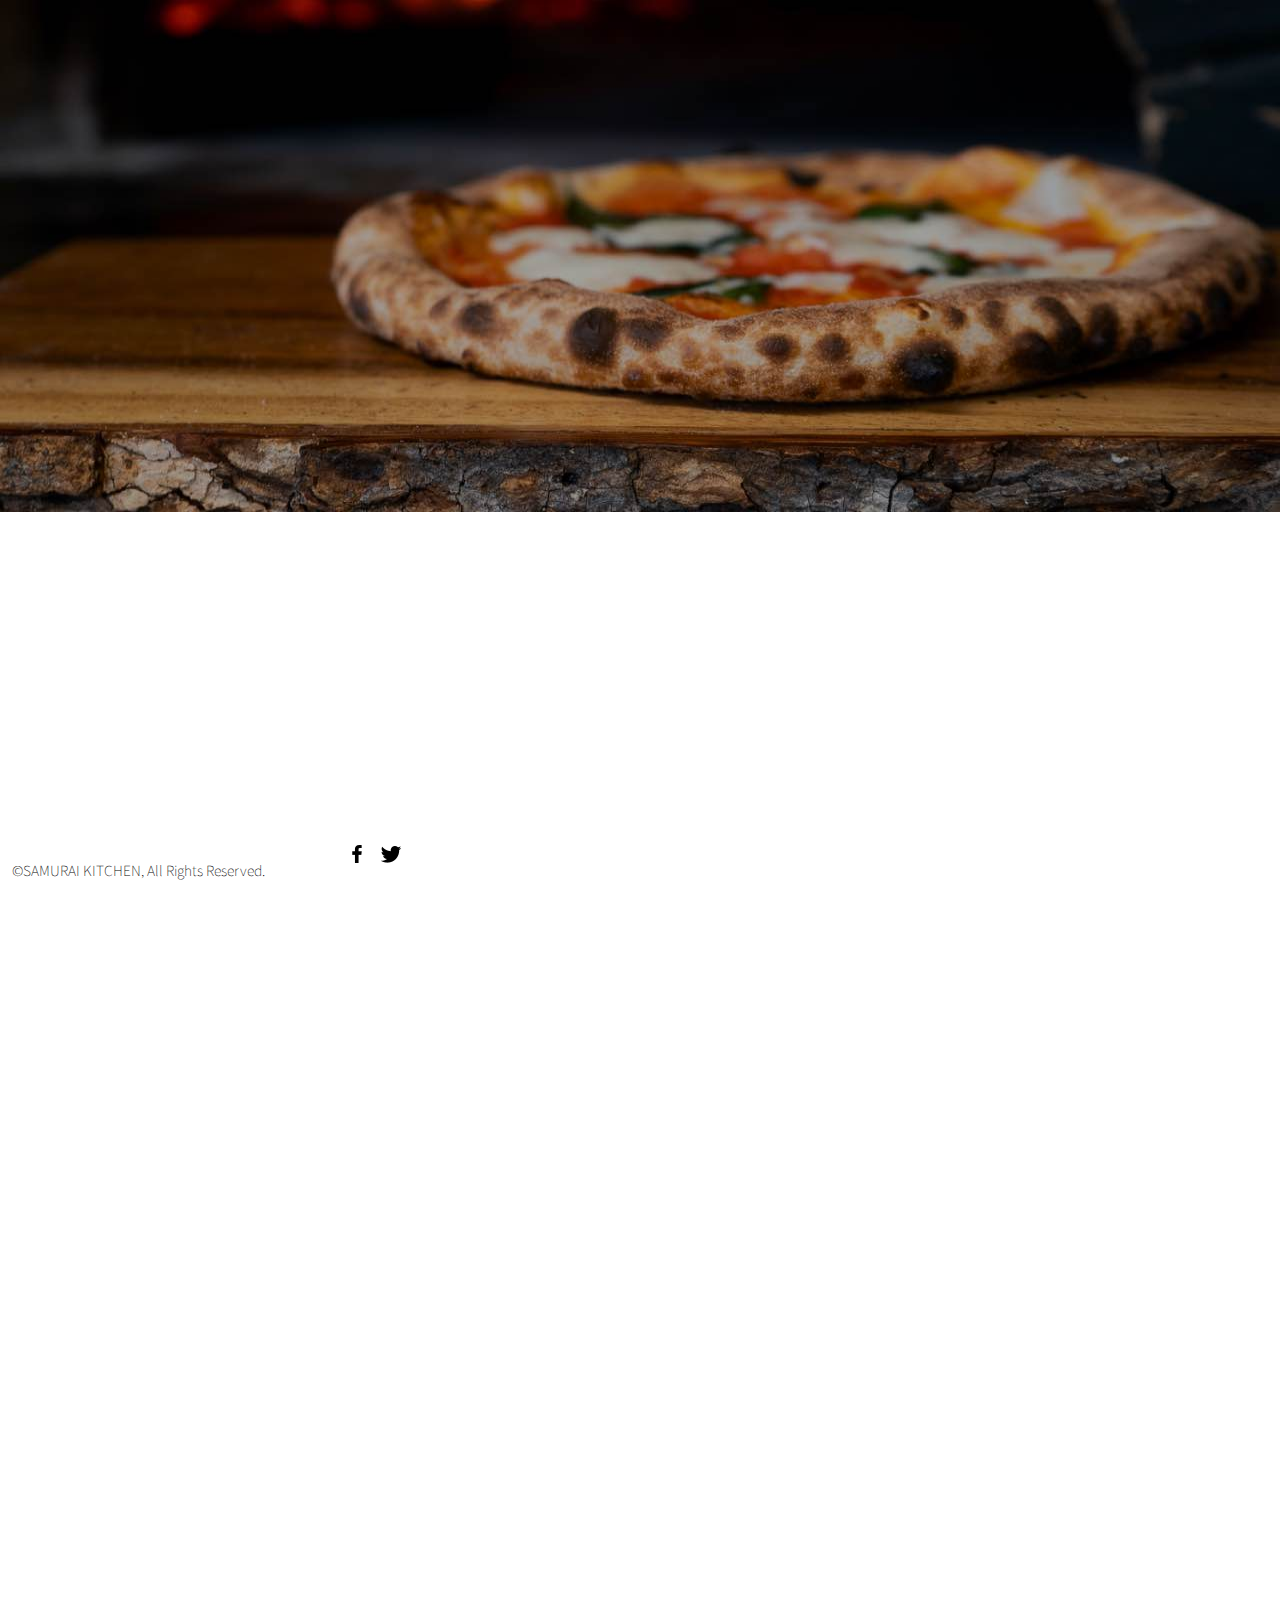
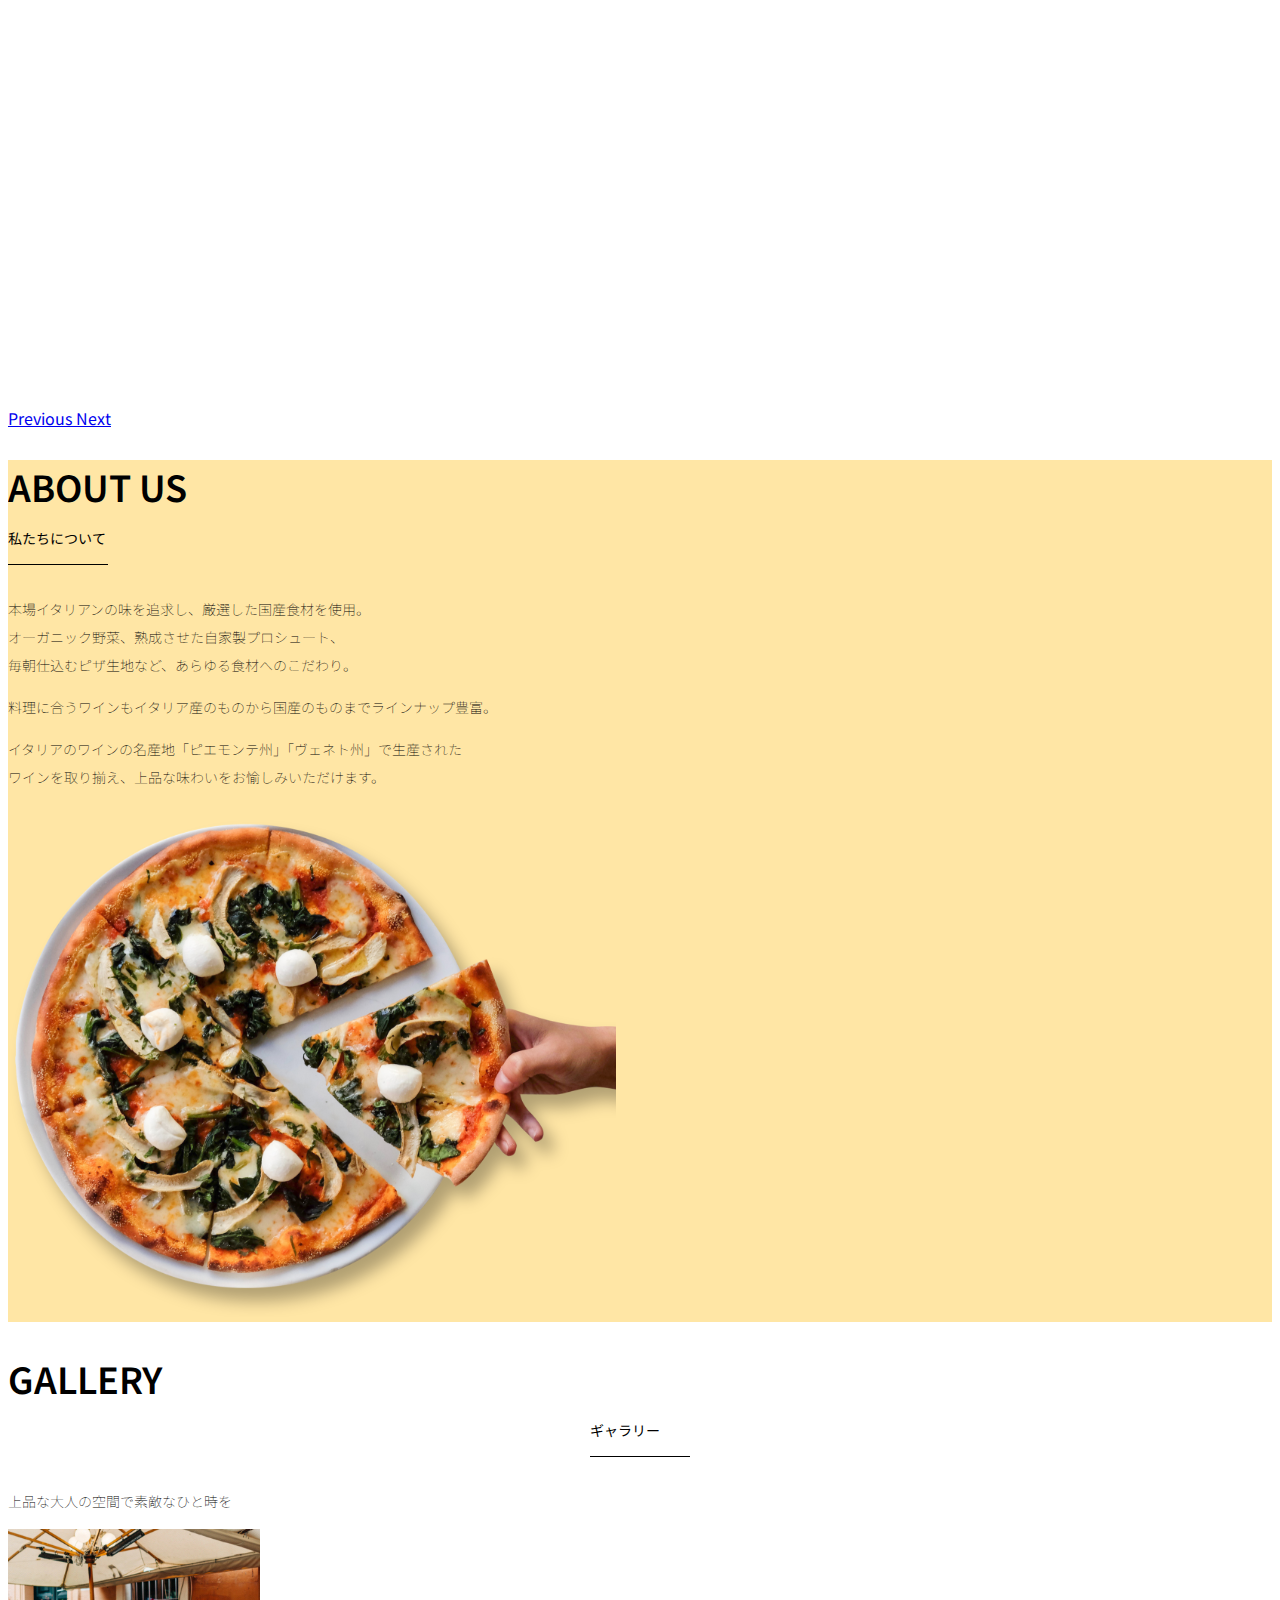
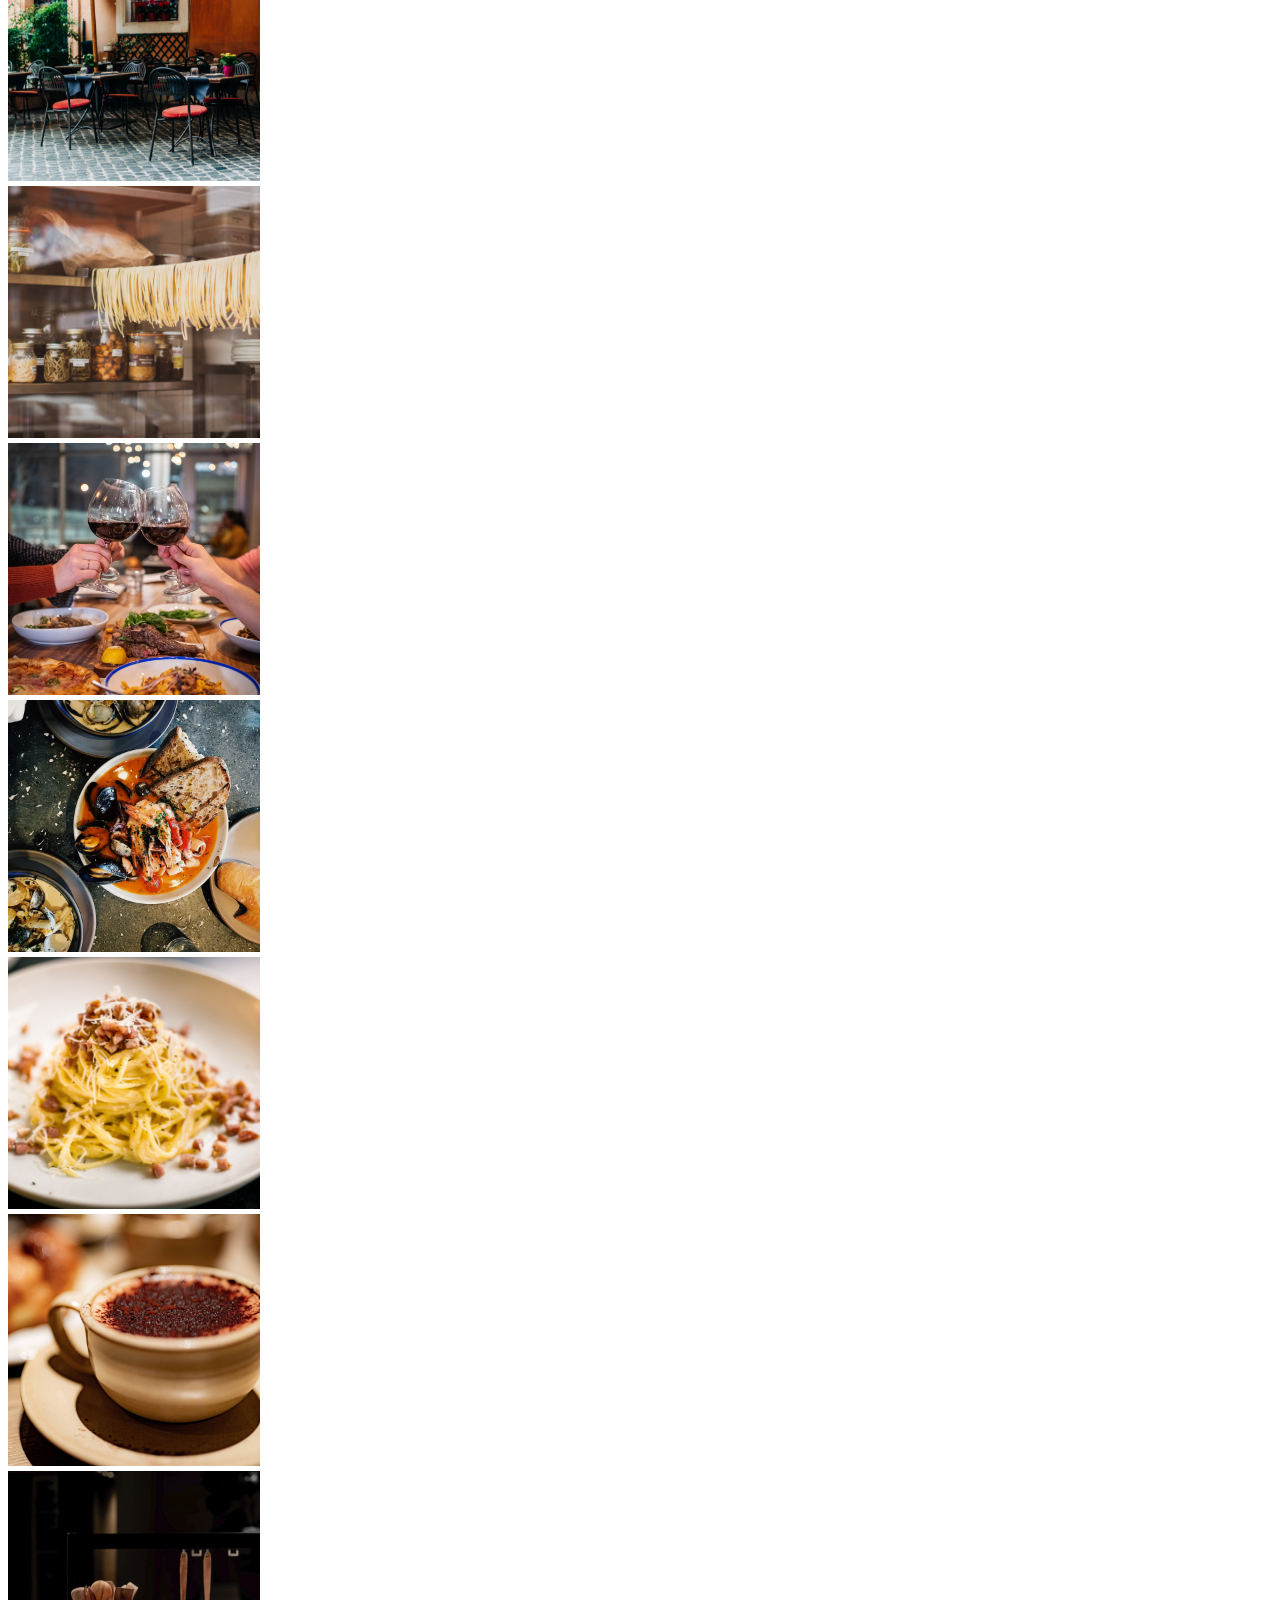
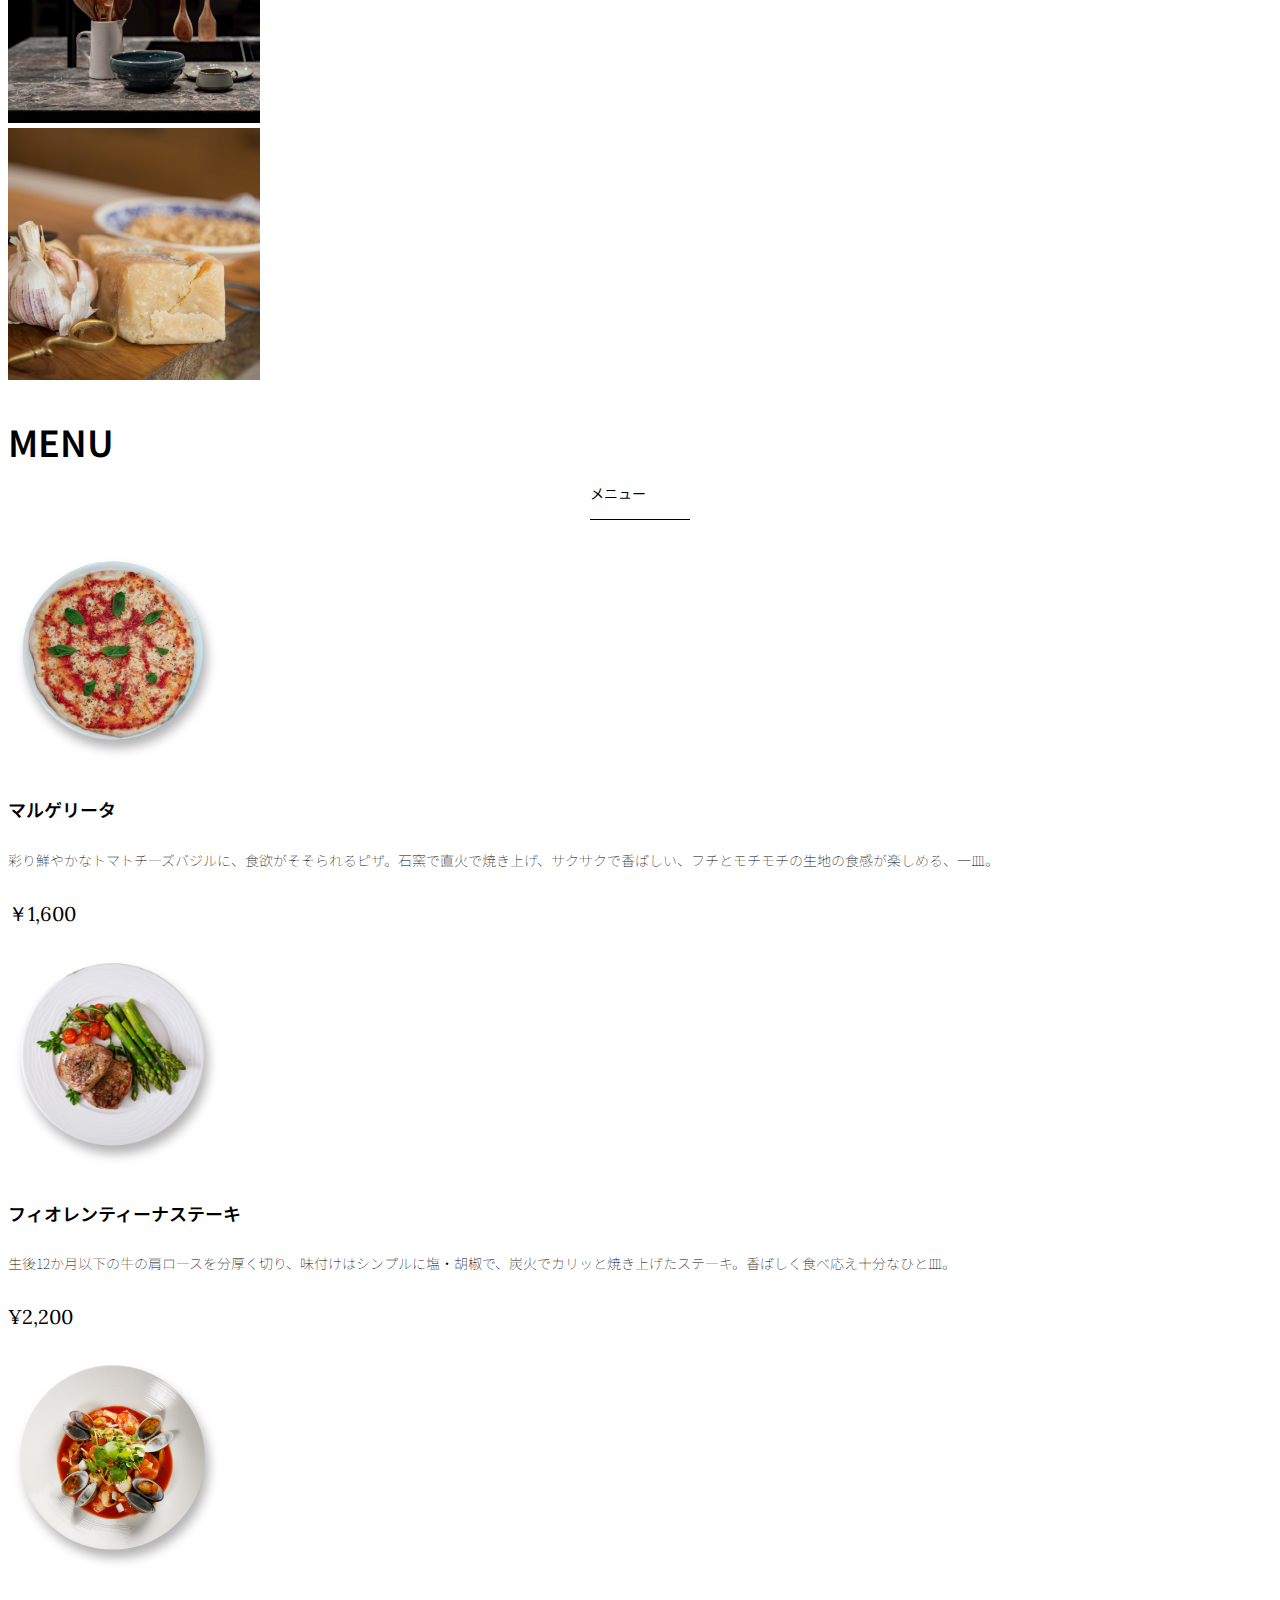
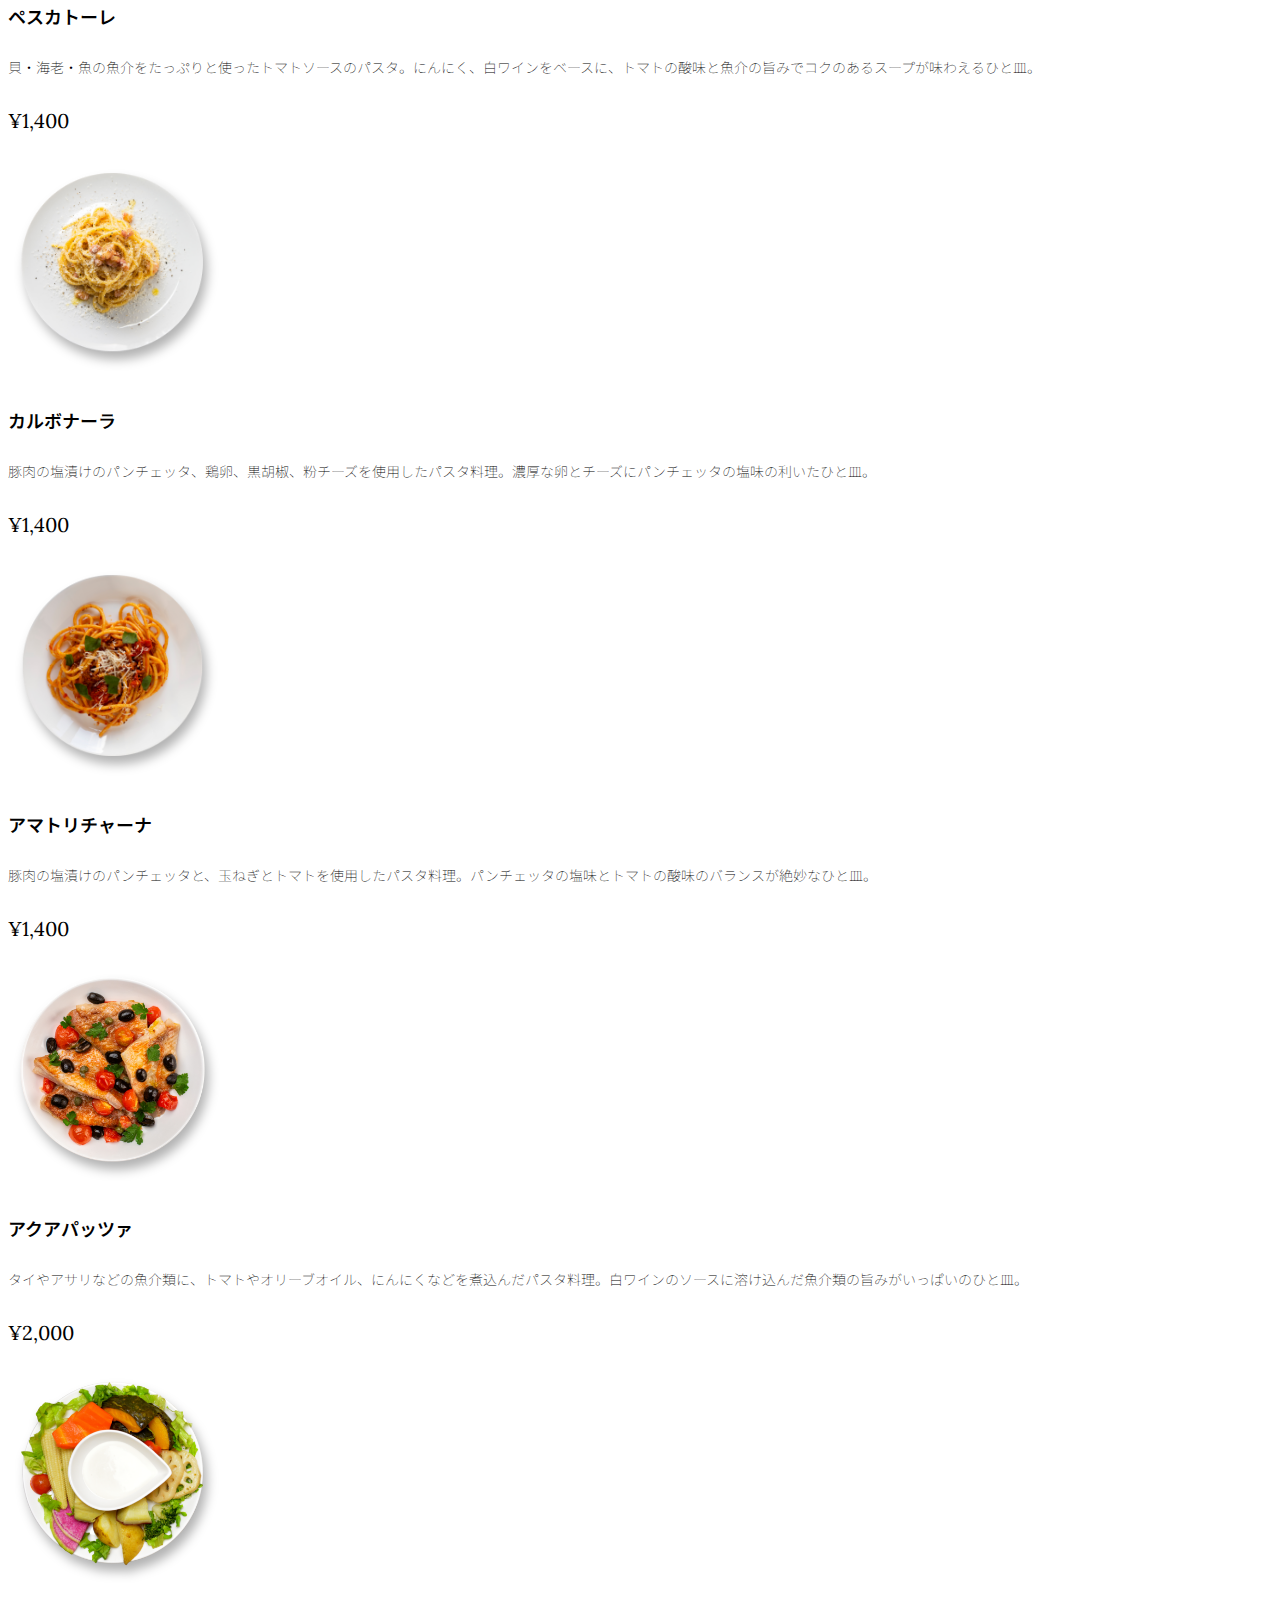
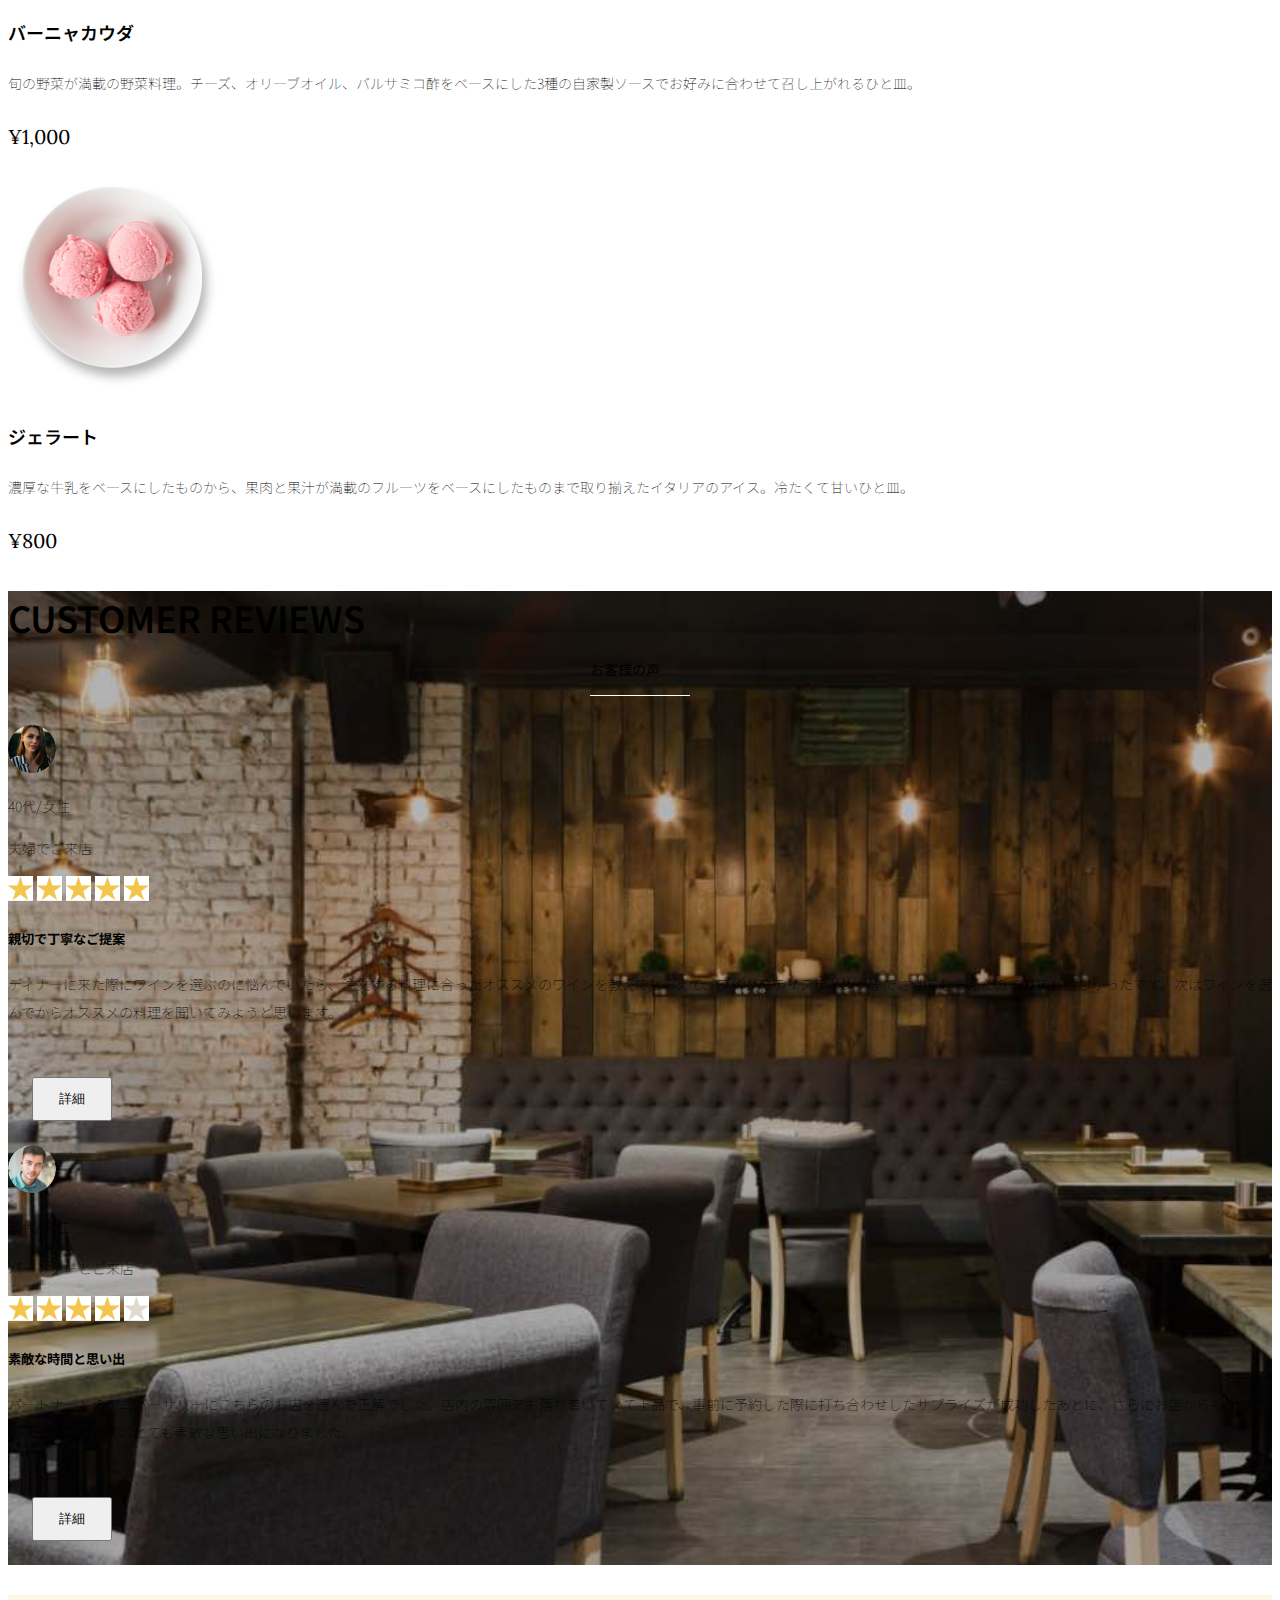
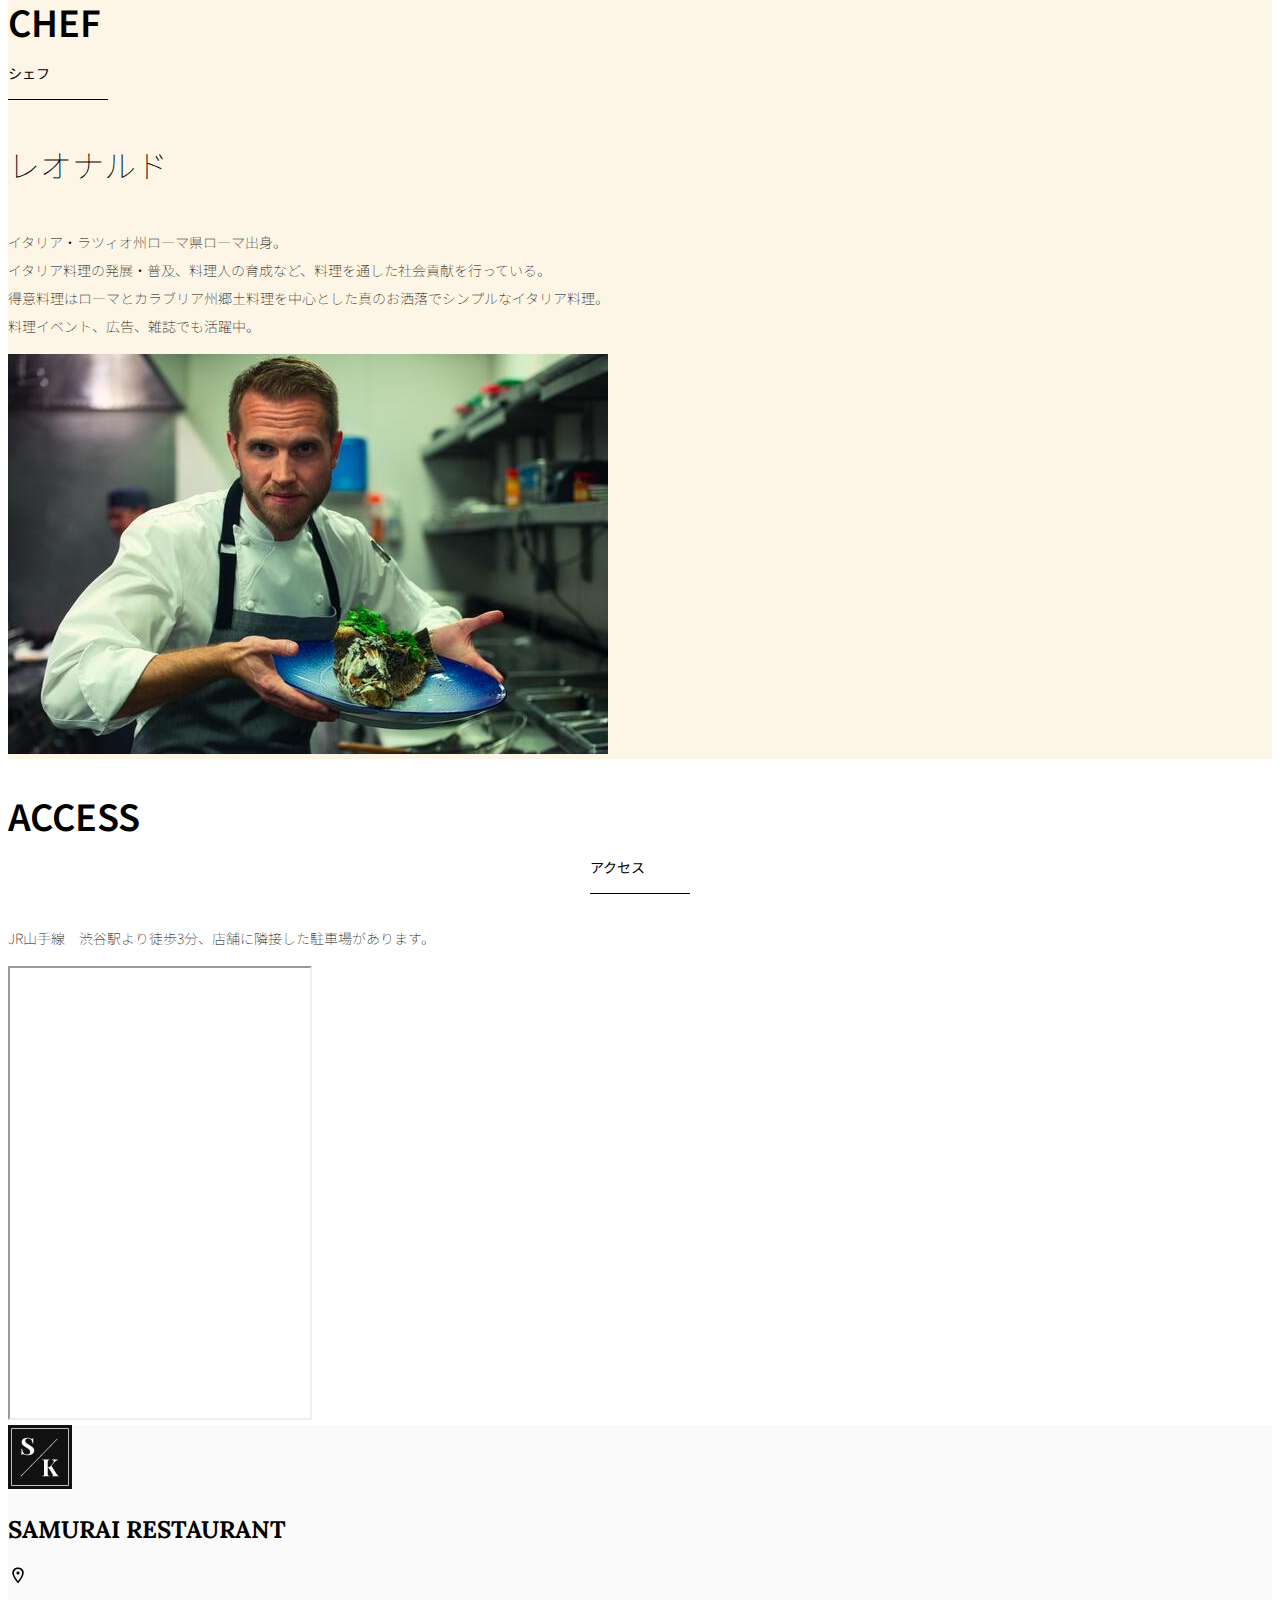
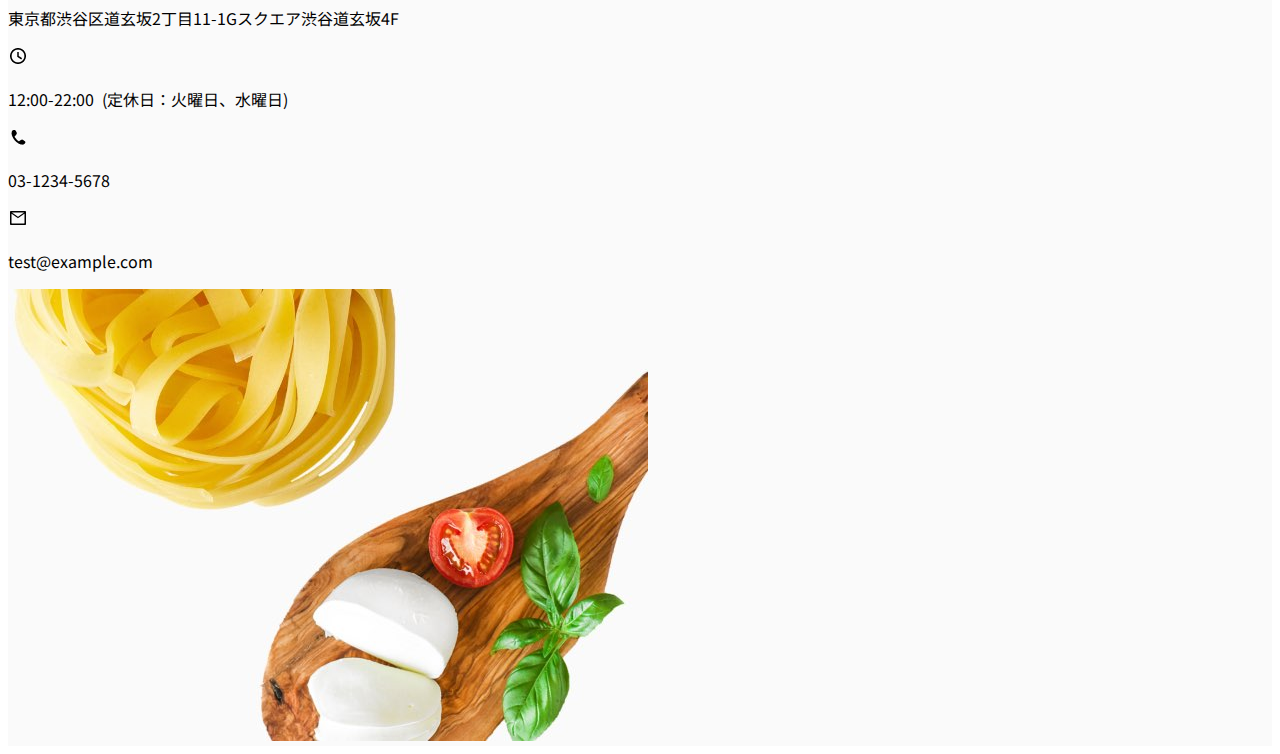
<file: kadai_015/index.html>
<!doctype html>
<html lang="ja">

<head>
  <meta charset="utf-8">
  <!-- マルチデバイス対応 -->
  <meta name="viewport" content="width=device-width, initial-scale=1">
  <meta name="description" content="">
  <meta name="author" content="SAMURAI ENGINEER">
  <title>SAMURAI XD_HTML教材</title>
  <!-- 先にBootstrapのCSSを読み込む -->
  <!-- ************************************************ bootstrap.min.cssの読み込み -->
  <!-- BootstrapのCSSの読み込み -->
  <link href="https://cdn.jsdelivr.net/npm/bootstrap@5.0.0-beta1/dist/css/bootstrap.min.css" rel="stylesheet"
    integrity="sha384-giJF6kkoqNQ00vy+HMDP7azOuL0xtbfIcaT9wjKHr8RbDVddVHyTfAAsrekwKmP1" crossorigin="anonymous">
  <!-- ************************************************ bootstrap.bundle.min.jsの読み込み -->
  <!-- BootstrapのJavaScriptライブラリの読み込み -->
  <script src="https://cdn.jsdelivr.net/npm/bootstrap@5.0.0-beta1/dist/js/bootstrap.bundle.min.js"
    integrity="sha384-ygbV9kiqUc6oa4msXn9868pTtWMgiQaeYH7/t7LECLbyPA2x65Kgf80OJFdroafW" crossorigin="anonymous" defer>
  </script>

  <!-- ************************************************ Google Font読み込み -->
  <link rel="preconnect" href="https://fonts.gstatic.com">
  <link href="https://fonts.googleapis.com/css2?family=Lora&display=swap" rel="stylesheet">
  <link href="https://fonts.googleapis.com/css2?family=Noto+Sans+JP:wght@300&display=swap" rel="stylesheet">
  <!-- ************************************************ Font Awesome -->
  <link rel="stylesheet" href="https://use.fontawesome.com/releases/v5.1.0/css/all.css"
    integrity="sha384-lKuwvrZot6UHsBSfcMvOkWwlCMgc0TaWr+30HWe3a4ltaBwTZhyTEggF5tJv8tbt" crossorigin="anonymous">
    
  <!-- Bootstrapの読み込みのlinkタグよりも後ろに、style.cssを読み込むlinkタグを記述する -->
  <!-- ************************************************今回作成する styles.cssの読み込み -->
  <link href="stylesheet/style.css" rel="stylesheet">
  <!-- ************************************************  -->
</head>

<body>
  <main>
    <!-- ************************************************ ナビゲーションバー開始 -->
    <!-- navbarでナビゲーションバー作成。navbar-expand-lgで画面幅が広いときハンバーガーボタンを非表示。 -->
    <nav class="navbar navbar-expand-lg">

      <!-- navbarのコンテナ -->
      <div class="container">

        <!-- navbar-brandはロゴ部分。独自クラスのmy_navbar_brandで細かな調整。 -->
        <a class="navbar-brand my_navbar_brand">

          <!-- ロゴのアイコンを配置。navbar_brand_logoは独自クラス。 -->
          <img class="img-fluid navbar_brand_logo" src="img/site_logo.png" alt="サンプル画像"><span>SAMURAI KITCHEN</span>
        </a>

        <!-- navbar-togglerはハンバーガーボタンを表示・非表示にするクラス。 -->
        <div class="navbar-toggler hamburger_menu" data-bs-toggle="collapse" data-bs-target="#navbarNav"
           aria-controls="navbarNav" aria-expanded="false" aria-label="Toggle navigation">
          <input type="checkbox" id="hamburger_btn_check">
          <label for="hamburger_btn_check" class="hamburger_btn">
            <img class="btn_open" src="img/button_open.png" alt="ナビゲーションバーのボタン">
            <img class="btn_close" src="img/button_close.png" alt="ナビゲーションバーのボタン">
          </label>
        </div>

        <!-- これ以降がナビゲーションメニュー部分。-->
        <div class="collapse navbar-collapse justify-content-end" id="navbarNav">
          <ul class="navbar-nav">
            
            <li class="nav-item px-2">
              <a class="nav-link my_nav_link my-2" aria-current="page" href="#">HOME</a>
            </li>
 
            <li class="nav-item px-2">
              <a class="nav-link my_nav_link my-2" href="#about">ABOUT US</a>
            </li>
 
            <li class="nav-item px-2">
              <a class="nav-link my_nav_link my-2" href="#gallery">GALLERY</a>
            </li>
 
            <li class="nav-item px-2">
              <a class="nav-link my_nav_link my-2" href="#menu">MENU</a>
            </li>
 
            <li class="nav-item px-2">
              <a class="nav-link my_nav_link my-2" href="#review">CUSTOMER REVIEWS</a>
            </li>

            <li class="nav-item px-2">
              <a class="nav-link my_nav_link my-2" href="#chef">CHEF</a>
            </li>
 
            <li class="nav-item px-2">
              <a class="nav-link my_nav_link my-2" href="#access">ACCESS</a>
            </li>
              
          </ul>
        </div>
      </div>
    </nav>
    <!-- ************************************************ ナビゲーションバー終了 -->

    <!-- ************************************************ カルーセル開始 -->

   <!-- カルーセル部分 -->
   <!-- idのmyCarouselはインジケーター部分のdata-bs-targetと紐付く必要がある。mb-5で下方向に余白追加。 -->
   <div id="myCarousel" class="carousel slide mb-5" data-bs-ride="carousel">

     <!-- インジケーター部分 -->
     <ol class="carousel-indicators">
       <!-- この箇所と前述のidは紐付いている。data-bs-slide-toの番号がカルーセルの順番。 -->
       <li data-bs-target="#myCarousel" data-bs-slide-to="0" class="active"></li>
       <li data-bs-target="#myCarousel" data-bs-slide-to="1"></li>
       <li data-bs-target="#myCarousel" data-bs-slide-to="2"></li>
     </ol>

     <!-- carousel-inner：カルーセルのキャプションと背景画像の部分。 -->
     <div class="carousel-inner">
       <!-- カルーセル1枚目 -->
       <div class="carousel-item active">
         <img src="img/slider-1.jpg" alt="SAMURAI KITCHEN-1">
         <div class="carousel-caption">
           <!-- 独自クラスで位置とフォントを変更 -->
            <h1 class="my_carousel_caption">
             Welcome to<br>
             SAMURAI KITCHEN
           </h1>
         </div>
       </div>

       <!-- カルーセル2枚目 -->
      <div class="carousel-item">
        <img src="img/slider-2.jpg" alt="サンプル画像２">
        <div class="carousel-caption">
          <h1 class="my_carousel_caption">
            The fabulous combination of&nbsp;wine&nbsp;and&nbsp;food
          </h1>
        </div>
      </div>

      <!-- カルーセル３枚目 -->
      <div class="carousel-item">
        <img src="img/slider-3.jpg" alt="サンプル画像３">
        <div class="carousel-caption">
          <h1 class="my_carousel_caption">
            Get the Italian taste <br>
            at the SAMURAI&nbsp;KITCHEN
          </h1>
        </div>
      </div>
    </div>

    <!-- コントロールボタン 左側 -->
     <a class="carousel-control-prev" href="#myCarousel" role="button" data-bs-slide="prev">
       <span class="carousel-control-prev-icon" aria-hidden="true"></span>
      <span class="visually-hidden">Previous</span>
     </a>

    <!-- コントロールボタン 右側 -->
     <a class="carousel-control-next" href="#myCarousel" role="button" data-bs-slide="next">
       <span class="carousel-control-next-icon" aria-hidden="true"></span>
       <span class="visually-hidden">Next</span>
     </a>
   </div>

    <!-- ************************************************ カルーセル終了 -->

    <!-- ************************************************ アバウトセクション開始 -->
    <!--idにはaboutを設定 -->
    <section class="about_us_bg" id="about">
      <!--コンテンツの中央揃え。上下方向にパディング（サイズ5）。下方向にマージン（サイズ5）。 -->
      <div class="container py-5 mb-5">
        
        <!-- rowクラス（行） -->    
        <div class="row">

          <!-- 左側カラム（6/12分割） -->
          <div class="col-lg-6 text-left">

            <!-- 上下方向にパディング（サイズ5） -->
            <div class="py-5">

              <!-- 下方向にマージン（サイズ5） -->
              <h2 class="section_title about mb-5">
                ABOUT US
              </h2>
              <!-- 下方向にマージン（サイズ2） -->
              <p class="mb-2">
                本場イタリアンの味を追求し、厳選した国産食材を使用。<br>
                オーガニック野菜、熟成させた自家製プロシュート、<br>
                毎朝仕込むピザ生地など、あらゆる食材へのこだわり。<br>
              </p>
              <!-- 下方向にマージン（サイズ2） -->
              <p class="mb-2">
                料理に合うワインもイタリア産のものから国産のものまでラインナップ豊富。<br>
              </p>
 
              <!-- 下方向にマージン（サイズ2） -->
              <p class="mb-2">
                イタリアのワインの名産地「ピエモンテ州」「ヴェネト州」で生産された<br>
                ワインを取り揃え、上品な味わいをお愉しみいただけます。<br>
              </p>
            </div>
          </div>

          <!-- 右側カラム（6/12分割） -->
          <div class="col-lg-6">

            <!-- 画像を配置 -->
            <img src="img/img-about-us.png" class="img-fluid" alt="pizza">
          </div>

        </div>
      </div>

    </section>
    <!-- ************************************************ アバウトセクション終了 -->

    <!-- ************************************************ ギャラリーセクション開始 -->
    <section id="gallery">
      <div class="container mb-5">
        <h2 class="mb-3 section_title gallery text-center">GALLERY</h2>
         <p class="text-center mb-5">
          上品な大人の空間で素敵なひと時を
         </p>

        <div class="row">
          <div class="col-6 col-lg-3 mb-4 d-flex justify-content-center">
            <img class="img-fluid" src="img/gallery-1.jpg" alt="サンプル画像">
          </div>

          <div class="col-6 col-lg-3 mb-4 d-flex justify-content-center">
            <img class="img-fluid" src="img/gallery-2.jpg" alt="サンプル画像">
          </div>

          <div class="col-6 col-lg-3 mb-4 d-flex justify-content-center">
            <img class="img-fluid" src="img/gallery-3.jpg" alt="サンプル画像">
          </div>

          <div class="col-6 col-lg-3 mb-4 d-flex justify-content-center">
            <img class="img-fluid" src="img/gallery-4.jpg" alt="サンプル画像">
          </div>

          <div class="col-6 col-lg-3 mb-4 d-flex justify-content-center">
            <img class="img-fluid" src="img/gallery-5.jpg" alt="サンプル画像">
          </div>

          <div class="col-6 col-lg-3 mb-4 d-flex justify-content-center">
            <img class="img-fluid" src="img/gallery-6.jpg" alt="サンプル画像">
          </div>

          <div class="col-6 col-lg-3 mb-4 d-flex justify-content-center">
            <img class="img-fluid" src="img/gallery-7.jpg" alt="サンプル画像">
          </div>

          <div class="col-6 col-lg-3 mb-4 d-flex justify-content-center">
            <img class="img-fluid" src="img/gallery-8.jpg" alt="サンプル画像">
          </div>

        </div>
      </div>

    </section>
    <!-- ************************************************ ギャラリーセクション終了 -->

    <!-- ************************************************ メニューセクション -->
    <section id="menu">
    <!-- タイトル文字部分のコンテナ -->
      <div class="container ">
        <div class="row">
          <div class="col-lg-12">
            
            <!-- タイトル中央揃え、マージンを下方向へ5　-->
            <h2 class="section_title menu text-center mb-5">MENU</h2>
          </div>
        </div>
      </div>

      <!-- メニュー部分のコンテナ -->
      <!-- 下方向にマージン5 -->
      <div class="container mb-5">
        <div class="row">
 
          <!-- 左側メニュー -->
          <div class="col-12 col-lg-6">
 
            <!-- さらに子要素を5:7で分割 -->
            <!-- カラム間のパディングをなくす。下方向にマージン4 -->
            <div class="row g-0 mb-4">
              <!-- 画像中央揃え -->
              <div class="col-12 col-lg-5 text-center">
 
                <!-- 左側メニュー画像部分 -->
                <!-- 画像がカラムをはみ出ないようにする -->
                <img src="img/margherita.png" class="img-fluid" alt="マルゲリータ">
              </div>
 
              <!-- 右側テキスト部分 -->
              <!-- 全体的にパディング4 -->
              <div class="col-12 col-lg-7 p-4">
                <!-- 下方向のマージン0 文字を小さくするmenu_title独自クラスを追加 -->
                <h4 class="mb-0 menu_title">マルゲリータ</h4>
                <!-- 縦方向の中央揃え -->
                <p class="my-auto">彩り鮮やかなトマトチーズバジルに、食欲がそそられるピザ。石窯で直火で焼き上げ、サクサクで香ばしい、フチとモチモチの生地の食感が楽しめる、一皿。</p>
                <!-- フォントを変更する独自クラスを追加 -->
                <p class="menu_price">￥1,600</p>
              </div>
            </div>
          </div>
 
          <!-- 右側部分メニュー。上記と同じ内容なのでコメント省略 -->
          <div class="col-12 col-lg-6">
            <div class="row g-0 mb-4">
              <div class="col-12 col-lg-5 text-center">
                <img src="img/steak.png" class="img-fluid" alt="フィオレンティーナステーキ">
              </div>
              <div class="col-12 col-lg-7 p-4">
                <h4 class="mb-0 menu_title">フィオレンティーナステーキ</h4>
                <p class="my-auto">生後12か月以下の牛の肩ロースを分厚く切り、味付けはシンプルに塩・胡椒で、炭火でカリッと焼き上げたステーキ。香ばしく食べ応え十分なひと皿。</p>
                <p class="menu_price">¥2,200</p>
              </div>
            </div>
          </div>

          <!-- 以降、メニューの数だけ同じコード繰り返し記載 -->
          
          <div class="col-12 col-lg-6">
            <div class="row g-0 mb-4">
              <div class="col-12 col-lg-5 text-center">
                <img src="img/pescatore.png" class="img-fluid" alt="ペスカトーレ">
              </div>
              <div class="col-12 col-lg-7 p-4">
                <h4 class="mb-0 menu_title">ペスカトーレ</h4>
                <p class="my-auto">貝・海老・魚の魚介をたっぷりと使ったトマトソースのパスタ。にんにく、白ワインをベースに、トマトの酸味と魚介の旨みでコクのあるスープが味わえるひと皿。</p>
                <p class="menu_price">¥1,400</p>
              </div>
            </div>
          </div>
          
          <div class="col-12 col-lg-6">
            <div class="row g-0 mb-4">
              <div class="col-12 col-lg-5 text-center">
                <img src="img/carbonara.png" class="img-fluid" alt="カルボナーラ">
              </div>
              <div class="col-12 col-lg-7 p-4">
                <h4 class="mb-0 menu_title">カルボナーラ</h4>
                <p class="my-auto">豚肉の塩漬けのパンチェッタ、鶏卵、黒胡椒、粉チーズを使用したパスタ料理。濃厚な卵とチーズにパンチェッタの塩味の利いたひと皿。</p>
                <p class="menu_price">¥1,400</p>
              </div>    
            </div>
          </div>

          <div class="col-12 col-lg-6">
            <div class="row g-0 mb-4">
              <div class="col-12 col-lg-5 text-center">
                <img src="img/amatriciana.png" class="img-fluid" alt="アマトリチャーナ">
              </div>
              <div class="col-12 col-lg-7 p-4">
                <h4 class="mb-0 menu_title">アマトリチャーナ</h4>
                <p class="my-auto">豚肉の塩漬けのパンチェッタと、玉ねぎとトマトを使用したパスタ料理。パンチェッタの塩味とトマトの酸味のバランスが絶妙なひと皿。	</p>
                <p class="menu_price">¥1,400</p>
              </div> 
            </div>
          </div> 
              
          <div class="col-12 col-lg-6">
            <div class="row g-0 mb-4">
              <div class="col-12 col-lg-5 text-center">
                <img src="img/acqua-pazza.png"class="img-fluid" alt="アクアパッツァ">
              </div>
              <div class="col-12 col-lg-7 p-4">
                <h4 class="mb-0 menu_title">アクアパッツァ</h4>
                <p class="my-auto">タイやアサリなどの魚介類に、トマトやオリーブオイル、にんにくなどを煮込んだパスタ料理。白ワインのソースに溶け込んだ魚介類の旨みがいっぱいのひと皿。	</p>
                <p class="menu_price">¥2,000</p>
              </div>
            </div>
          </div>    

          <div class="col-12 col-lg-6">
            <div class="row g-0 mb-4">
              <div class="col-12 col-lg-5 text-center">
                <img src="img/bagna-cauda.png" class="img-fluid" alt="バーニャカウダ">
              </div>
              <div class="col-12 col-lg-7 p-4">
                <h4 class="mb-0 menu_title">バーニャカウダ</h4>
                <p class="my-auto">旬の野菜が満載の野菜料理。チーズ、オリーブオイル、バルサミコ酢をベースにした3種の自家製ソースでお好みに合わせて召し上がれるひと皿。</p>
                <p class="menu_price">¥1,000</p>
              </div>           
            </div>
          </div>

          <div class="col-12 col-lg-6">
            <div class="row g-0 mb-4">
              <div class="col-12 col-lg-5 text-center">
                <img src="img/gelato.png" class="img-fluid" alt="ジェラート">
              </div>
              <div class="col-12 col-lg-7 p-4">
                <h4 class="mb-0 menu_title">ジェラート</h4>
                <p class="my-auto"> 濃厚な牛乳をベースにしたものから、果肉と果汁が満載のフルーツをベースにしたものまで取り揃えたイタリアのアイス。冷たくて甘いひと皿。	</p>
                <p class="menu_price">¥800</p>
              </div> 
            </div>
          </div>

          <!-- 以下の閉じタグ3つは必要 -->
        </div>  
      </div>    
    </section>
    <!-- ************************************************ メニューセクション終了 -->

    <!-- ************************************************ レビューセクション開始 -->
    <section id="review">
      <!-- review_wrapper で背景画像を設定します -->
      <div class="review_wrapper">
        
        <!-- container部分 -->
        <div class="container py-5 mb-5">
          
          <!-- 中央揃えでタイトルを表示 -->
          <div class="text-center mb-5">
            <h2 class="section_title review text-center text-white">CUSTOMER REVIEWS</h2>
          </div>
          
          <!-- row部分：左右のカラムを中央揃え -->
          <div class="row pb-5 justify-content-center">
 
            <!-- 左側カラム -->
            <div class="col-12 col-lg-5 mt-3">
 
              <!-- 背景を白色に設定 -->
              <!-- h_420 クラスで白枠の高さを修正します -->
              <div class="bg-white h_420">
 
                <!-- 内側にパディング4 -->
                <div class="p-4">
 
                  <!-- 顔写真と年齢などのテキストはd-flexで横並びにする　中央揃え -->
                  <div class="d-flex align-items-center">
                    <!-- お客様の画像を配置 -->
                    <!-- reviewer_img クラスで画像サイズを変更します -->
                    <img src="img/customer-woman.png" class="reviewer_img" alt="サンプル画像">
                    <div>
                      <!-- お客様情報のテキスト -->
                      <p class="my-0">40代/女性</p>
                      <p class="my-0">夫婦でご来店</p>
                    </div>
                  </div>
 
                  <div class="my-3">
                    <!-- 星の画像を表示 -->
                    <!-- star_img クラスで画像サイズを変更 -->
                    <img src="img/star-point.png" class="star_img" alt="star">
                    <img src="img/star-point.png" class="star_img" alt="star">
                    <img src="img/star-point.png" class="star_img" alt="star">
                    <img src="img/star-point.png" class="star_img" alt="star">
                    <img src="img/star-point.png" class="star_img" alt="star">
                  </div>
 
                  <!-- レビュータイトル -->
                  <h5>親切で丁寧なご提案</h5>
                  <!-- レビュー内容 -->
                  <p>
                    ディナーに来た際にワインを選ぶのに悩んでいたら、注文する料理に合ったオススメのワインを教えてもらえて、ワインのテイスティングまでさせてもらえたのでとても嬉しかったです。次はワインを選んでからオススメの料理を聞いてみようと思います。
                  </p>
 
                  <!-- 黄色のボタンを配置 -->
                  <button type="button" class="btn btn-warning shadow fix_bottom">詳細</button>
                </div>
              </div>
            </div>
 
            <!-- 右側カラム：左側カラムと内容が同じなので説明は省略 -->
            <div class="col-12 col-lg-5 mt-3">
              <div class="bg-white h_420">
                <div class="p-4">
                  <div class="d-flex align-items-center">
                    <img src="img/customer-man.png" class="reviewer_img" alt="サンプル画像">
                    <div>
                      <p class="my-0">30代/男性</p>
                      <p class="my-0">パートナーとご来店</p>
                    </div>
                  </div>
                  <div class="my-3">
                    <img src="img/star-point.png" class="star_img" alt="star">
                    <img src="img/star-point.png" class="star_img" alt="star">
                    <img src="img/star-point.png" class="star_img" alt="star">
                    <img src="img/star-point.png" class="star_img" alt="star">
                    <img src="img/star-no-point.png" class="star_img" alt="no-star">
                  </div>
                  <h5>素敵な時間と思い出</h5>
                  <p>
                    パートナーとのアニバーサリーにこちらのお店を選んで正解でした。店内の雰囲気も落ち着いていて上品で、事前に予約した際に打ち合わせしたサプライズが成功したあとに、さらにお店からもサプライズをいただけて、とても素敵な思い出になりました。
                  </p>
                  <button type="button" class="btn btn-warning shadow fix_bottom">詳細</button>
                </div>
              </div>
            </div>
          </div>
        </div>
      </div>

    </section>

    <!-- ************************************************ レビューセクション終了 -->

    <!-- ************************************************ シェフセクション開始 -->
    <section class="chef_bg" id="chef">
      <div class="container">
        <div class="row">
          <div class="col-lg-6 text-left">
            <div class="py-5">
              <h2 class="section_title chef mb-5">
                CHEF
              </h2>
              <p class="mb-2 name">
                レオナルド
              </p>
              <p class="mb-2">
                イタリア・ラツィオ州ローマ県ローマ出身。<br>イタリア料理の発展・普及、料理人の育成など、料理を通した社会貢献を行っている。<br>
                得意料理はローマとカラブリア州郷土料理を中心とした真のお洒落でシンプルなイタリア料理。<br>料理イベント、広告、雑誌でも活躍中。
              </p>
            </div>
          </div>

          <div class="col-lg-6 mt-4 mb-4">
            <img src="img/chef.jpg" class="img-fluid" alt="face">
          </div>
        </div>
      </div>

    </section>

    <!-- ************************************************ シェフセクション終了 -->

    <!-- ************************************************ アクセスセクション開始 -->
    <section id="access">
      <div class="container">
        <div class="row">
          <div class="col-lg-12 text-center mb-5">
            <h2 class="section_title text-center access mb-5">ACCESS</h2>
            <p>JR山手線　渋谷駅より徒歩3分、店舗に隣接した駐車場があります。</p>
          </div>
        </div>
      </div>

      <div class="container mb-5 px-2">
        <!-- この部分にマップを配置 -->
        <!-- 横幅100% 高さ50vh -->
        <iframe src="https://www.google.com/maps/embed?pb=!1m18!1m12!1m3!1d2205.3821393370163!2d139.77361816564937!3d35.699709362014055!2m3!1f0!2f0!3f0!3m2!1i1024!2i768!4f13.1!3m3!1m2!1s0x60188b602972bb83%3A0xa6b553df33a5bd04!2zU0FNVVJBSSBFTkdJTkVFUiDkvo3jgqjjg7Pjgrjjg4vjgqI!5e0!3m2!1sja!2sjp!4v1713168639829!5m2!1sja!2sjp"
        class="w-100" style="height: 50vh;" loading="lazy"></iframe>
      </div>

    </section>
    <!-- ************************************************ アクセスセクション終了 -->


    <!-- ************************************************ フッター開始 -->
    <footer id="footer">
      <div class="container">
        <div class="row">
 
          <!-- 2カラムに分けたレイアウトの左側カラム -->
          <!-- 親要素にposition-relativeを設定 -->
          <div class="col-lg-6 position-relative">
 
            <!-- 左側カラムのレイアウトをさらに分けるためにrowを使用 -->
            <div class="row pt-5">
 
              <!-- 画面をさらに2:10に分割 -->
              <!-- ここは2:10の2の部分 -->
              <!-- footer_brand_logoの独自クラスを追加 -->
              <div class="col-lg-2 text-center my-3">
 
                <!-- サイトロゴ -->
                <img class="img-fluid footer_brand_logo" src="img/site_logo.png" alt="サンプル画像">
              </div>
 
              <!-- ここは2:10の10の部分 -->
              <div class="col-lg-10 align-self-center my-3">
                <!-- タイトル文字 -->
                <!-- footer_textの独自クラスを追加してフォント等を変更 -->
                <h2 class="m-0 footer_text">SAMURAI RESTAURANT</h2>
              </div>
            </div>
 
            <!-- 営業時間などのテキストを追加 -->
            <div class="restaurant_info py-3">
              <div class="d-flex mb-3">
                <img src="img/icon-Marker.png" alt="marker">
                <p class="p-0 m-0">東京都渋谷区道玄坂2丁目11-1Gスクエア渋谷道玄坂4F</p>
              </div>
              <div class="d-flex mb-3">
                <img src="img/icon-Clock.png" alt="clock">
                <p class="p-0 m-0">12:00-22:00&nbsp;&nbsp;(定休日：火曜日、水曜日)</p>
              </div>
              <div class="d-flex mb-3">
                <img src="img/icon-Phone.png" alt="phone">
                <p class="p-0 m-0">03-1234-5678</p>
              </div>
              <div class="d-flex mb-3">
                <img src="img/icon-Mail.png" alt="mail">
                <p class="p-0 m-0">test@example.com</p>
              </div>
            </div>
 
            <!-- コピーライトを追加 -->
            <!-- copy_rightクラスでabsoluteを設定。align-items-centerで上下中央揃え。 -->
            <div class="copy_right align-items-center">
              <p>
                ©SAMURAI KITCHEN, All Rights Reserved.
              </p>
 
              <!-- SNSアイコンを表示 -->
              <!-- SNSアイコンに独自クラスsns_imgを追加 -->
              <img src="img/icon-facebook.png" class="sns_img" alt="facebook">
              <img src="img/icon-twitter.png" class="sns_img" alt="twitter">
            </div>
          </div>
 
          <!-- 2カラムに分けたレイアウトの右側カラム -->
          <div class="col-lg-6 d-none d-lg-block">
            <!-- 背景画像を表示 -->
            <img src="img/background-footer.jpg" alt="背景画像">
          </div>
        </div>
      </div>
    </footer>
    <!-- ************************************************ フッター終了 -->
  </main>
</body>

</html>
</file>
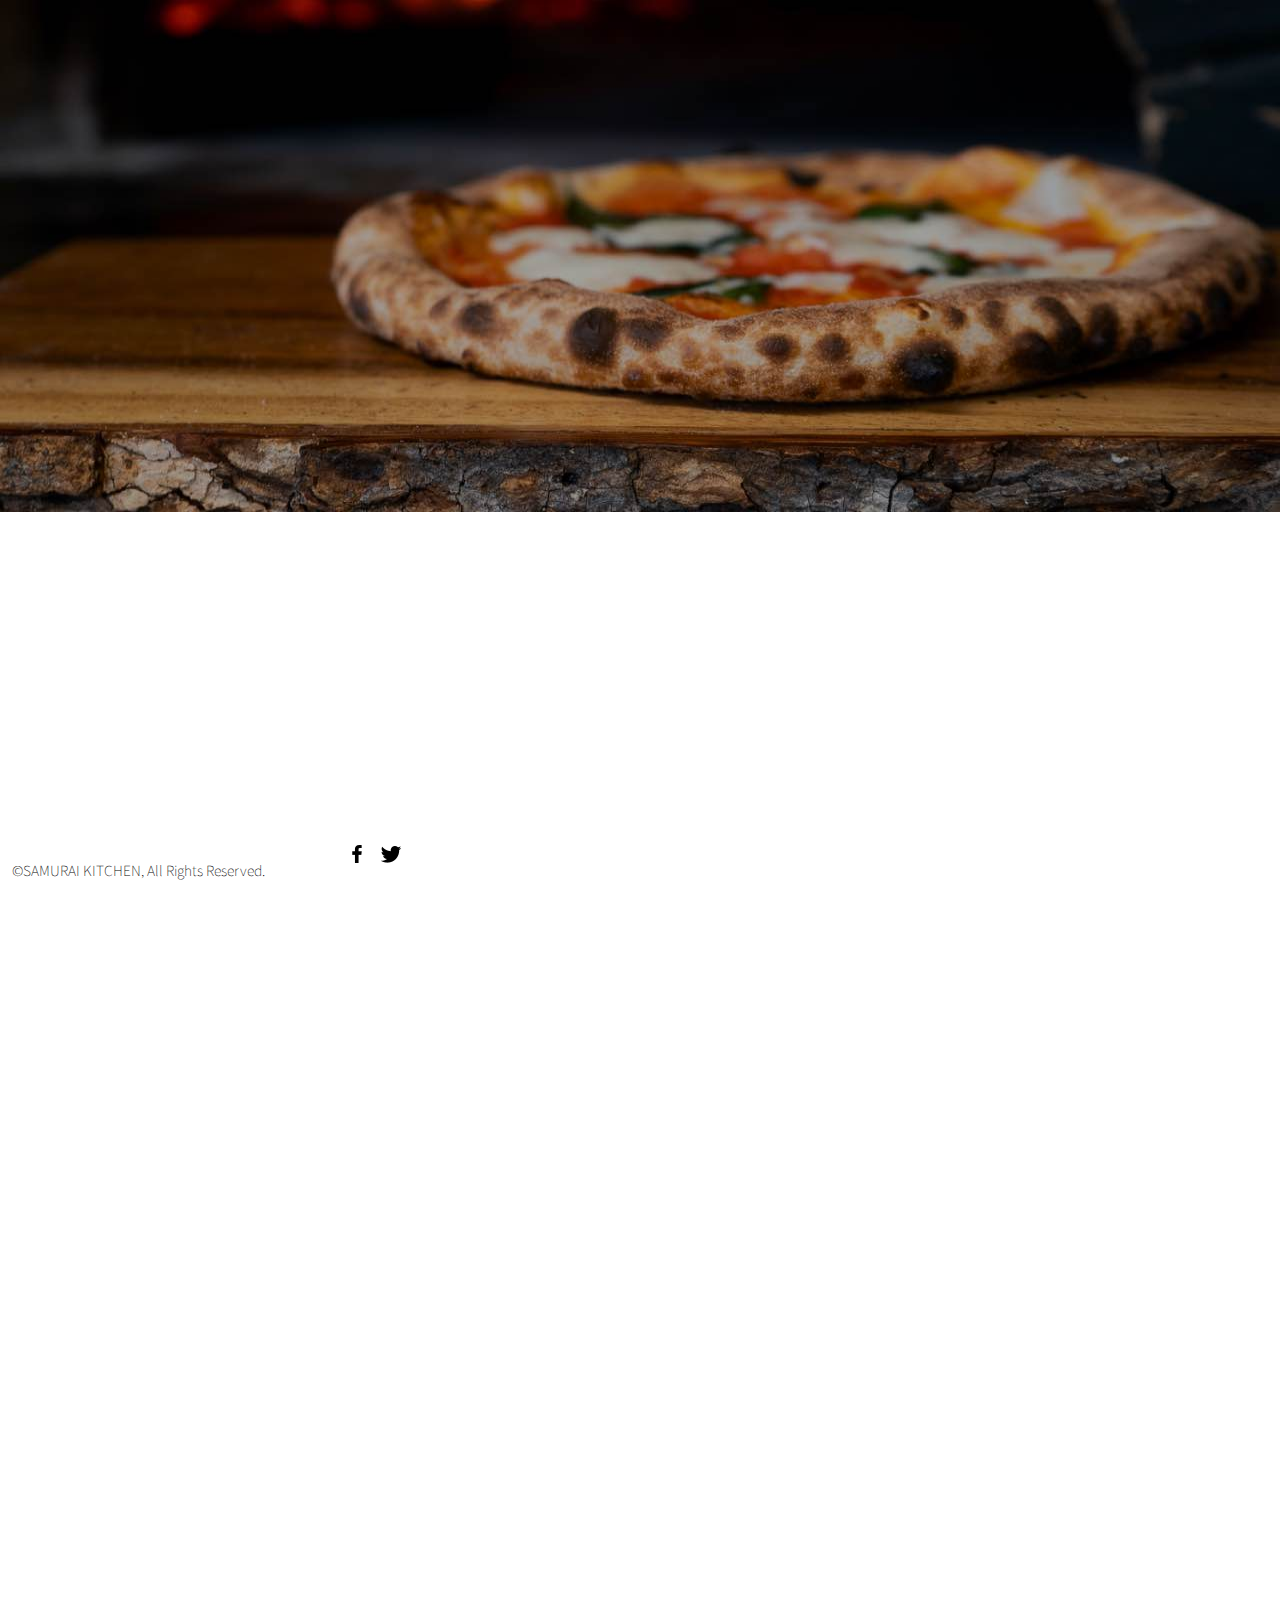
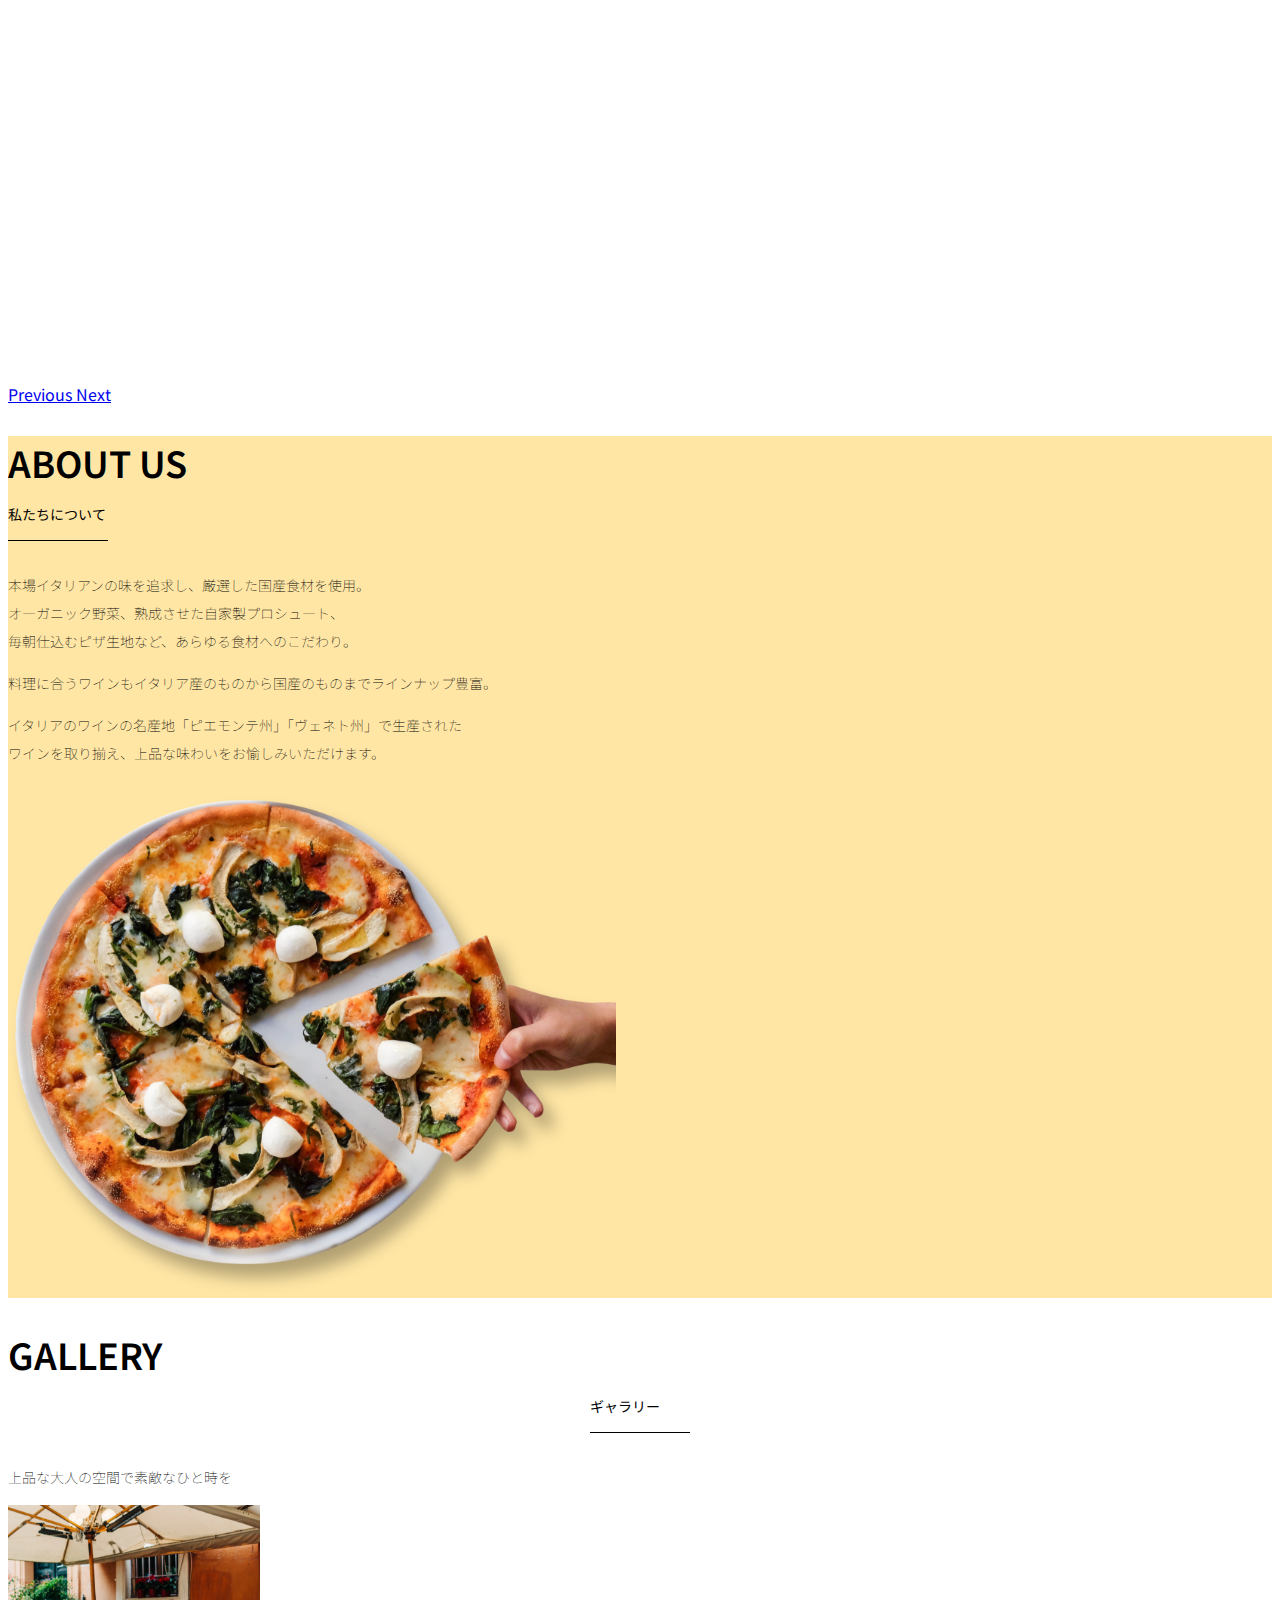
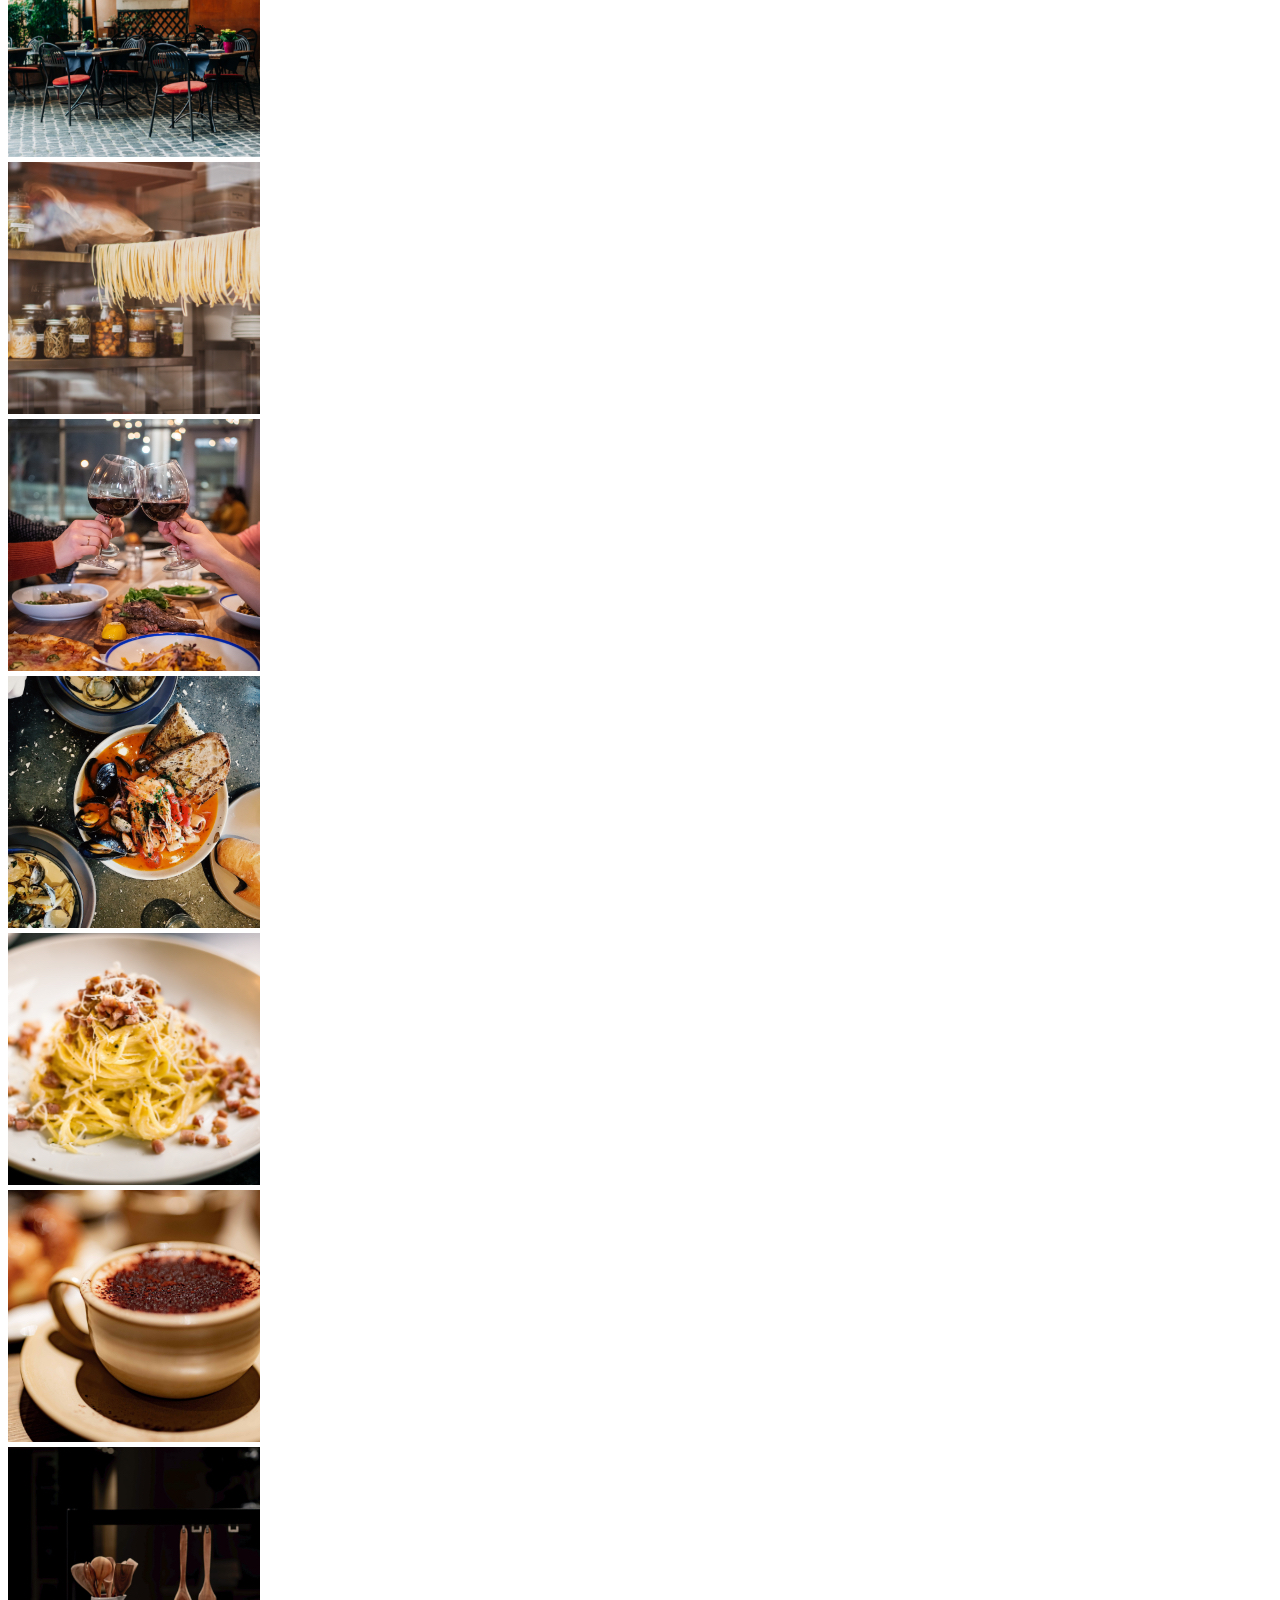
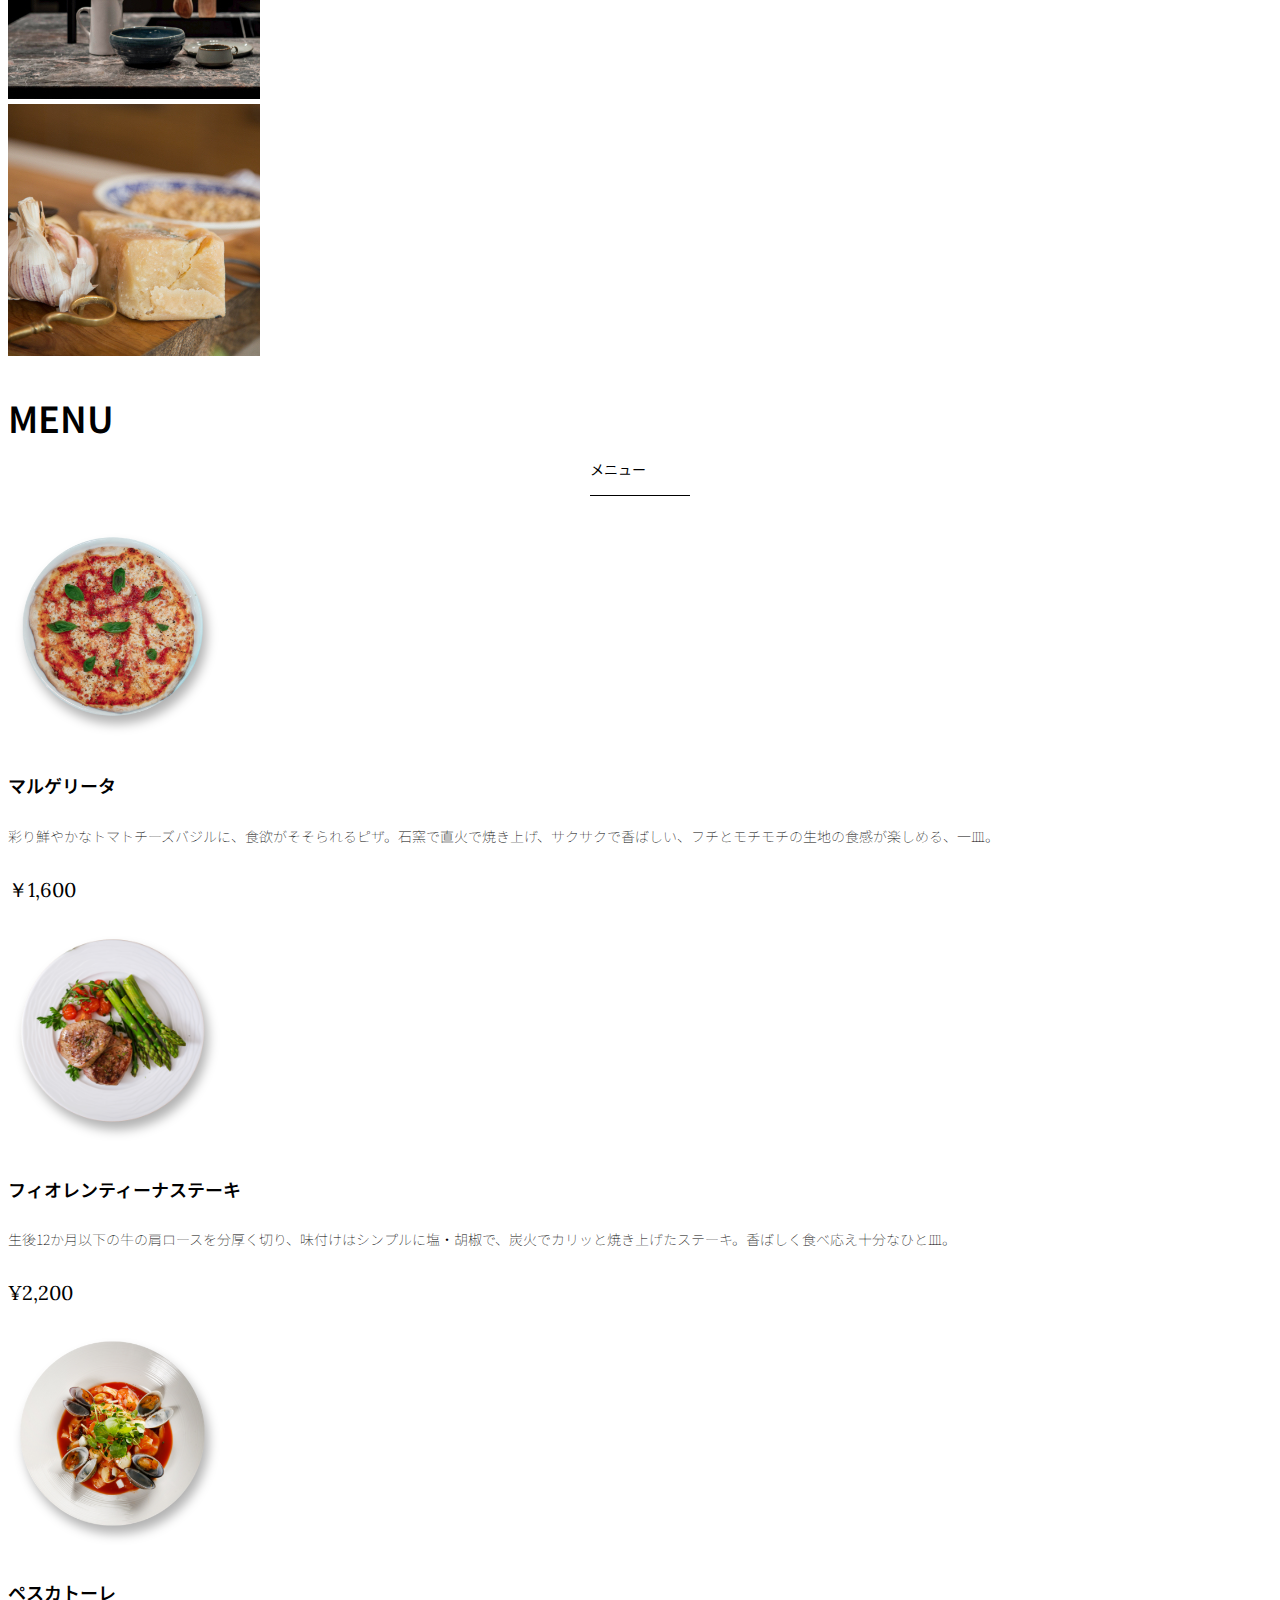
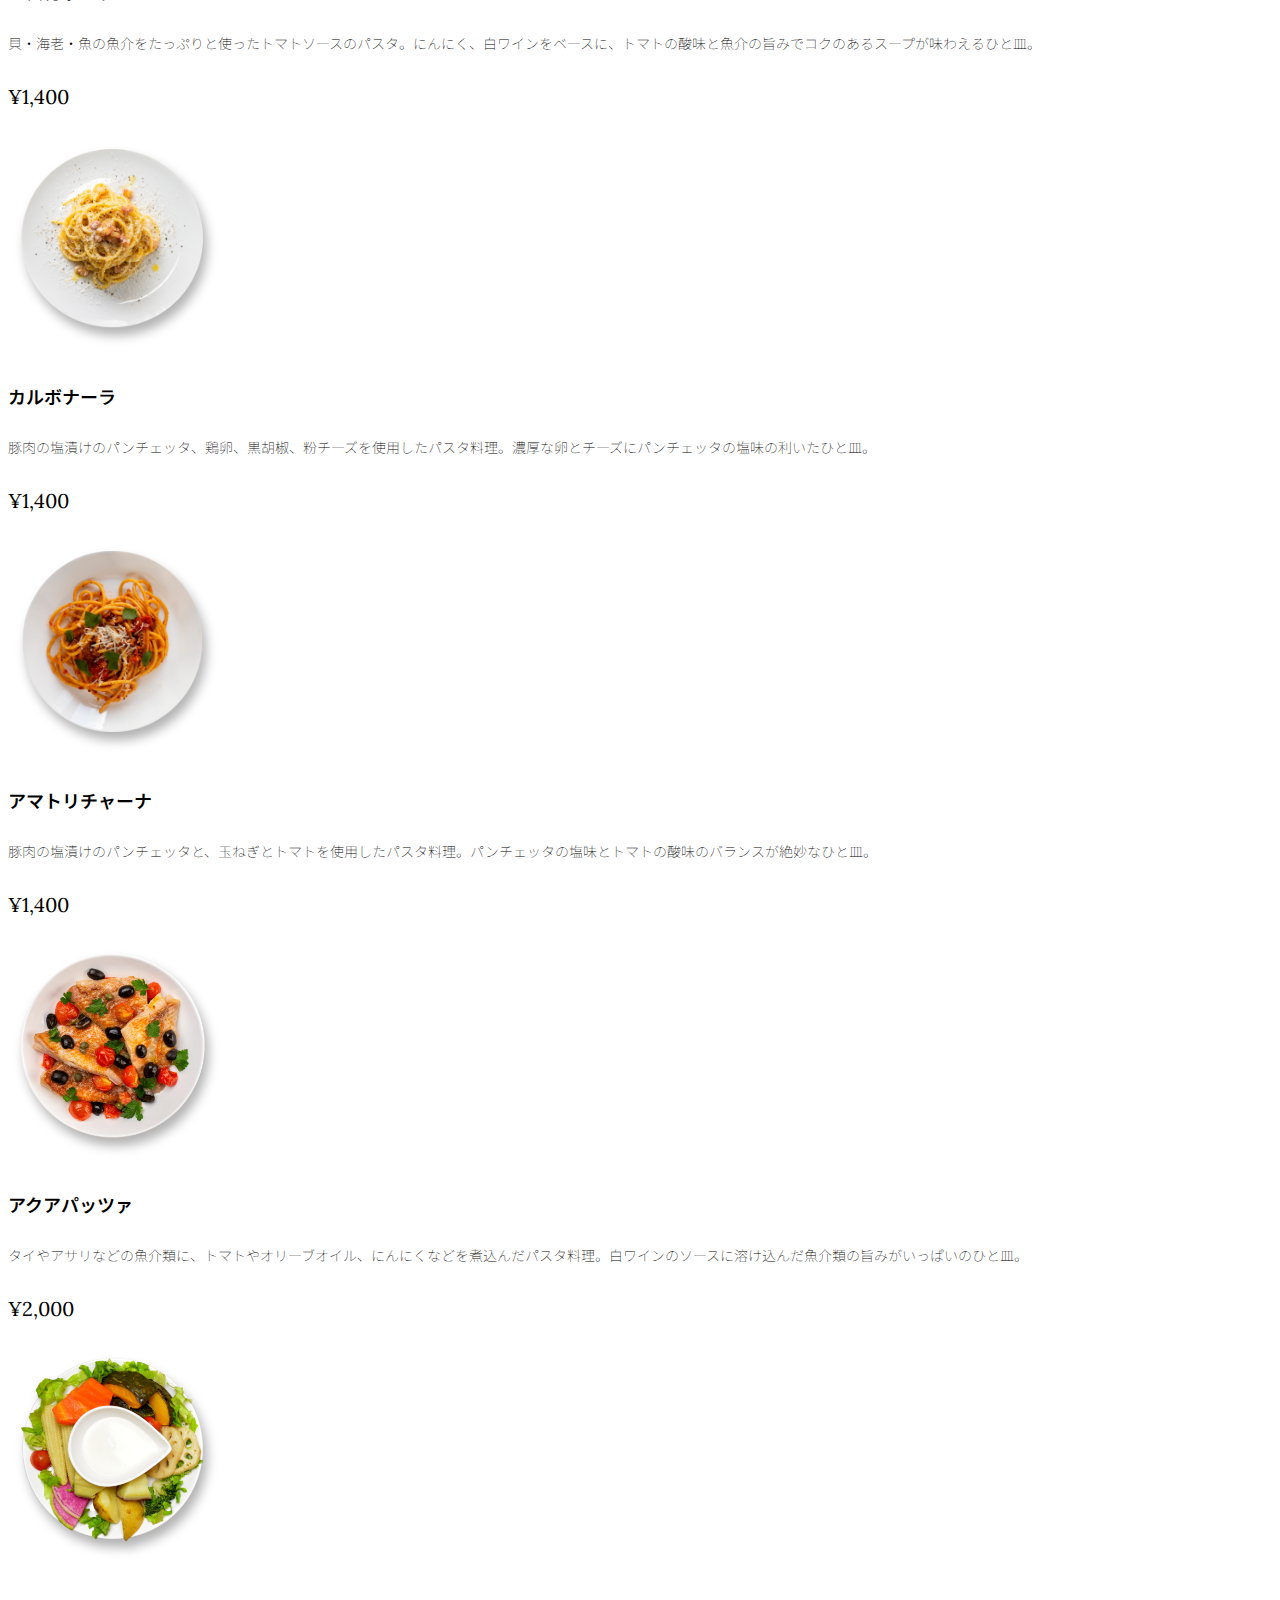
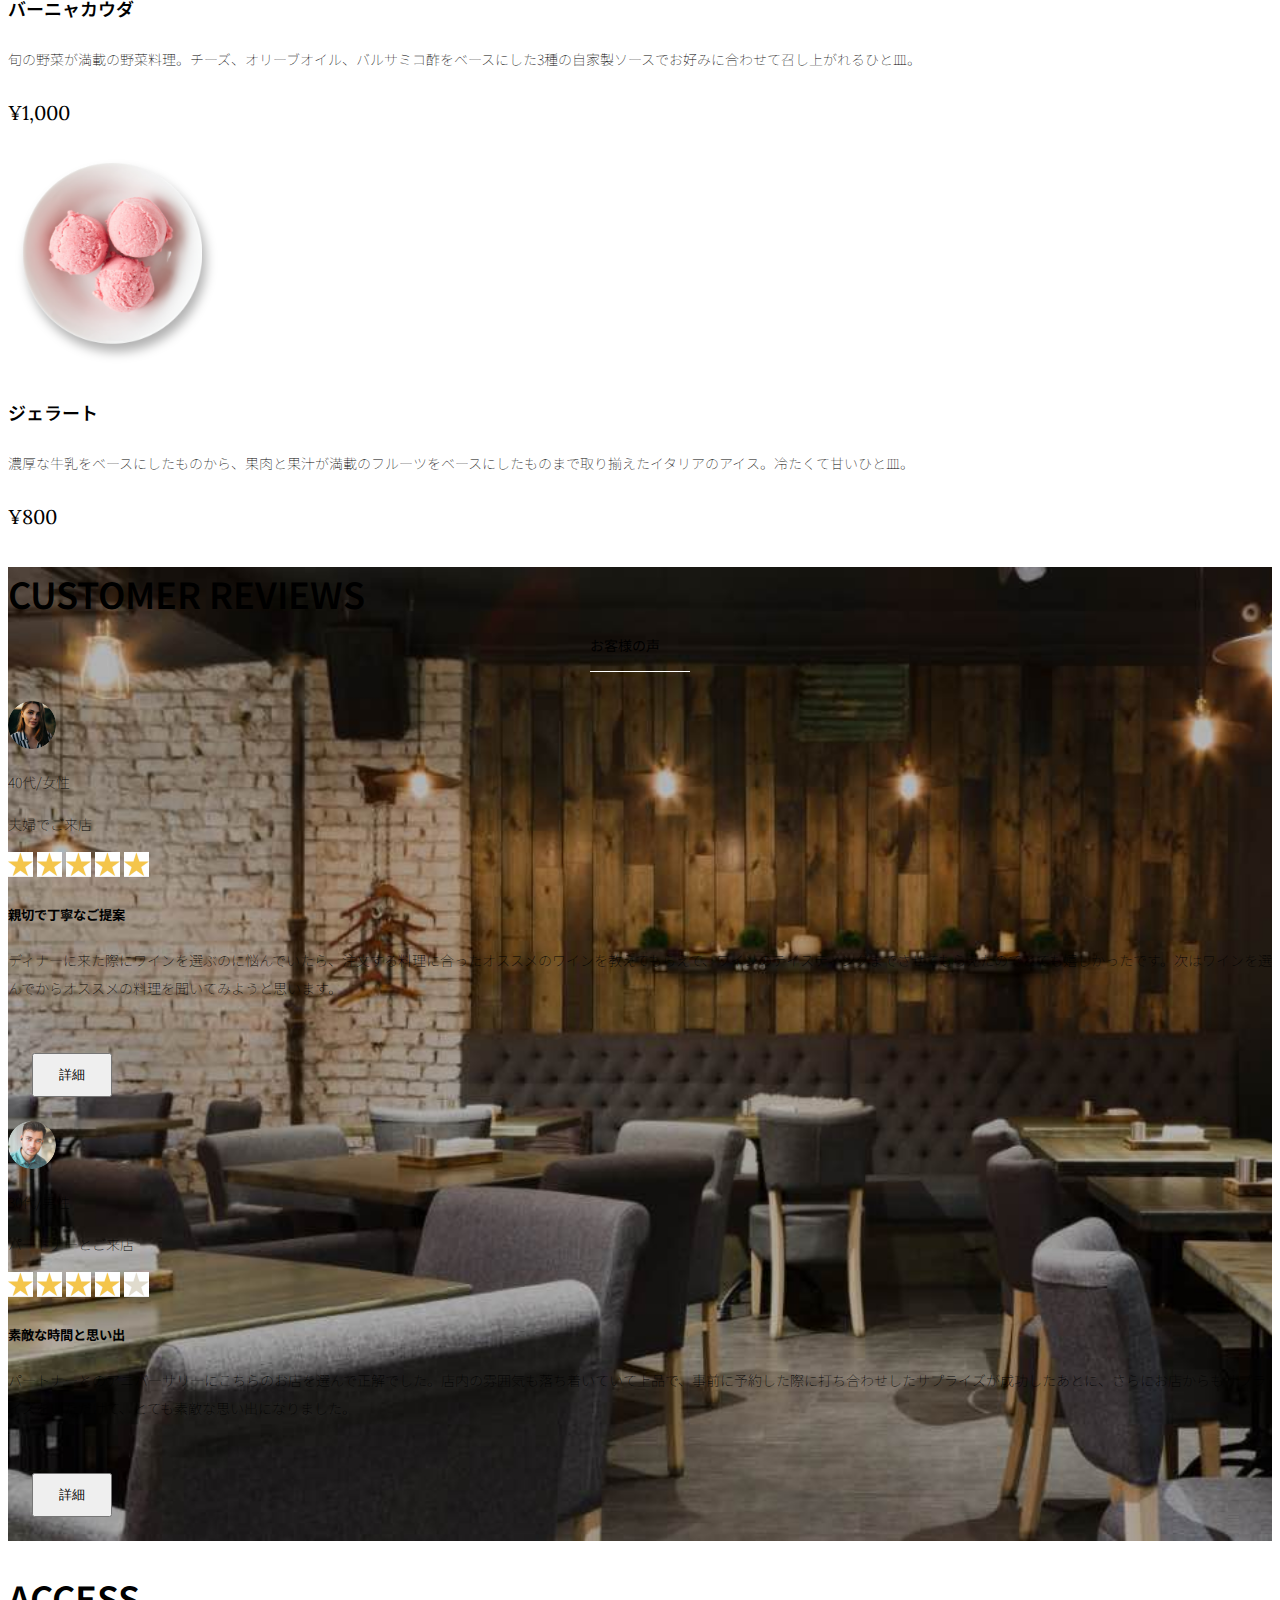
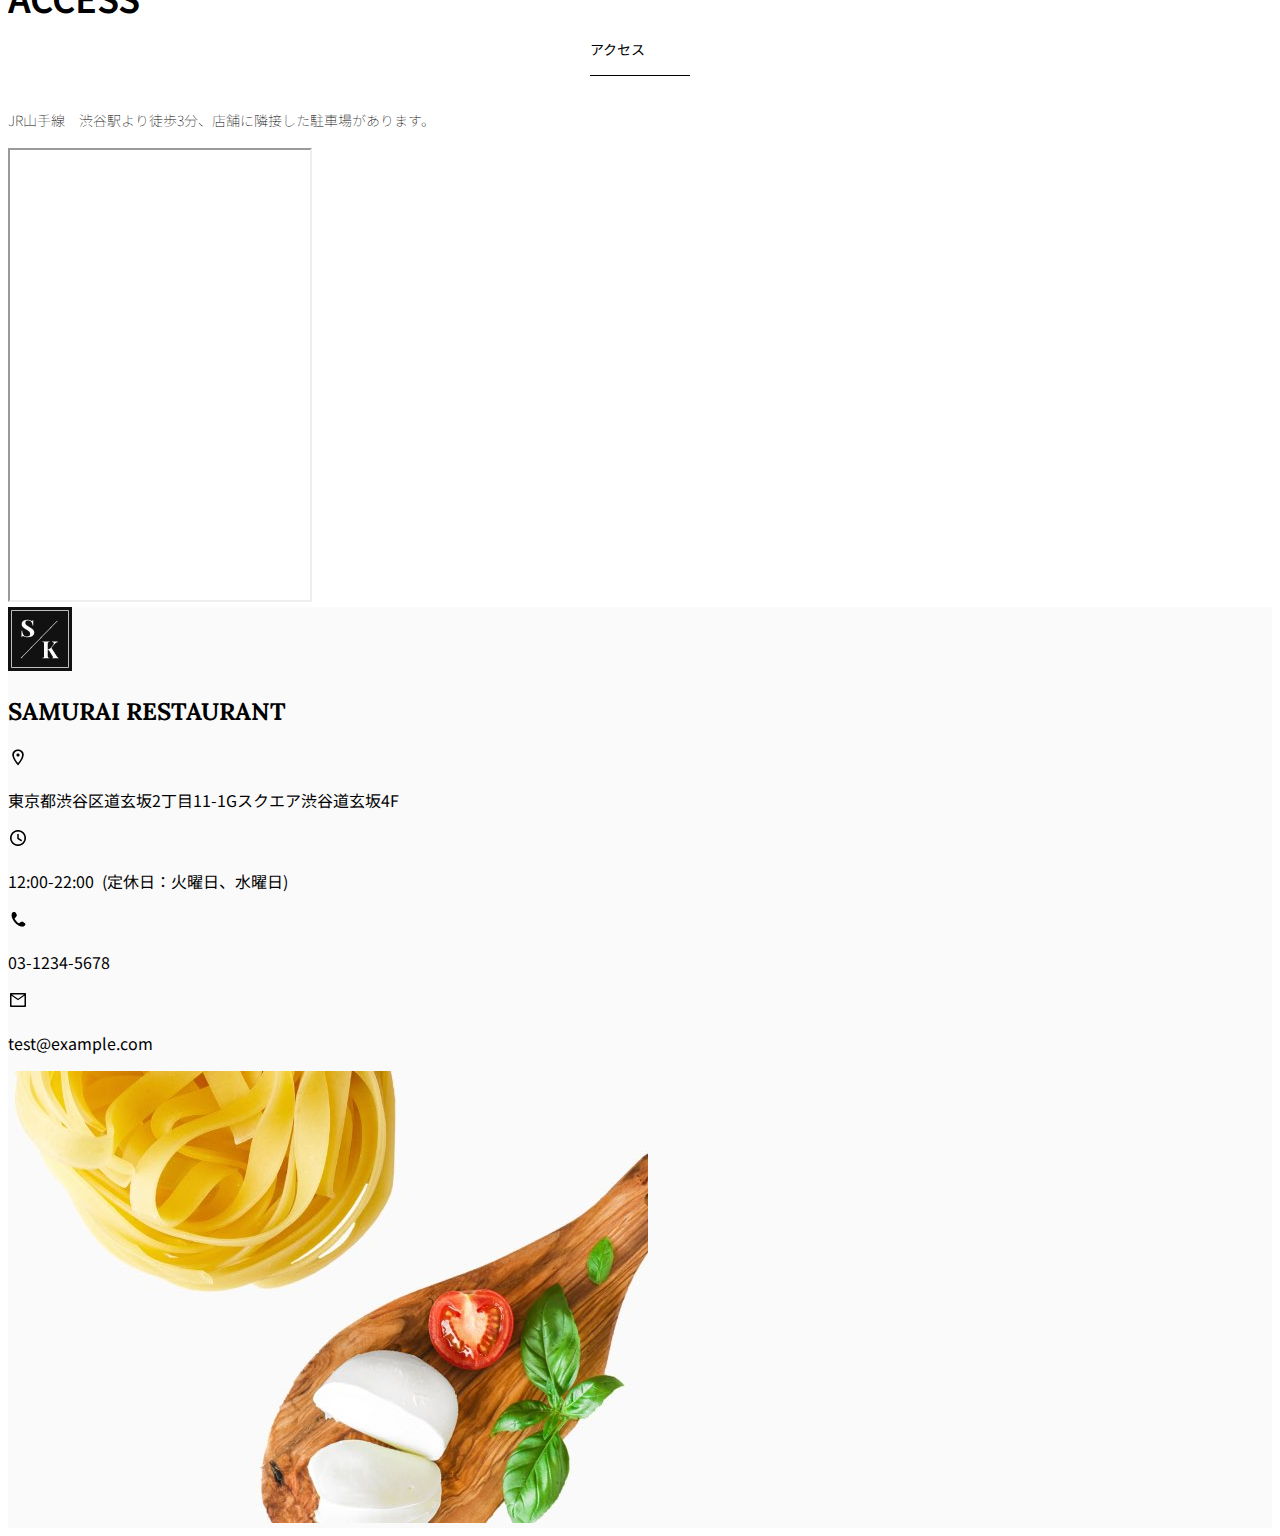
<file: kadai_tutorial_output/index.html>
<!doctype html>
<html lang="ja">

<head>
  <meta charset="utf-8">
  <!-- マルチデバイス対応 -->
  <meta name="viewport" content="width=device-width, initial-scale=1">
  <meta name="description" content="">
  <meta name="author" content="SAMURAI ENGINEER">
  <title>SAMURAI XD_HTML教材</title>
  <!-- 先にBootstrapのCSSを読み込む -->
  <!-- ************************************************ bootstrap.min.cssの読み込み -->
  <!-- BootstrapのCSSの読み込み -->
  <link href="https://cdn.jsdelivr.net/npm/bootstrap@5.0.0-beta1/dist/css/bootstrap.min.css" rel="stylesheet"
    integrity="sha384-giJF6kkoqNQ00vy+HMDP7azOuL0xtbfIcaT9wjKHr8RbDVddVHyTfAAsrekwKmP1" crossorigin="anonymous">
  <!-- ************************************************ bootstrap.bundle.min.jsの読み込み -->
  <!-- BootstrapのJavaScriptライブラリの読み込み -->
  <script src="https://cdn.jsdelivr.net/npm/bootstrap@5.0.0-beta1/dist/js/bootstrap.bundle.min.js"
    integrity="sha384-ygbV9kiqUc6oa4msXn9868pTtWMgiQaeYH7/t7LECLbyPA2x65Kgf80OJFdroafW" crossorigin="anonymous" defer>
  </script>

  <!-- ************************************************ Google Font読み込み -->
  <link rel="preconnect" href="https://fonts.gstatic.com">
  <link href="https://fonts.googleapis.com/css2?family=Lora&display=swap" rel="stylesheet">
  <link href="https://fonts.googleapis.com/css2?family=Noto+Sans+JP:wght@300&display=swap" rel="stylesheet">
  <!-- ************************************************ Font Awesome -->
  <link rel="stylesheet" href="https://use.fontawesome.com/releases/v5.1.0/css/all.css"
    integrity="sha384-lKuwvrZot6UHsBSfcMvOkWwlCMgc0TaWr+30HWe3a4ltaBwTZhyTEggF5tJv8tbt" crossorigin="anonymous">
    
  <!-- Bootstrapの読み込みのlinkタグよりも後ろに、style.cssを読み込むlinkタグを記述する -->
  <!-- ************************************************今回作成する styles.cssの読み込み -->
  <link href="stylesheet/style.css" rel="stylesheet">
  <!-- ************************************************  -->
</head>

<body>
  <main>
    <!-- ************************************************ ナビゲーションバー開始 -->
    <!-- navbarでナビゲーションバー作成。navbar-expand-lgで画面幅が広いときハンバーガーボタンを非表示。 -->
    <nav class="navbar navbar-expand-lg">

      <!-- navbarのコンテナ -->
      <div class="container">

        <!-- navbar-brandはロゴ部分。独自クラスのmy_navbar_brandで細かな調整。 -->
        <a class="navbar-brand my_navbar_brand">

          <!-- ロゴのアイコンを配置。navbar_brand_logoは独自クラス。 -->
          <img class="img-fluid navbar_brand_logo" src="img/site_logo.png" alt="サンプル画像"><span>SAMURAI KITCHEN</span>
        </a>

        <!-- navbar-togglerはハンバーガーボタンを表示・非表示にするクラス。 -->
        <div class="navbar-toggler hamburger_menu" data-bs-toggle="collapse" data-bs-target="#navbarNav"
           aria-controls="navbarNav" aria-expanded="false" aria-label="Toggle navigation">
          <input type="checkbox" id="hamburger_btn_check">
          <label for="hamburger_btn_check" class="hamburger_btn">
            <img class="btn_open" src="img/button_open.png" alt="ナビゲーションバーのボタン">
            <img class="btn_close" src="img/button_close.png" alt="ナビゲーションバーのボタン">
          </label>
        </div>

        <!-- これ以降がナビゲーションメニュー部分。-->
        <div class="collapse navbar-collapse justify-content-end" id="navbarNav">
          <ul class="navbar-nav">
            
            <li class="nav-item px-2">
              <a class="nav-link my_nav_link my-2" aria-current="page" href="#">HOME</a>
            </li>
 
            <li class="nav-item px-2">
              <a class="nav-link my_nav_link my-2" href="#about">ABOUT US</a>
            </li>
 
            <li class="nav-item px-2">
              <a class="nav-link my_nav_link my-2" href="#gallery">GALLERY</a>
            </li>
 
            <li class="nav-item px-2">
              <a class="nav-link my_nav_link my-2" href="#menu">MENU</a>
            </li>
 
            <li class="nav-item px-2">
              <a class="nav-link my_nav_link my-2" href="#review">CUSTOMER REVIEWS</a>
            </li>
 
            <li class="nav-item px-2">
              <a class="nav-link my_nav_link my-2" href="#access">ACCESS</a>
            </li>
              
          </ul>
        </div>
      </div>
    </nav>
    <!-- ************************************************ ナビゲーションバー終了 -->

    <!-- ************************************************ カルーセル開始 -->

   <!-- カルーセル部分 -->
   <!-- idのmyCarouselはインジケーター部分のdata-bs-targetと紐付く必要がある。mb-5で下方向に余白追加。 -->
   <div id="myCarousel" class="carousel slide mb-5" data-bs-ride="carousel">

     <!-- インジケーター部分 -->
     <ol class="carousel-indicators">
       <!-- この箇所と前述のidは紐付いている。data-bs-slide-toの番号がカルーセルの順番。 -->
       <li data-bs-target="#myCarousel" data-bs-slide-to="0" class="active"></li>
       <li data-bs-target="#myCarousel" data-bs-slide-to="1"></li>
       <li data-bs-target="#myCarousel" data-bs-slide-to="2"></li>
     </ol>

     <!-- carousel-inner：カルーセルのキャプションと背景画像の部分。 -->
     <div class="carousel-inner">
       <!-- カルーセル1枚目 -->
       <div class="carousel-item active">
         <img src="img/slider-1.jpg" alt="SAMURAI KITCHEN-1">
         <div class="carousel-caption">
           <!-- 独自クラスで位置とフォントを変更 -->
            <h1 class="my_carousel_caption">
             Welcome to<br>
             SAMURAI KITCHEN
           </h1>
         </div>
       </div>

       <!-- カルーセル2枚目 -->
      <div class="carousel-item">
        <img src="img/slider-2.jpg" alt="サンプル画像２">
        <div class="carousel-caption">
          <h1 class="my_carousel_caption">
            The fabulous combination of&nbsp;wine&nbsp;and&nbsp;food
          </h1>
        </div>
      </div>

      <!-- カルーセル３枚目 -->
      <div class="carousel-item">
        <img src="img/slider-3.jpg" alt="サンプル画像３">
        <div class="carousel-caption">
          <h1 class="my_carousel_caption">
            Get the Italian taste <br>
            at the SAMURAI&nbsp;KITCHEN
          </h1>
        </div>
      </div>
    </div>

    <!-- コントロールボタン 左側 -->
     <a class="carousel-control-prev" href="#myCarousel" role="button" data-bs-slide="prev">
       <span class="carousel-control-prev-icon" aria-hidden="true"></span>
      <span class="visually-hidden">Previous</span>
     </a>

    <!-- コントロールボタン 右側 -->
     <a class="carousel-control-next" href="#myCarousel" role="button" data-bs-slide="next">
       <span class="carousel-control-next-icon" aria-hidden="true"></span>
       <span class="visually-hidden">Next</span>
     </a>
   </div>

    <!-- ************************************************ カルーセル終了 -->

    <!-- ************************************************ アバウトセクション開始 -->
    <!--idにはaboutを設定 -->
    <section class="about_us_bg" id="about">
      <!--コンテンツの中央揃え。上下方向にパディング（サイズ5）。下方向にマージン（サイズ5）。 -->
      <div class="container py-5 mb-5">
        
        <!-- rowクラス（行） -->    
        <div class="row">

          <!-- 左側カラム（6/12分割） -->
          <div class="col-lg-6 text-left">

            <!-- 上下方向にパディング（サイズ5） -->
            <div class="py-5">

              <!-- 下方向にマージン（サイズ5） -->
              <h2 class="section_title about mb-5">
                ABOUT US
              </h2>
              <!-- 下方向にマージン（サイズ2） -->
              <p class="mb-2">
                本場イタリアンの味を追求し、厳選した国産食材を使用。<br>
                オーガニック野菜、熟成させた自家製プロシュート、<br>
                毎朝仕込むピザ生地など、あらゆる食材へのこだわり。<br>
              </p>
              <!-- 下方向にマージン（サイズ2） -->
              <p class="mb-2">
                料理に合うワインもイタリア産のものから国産のものまでラインナップ豊富。<br>
              </p>
 
              <!-- 下方向にマージン（サイズ2） -->
              <p class="mb-2">
                イタリアのワインの名産地「ピエモンテ州」「ヴェネト州」で生産された<br>
                ワインを取り揃え、上品な味わいをお愉しみいただけます。<br>
              </p>
            </div>
          </div>

          <!-- 右側カラム（6/12分割） -->
          <div class="col-lg-6">

            <!-- 画像を配置 -->
            <img src="img/img-about-us.png" class="img-fluid" alt="pizza">
          </div>

        </div>
      </div>

    </section>
    <!-- ************************************************ アバウトセクション終了 -->

    <!-- ************************************************ ギャラリーセクション開始 -->
    <section id="gallery">
      <div class="container mb-5">
        <h2 class="mb-3 section_title gallery text-center">GALLERY</h2>
         <p class="text-center mb-5">
          上品な大人の空間で素敵なひと時を
         </p>

        <div class="row">
          <div class="col-6 col-lg-3 mb-4 d-flex justify-content-center">
            <img class="img-fluid" src="img/gallery-1.jpg" alt="サンプル画像">
          </div>

          <div class="col-6 col-lg-3 mb-4 d-flex justify-content-center">
            <img class="img-fluid" src="img/gallery-2.jpg" alt="サンプル画像">
          </div>

          <div class="col-6 col-lg-3 mb-4 d-flex justify-content-center">
            <img class="img-fluid" src="img/gallery-3.jpg" alt="サンプル画像">
          </div>

          <div class="col-6 col-lg-3 mb-4 d-flex justify-content-center">
            <img class="img-fluid" src="img/gallery-4.jpg" alt="サンプル画像">
          </div>

          <div class="col-6 col-lg-3 mb-4 d-flex justify-content-center">
            <img class="img-fluid" src="img/gallery-5.jpg" alt="サンプル画像">
          </div>

          <div class="col-6 col-lg-3 mb-4 d-flex justify-content-center">
            <img class="img-fluid" src="img/gallery-6.jpg" alt="サンプル画像">
          </div>

          <div class="col-6 col-lg-3 mb-4 d-flex justify-content-center">
            <img class="img-fluid" src="img/gallery-7.jpg" alt="サンプル画像">
          </div>

          <div class="col-6 col-lg-3 mb-4 d-flex justify-content-center">
            <img class="img-fluid" src="img/gallery-8.jpg" alt="サンプル画像">
          </div>

        </div>
      </div>

    </section>
    <!-- ************************************************ ギャラリーセクション終了 -->

    <!-- ************************************************ メニューセクション -->
    <section id="menu">
    <!-- タイトル文字部分のコンテナ -->
      <div class="container ">
        <div class="row">
          <div class="col-lg-12">
            
            <!-- タイトル中央揃え、マージンを下方向へ5　-->
            <h2 class="section_title menu text-center mb-5">MENU</h2>
          </div>
        </div>
      </div>

      <!-- メニュー部分のコンテナ -->
      <!-- 下方向にマージン5 -->
      <div class="container mb-5">
        <div class="row">
 
          <!-- 左側メニュー -->
          <div class="col-12 col-lg-6">
 
            <!-- さらに子要素を5:7で分割 -->
            <!-- カラム間のパディングをなくす。下方向にマージン4 -->
            <div class="row g-0 mb-4">
              <!-- 画像中央揃え -->
              <div class="col-12 col-lg-5 text-center">
 
                <!-- 左側メニュー画像部分 -->
                <!-- 画像がカラムをはみ出ないようにする -->
                <img src="img/margherita.png" class="img-fluid" alt="マルゲリータ">
              </div>
 
              <!-- 右側テキスト部分 -->
              <!-- 全体的にパディング4 -->
              <div class="col-12 col-lg-7 p-4">
                <!-- 下方向のマージン0 文字を小さくするmenu_title独自クラスを追加 -->
                <h4 class="mb-0 menu_title">マルゲリータ</h4>
                <!-- 縦方向の中央揃え -->
                <p class="my-auto">彩り鮮やかなトマトチーズバジルに、食欲がそそられるピザ。石窯で直火で焼き上げ、サクサクで香ばしい、フチとモチモチの生地の食感が楽しめる、一皿。</p>
                <!-- フォントを変更する独自クラスを追加 -->
                <p class="menu_price">￥1,600</p>
              </div>
            </div>
          </div>
 
          <!-- 右側部分メニュー。上記と同じ内容なのでコメント省略 -->
          <div class="col-12 col-lg-6">
            <div class="row g-0 mb-4">
              <div class="col-12 col-lg-5 text-center">
                <img src="img/steak.png" class="img-fluid" alt="フィオレンティーナステーキ">
              </div>
              <div class="col-12 col-lg-7 p-4">
                <h4 class="mb-0 menu_title">フィオレンティーナステーキ</h4>
                <p class="my-auto">生後12か月以下の牛の肩ロースを分厚く切り、味付けはシンプルに塩・胡椒で、炭火でカリッと焼き上げたステーキ。香ばしく食べ応え十分なひと皿。</p>
                <p class="menu_price">¥2,200</p>
              </div>
            </div>
          </div>

          <!-- 以降、メニューの数だけ同じコード繰り返し記載 -->
          
          <div class="col-12 col-lg-6">
            <div class="row g-0 mb-4">
              <div class="col-12 col-lg-5 text-center">
                <img src="img/pescatore.png" class="img-fluid" alt="ペスカトーレ">
              </div>
              <div class="col-12 col-lg-7 p-4">
                <h4 class="mb-0 menu_title">ペスカトーレ</h4>
                <p class="my-auto">貝・海老・魚の魚介をたっぷりと使ったトマトソースのパスタ。にんにく、白ワインをベースに、トマトの酸味と魚介の旨みでコクのあるスープが味わえるひと皿。</p>
                <p class="menu_price">¥1,400</p>
              </div>
            </div>
          </div>
          
          <div class="col-12 col-lg-6">
            <div class="row g-0 mb-4">
              <div class="col-12 col-lg-5 text-center">
                <img src="img/carbonara.png" class="img-fluid" alt="カルボナーラ">
              </div>
              <div class="col-12 col-lg-7 p-4">
                <h4 class="mb-0 menu_title">カルボナーラ</h4>
                <p class="my-auto">豚肉の塩漬けのパンチェッタ、鶏卵、黒胡椒、粉チーズを使用したパスタ料理。濃厚な卵とチーズにパンチェッタの塩味の利いたひと皿。</p>
                <p class="menu_price">¥1,400</p>
              </div>    
            </div>
          </div>

          <div class="col-12 col-lg-6">
            <div class="row g-0 mb-4">
              <div class="col-12 col-lg-5 text-center">
                <img src="img/amatriciana.png" class="img-fluid" alt="アマトリチャーナ">
              </div>
              <div class="col-12 col-lg-7 p-4">
                <h4 class="mb-0 menu_title">アマトリチャーナ</h4>
                <p class="my-auto">豚肉の塩漬けのパンチェッタと、玉ねぎとトマトを使用したパスタ料理。パンチェッタの塩味とトマトの酸味のバランスが絶妙なひと皿。	</p>
                <p class="menu_price">¥1,400</p>
              </div> 
            </div>
          </div> 
              
          <div class="col-12 col-lg-6">
            <div class="row g-0 mb-4">
              <div class="col-12 col-lg-5 text-center">
                <img src="img/acqua-pazza.png"class="img-fluid" alt="アクアパッツァ">
              </div>
              <div class="col-12 col-lg-7 p-4">
                <h4 class="mb-0 menu_title">アクアパッツァ</h4>
                <p class="my-auto">タイやアサリなどの魚介類に、トマトやオリーブオイル、にんにくなどを煮込んだパスタ料理。白ワインのソースに溶け込んだ魚介類の旨みがいっぱいのひと皿。	</p>
                <p class="menu_price">¥2,000</p>
              </div>
            </div>
          </div>    

          <div class="col-12 col-lg-6">
            <div class="row g-0 mb-4">
              <div class="col-12 col-lg-5 text-center">
                <img src="img/bagna-cauda.png" class="img-fluid" alt="バーニャカウダ">
              </div>
              <div class="col-12 col-lg-7 p-4">
                <h4 class="mb-0 menu_title">バーニャカウダ</h4>
                <p class="my-auto">旬の野菜が満載の野菜料理。チーズ、オリーブオイル、バルサミコ酢をベースにした3種の自家製ソースでお好みに合わせて召し上がれるひと皿。</p>
                <p class="menu_price">¥1,000</p>
              </div>           
            </div>
          </div>

          <div class="col-12 col-lg-6">
            <div class="row g-0 mb-4">
              <div class="col-12 col-lg-5 text-center">
                <img src="img/gelato.png" class="img-fluid" alt="ジェラート">
              </div>
              <div class="col-12 col-lg-7 p-4">
                <h4 class="mb-0 menu_title">ジェラート</h4>
                <p class="my-auto"> 濃厚な牛乳をベースにしたものから、果肉と果汁が満載のフルーツをベースにしたものまで取り揃えたイタリアのアイス。冷たくて甘いひと皿。	</p>
                <p class="menu_price">¥800</p>
              </div> 
            </div>
          </div>

          <!-- 以下の閉じタグ3つは必要 -->
        </div>  
      </div>    
    </section>
    <!-- ************************************************ メニューセクション終了 -->

    <!-- ************************************************ レビューセクション開始 -->
    <section id="review">
      <!-- review_wrapper で背景画像を設定します -->
      <div class="review_wrapper">
        
        <!-- container部分 -->
        <div class="container py-5 mb-5">
          
          <!-- 中央揃えでタイトルを表示 -->
          <div class="text-center mb-5">
            <h2 class="section_title review text-center text-white">CUSTOMER REVIEWS</h2>
          </div>
          
          <!-- row部分：左右のカラムを中央揃え -->
          <div class="row pb-5 justify-content-center">
 
            <!-- 左側カラム -->
            <div class="col-12 col-lg-5 mt-3">
 
              <!-- 背景を白色に設定 -->
              <!-- h_420 クラスで白枠の高さを修正します -->
              <div class="bg-white h_420">
 
                <!-- 内側にパディング4 -->
                <div class="p-4">
 
                  <!-- 顔写真と年齢などのテキストはd-flexで横並びにする　中央揃え -->
                  <div class="d-flex align-items-center">
                    <!-- お客様の画像を配置 -->
                    <!-- reviewer_img クラスで画像サイズを変更します -->
                    <img src="img/customer-woman.png" class="reviewer_img" alt="サンプル画像">
                    <div>
                      <!-- お客様情報のテキスト -->
                      <p class="my-0">40代/女性</p>
                      <p class="my-0">夫婦でご来店</p>
                    </div>
                  </div>
 
                  <div class="my-3">
                    <!-- 星の画像を表示 -->
                    <!-- star_img クラスで画像サイズを変更 -->
                    <img src="img/star-point.png" class="star_img" alt="star">
                    <img src="img/star-point.png" class="star_img" alt="star">
                    <img src="img/star-point.png" class="star_img" alt="star">
                    <img src="img/star-point.png" class="star_img" alt="star">
                    <img src="img/star-point.png" class="star_img" alt="star">
                  </div>
 
                  <!-- レビュータイトル -->
                  <h5>親切で丁寧なご提案</h5>
                  <!-- レビュー内容 -->
                  <p>
                    ディナーに来た際にワインを選ぶのに悩んでいたら、注文する料理に合ったオススメのワインを教えてもらえて、ワインのテイスティングまでさせてもらえたのでとても嬉しかったです。次はワインを選んでからオススメの料理を聞いてみようと思います。
                  </p>
 
                  <!-- 黄色のボタンを配置 -->
                  <button type="button" class="btn btn-warning shadow fix_bottom">詳細</button>
                </div>
              </div>
            </div>
 
            <!-- 右側カラム：左側カラムと内容が同じなので説明は省略 -->
            <div class="col-12 col-lg-5 mt-3">
              <div class="bg-white h_420">
                <div class="p-4">
                  <div class="d-flex align-items-center">
                    <img src="img/customer-man.png" class="reviewer_img" alt="サンプル画像">
                    <div>
                      <p class="my-0">30代/男性</p>
                      <p class="my-0">パートナーとご来店</p>
                    </div>
                  </div>
                  <div class="my-3">
                    <img src="img/star-point.png" class="star_img" alt="star">
                    <img src="img/star-point.png" class="star_img" alt="star">
                    <img src="img/star-point.png" class="star_img" alt="star">
                    <img src="img/star-point.png" class="star_img" alt="star">
                    <img src="img/star-no-point.png" class="star_img" alt="no-star">
                  </div>
                  <h5>素敵な時間と思い出</h5>
                  <p>
                    パートナーとのアニバーサリーにこちらのお店を選んで正解でした。店内の雰囲気も落ち着いていて上品で、事前に予約した際に打ち合わせしたサプライズが成功したあとに、さらにお店からもサプライズをいただけて、とても素敵な思い出になりました。
                  </p>
                  <button type="button" class="btn btn-warning shadow fix_bottom">詳細</button>
                </div>
              </div>
            </div>
          </div>
        </div>
      </div>

    </section>

    <!-- ************************************************ レビューセクション終了 -->

    <!-- ************************************************ アクセスセクション開始 -->
    <section id="access">
      <div class="container">
        <div class="row">
          <div class="col-lg-12 text-center mb-5">
            <h2 class="section_title text-center access mb-5">ACCESS</h2>
            <p>JR山手線　渋谷駅より徒歩3分、店舗に隣接した駐車場があります。</p>
          </div>
        </div>
      </div>

      <div class="container mb-5 px-2">
        <!-- この部分にマップを配置 -->
        <!-- 横幅100% 高さ50vh -->
        <iframe src="https://www.google.com/maps/embed?pb=!1m18!1m12!1m3!1d2205.3821393370163!2d139.77361816564937!3d35.699709362014055!2m3!1f0!2f0!3f0!3m2!1i1024!2i768!4f13.1!3m3!1m2!1s0x60188b602972bb83%3A0xa6b553df33a5bd04!2zU0FNVVJBSSBFTkdJTkVFUiDkvo3jgqjjg7Pjgrjjg4vjgqI!5e0!3m2!1sja!2sjp!4v1713168639829!5m2!1sja!2sjp"
        class="w-100" style="height: 50vh;" loading="lazy"></iframe>
      </div>

    </section>
    <!-- ************************************************ アクセスセクション終了 -->


    <!-- ************************************************ フッター開始 -->
    <footer id="footer">
      <div class="container">
        <div class="row">
 
          <!-- 2カラムに分けたレイアウトの左側カラム -->
          <!-- 親要素にposition-relativeを設定 -->
          <div class="col-lg-6 position-relative">
 
            <!-- 左側カラムのレイアウトをさらに分けるためにrowを使用 -->
            <div class="row pt-5">
 
              <!-- 画面をさらに2:10に分割 -->
              <!-- ここは2:10の2の部分 -->
              <!-- footer_brand_logoの独自クラスを追加 -->
              <div class="col-lg-2 text-center my-3">
 
                <!-- サイトロゴ -->
                <img class="img-fluid footer_brand_logo" src="img/site_logo.png" alt="サンプル画像">
              </div>
 
              <!-- ここは2:10の10の部分 -->
              <div class="col-lg-10 align-self-center my-3">
                <!-- タイトル文字 -->
                <!-- footer_textの独自クラスを追加してフォント等を変更 -->
                <h2 class="m-0 footer_text">SAMURAI RESTAURANT</h2>
              </div>
            </div>
 
            <!-- 営業時間などのテキストを追加 -->
            <div class="restaurant_info py-3">
              <div class="d-flex mb-3">
                <img src="img/icon-Marker.png" alt="marker">
                <p class="p-0 m-0">東京都渋谷区道玄坂2丁目11-1Gスクエア渋谷道玄坂4F</p>
              </div>
              <div class="d-flex mb-3">
                <img src="img/icon-Clock.png" alt="clock">
                <p class="p-0 m-0">12:00-22:00&nbsp;&nbsp;(定休日：火曜日、水曜日)</p>
              </div>
              <div class="d-flex mb-3">
                <img src="img/icon-Phone.png" alt="phone">
                <p class="p-0 m-0">03-1234-5678</p>
              </div>
              <div class="d-flex mb-3">
                <img src="img/icon-Mail.png" alt="mail">
                <p class="p-0 m-0">test@example.com</p>
              </div>
            </div>
 
            <!-- コピーライトを追加 -->
            <!-- copy_rightクラスでabsoluteを設定。align-items-centerで上下中央揃え。 -->
            <div class="copy_right align-items-center">
              <p>
                ©SAMURAI KITCHEN, All Rights Reserved.
              </p>
 
              <!-- SNSアイコンを表示 -->
              <!-- SNSアイコンに独自クラスsns_imgを追加 -->
              <img src="img/icon-facebook.png" class="sns_img" alt="facebook">
              <img src="img/icon-twitter.png" class="sns_img" alt="twitter">
            </div>
          </div>
 
          <!-- 2カラムに分けたレイアウトの右側カラム -->
          <div class="col-lg-6 d-none d-lg-block">
            <!-- 背景画像を表示 -->
            <img src="img/background-footer.jpg" alt="背景画像">
          </div>
        </div>
      </div>
    </footer>
    <!-- ************************************************ フッター終了 -->
  </main>
</body>

</html>
</file>
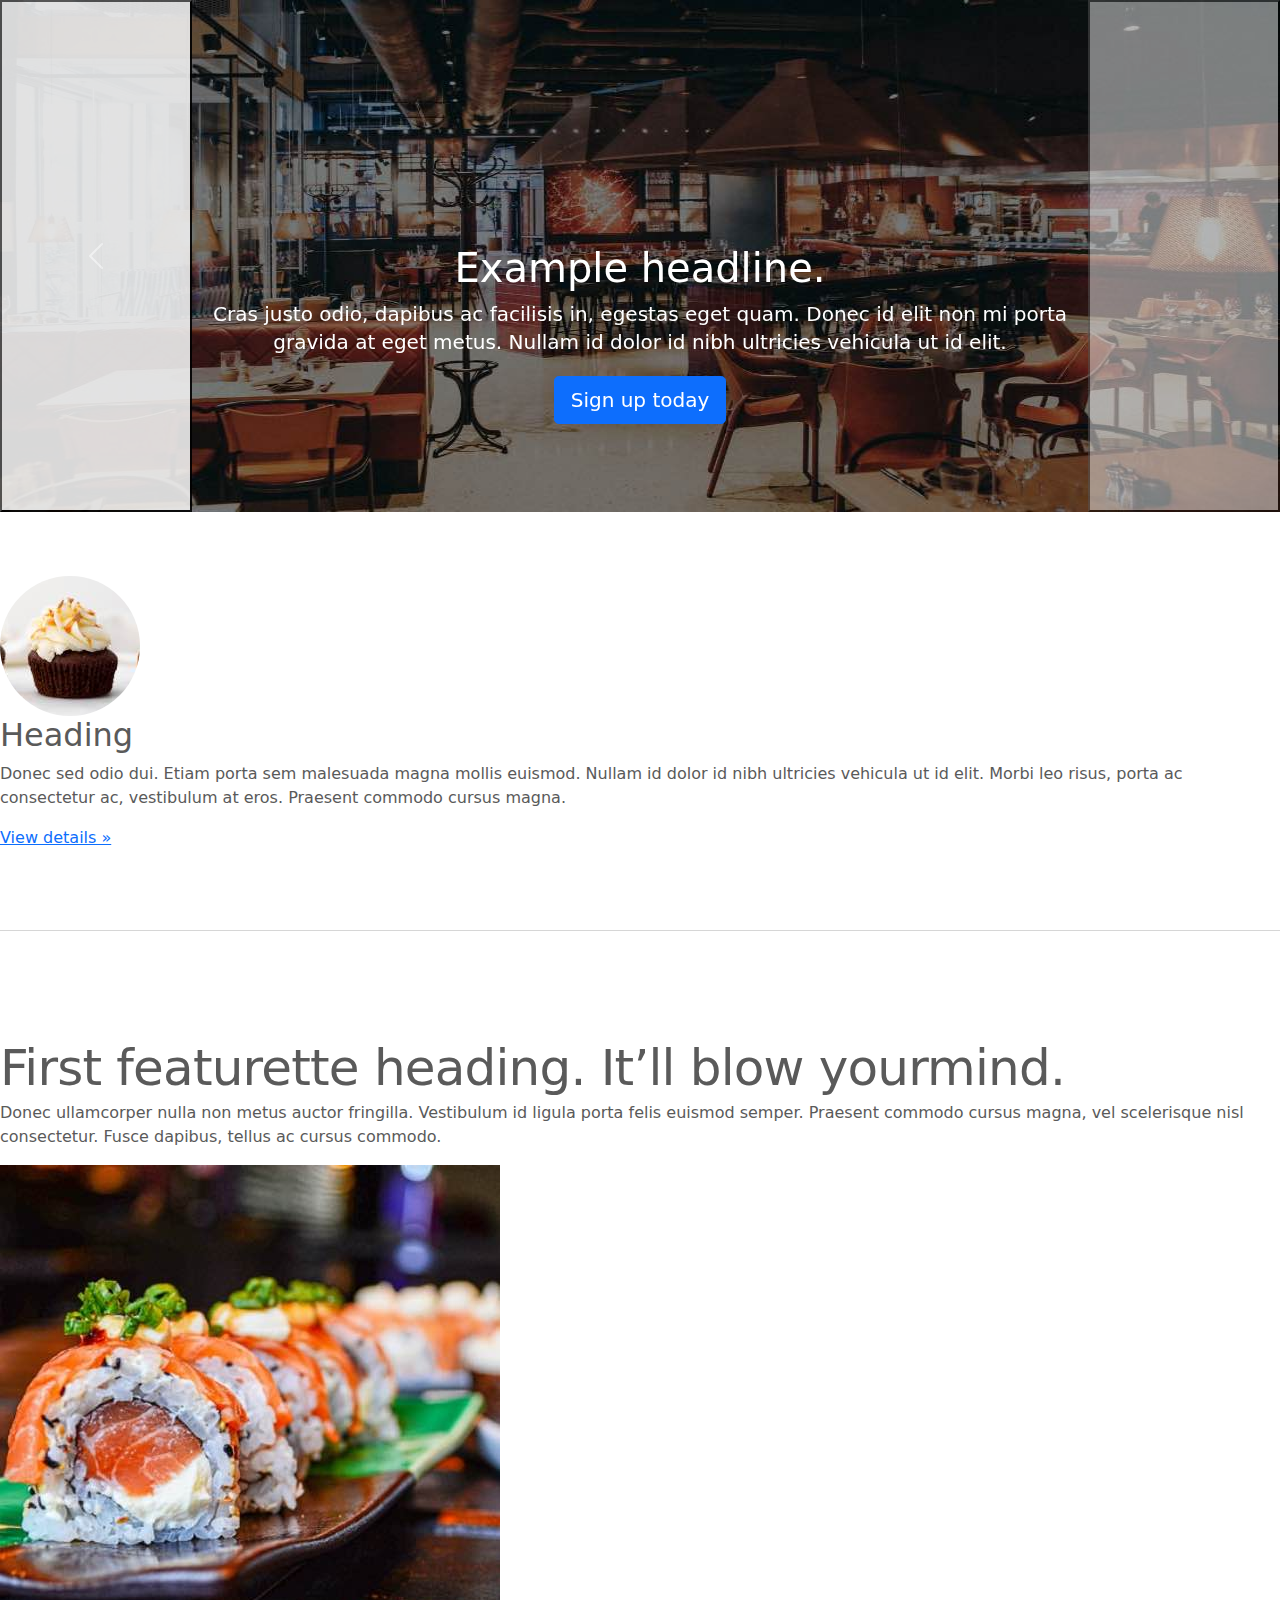
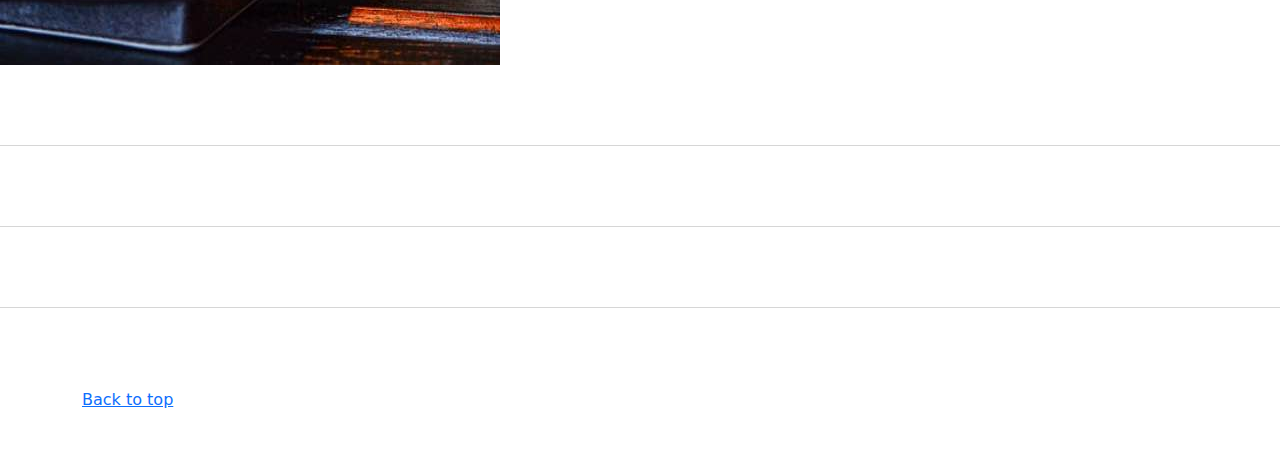
<file: kadai_003bs/index_for_student.html>
<!doctype html>
<html lang="en">
  <head>
    <meta charset="utf-8">
    <meta name="viewport" content="width=device-width, initial-scale=1">
    <meta name="description" content="">
    <meta name="author" content="Mark Otto, Jacob Thornton, and Bootstrap contributors">
    <meta name="generator" content="Hugo 0.79.0">
    <title>Carousel Template · Bootstrap v5.0</title>
    <link rel="canonical" href="https://getbootstrap.com/docs/5.0/examples/carousel/">
    <!-- ************************************************ bootstrap.min.cssの読み込み -->
    <link href="dist/css/bootstrap.min.css" rel="stylesheet">
    <!-- ************************************************ carousel.cssの読み込み -->
    <link href="carousel.css" rel="stylesheet">
    <!-- ************************************************ bootstrap.bundle.min.jsの読み込み -->
    <script src="dist/js/bootstrap.bundle.min.js" defer></script>
  </head>
  <body>
    <main>
      <!-- ************************************************ カールセル開始 -->
      <!-- <div id="myCarousel" class="carousel slide" data-bs-ride="carousel"> -->
      <div id="carouselExampleFade" class="carousel slide carousel-fade" data-bs-ride="carousel">
          <div class="carousel-inner">
            <div class="carousel-item active">
              <img src="../kadai_003bs/img/top_1.jpg" class="d-block w-100" alt="サンプル画像1">
            </div>
            <div class="carousel-item">
              <img src="../kadai_003bs/img/top_2.jpg" class="d-block w-100" alt="サンプル画像2">
            </div>
            <div class="carousel-item">
              <img src="../kadai_003bs/img/top_3.jpg" class="d-block w-100" alt="サンプル画像3">
            </div>
          </div>
          <button class="carousel-control-prev" type="button" data-bs-target="#carouselExampleFade" data-bs-slide="prev">
            <span class="carousel-control-prev-icon" aria-hidden="true"></span>
            <span class="visually-hidden">Previous</span>
          </button>
          <button class="carousel-control-next" type="button" data-bs-target="#carouselExampleFade" data-bs-slide="next">
            <span class="carousel-control-next-icon" aria-hidden="true"></span>
            <span class="visually-hidden">Next</span>
          </button>
          <div class="container">
            <!-- <div class="carousel-caption"> -->
            <div class="carousel-caption">
              <h1>Example headline.</h1>
              <p>Cras justo odio, dapibus ac facilisis in, egestas eget quam. Donec id elit non mi porta gravida at eget
                metus. Nullam id dolor id nibh ultricies vehicula ut id elit.</p>
              <!-- <p><a class="btn btn-lg btn-primary" href="#" role="button">Sign up today</a></p> -->
              <p><a class="btn btn-lg btn-primary" href="#" role="button">Sign up today</a></p>
            </div>
          </div>
        </div>
      <!-- ************************************************ カールセル終了 -->
      <!-- <div class="container marketing"> -->
      <div class="">
        <!-- <div class="row"> -->
        <div class="">
          <!-- <div class="col-lg-4"> -->
          <div class="">
            <img src="img/cake.jpg" class="rounded-circle" alt="サンプル画像2">
            <h2>Heading</h2>
            <p>Donec sed odio dui. Etiam porta sem malesuada magna mollis euismod. Nullam id dolor id nibh ultricies
              vehicula ut id elit. Morbi leo risus, porta ac consectetur ac, vestibulum at eros. Praesent commodo cursus
              magna.</p>
            <!-- <p><a class="btn btn-secondary" href="#" role="button">View details &raquo;</a></p> -->
            <p><a class="" href="#" role="button">View details &raquo;</a></p>
          </div>
        </div>
        <hr class="featurette-divider">
        <!-- <div class="row"> -->
        <div class="">
          <!-- <div class="col-md-7"> -->
          <div class="">
            <!-- <h2 class="featurette-heading">First featurette heading. <span class="text-muted">It’ll blow yourmind.</span> -->
            <h2 class="featurette-heading">First featurette heading. <span class="">It’ll blow yourmind.</span></h2>
            <!-- <p class="lead">Donec ullamcorper nulla non metus auctor fringilla. Vestibulum id ligula porta felis
              euismod
              semper. Praesent commodo cursus magna, vel scelerisque nisl consectetur. Fusce dapibus, tellus ac cursus
              commodo.</p> -->
            <p class="">
              Donec ullamcorper nulla non metus auctor fringilla. Vestibulum id ligula porta felis
              euismod
              semper. Praesent commodo cursus magna, vel scelerisque nisl consectetur. Fusce dapibus, tellus ac cursus
              commodo.
            </p>
          </div>
          <!-- <div class="col-md-5"> -->
          <div class="">
            <!-- <img src="img/sushi.jpg" class="img-fluid" alt=""> -->
            <img src="img/sushi.jpg" class="" alt="サンプル画像3">
          </div>
        </div>
        <hr class="featurette-divider">
        <!-- ここにもう一つ左右を反転させたものを作ります。 -->
        <hr class="featurette-divider">
        <!-- ここにもう一つ左右を反転させたものを作ります。 -->
        <hr class="featurette-divider">
        <footer class="container">
          <!-- <p class="float-end"><a href="#">Back to top</a></p> -->
          <p class=""><a href="#">Back to top</a></p>
        </footer>
      </div>
    </main>
  </body>

</html>
</file>
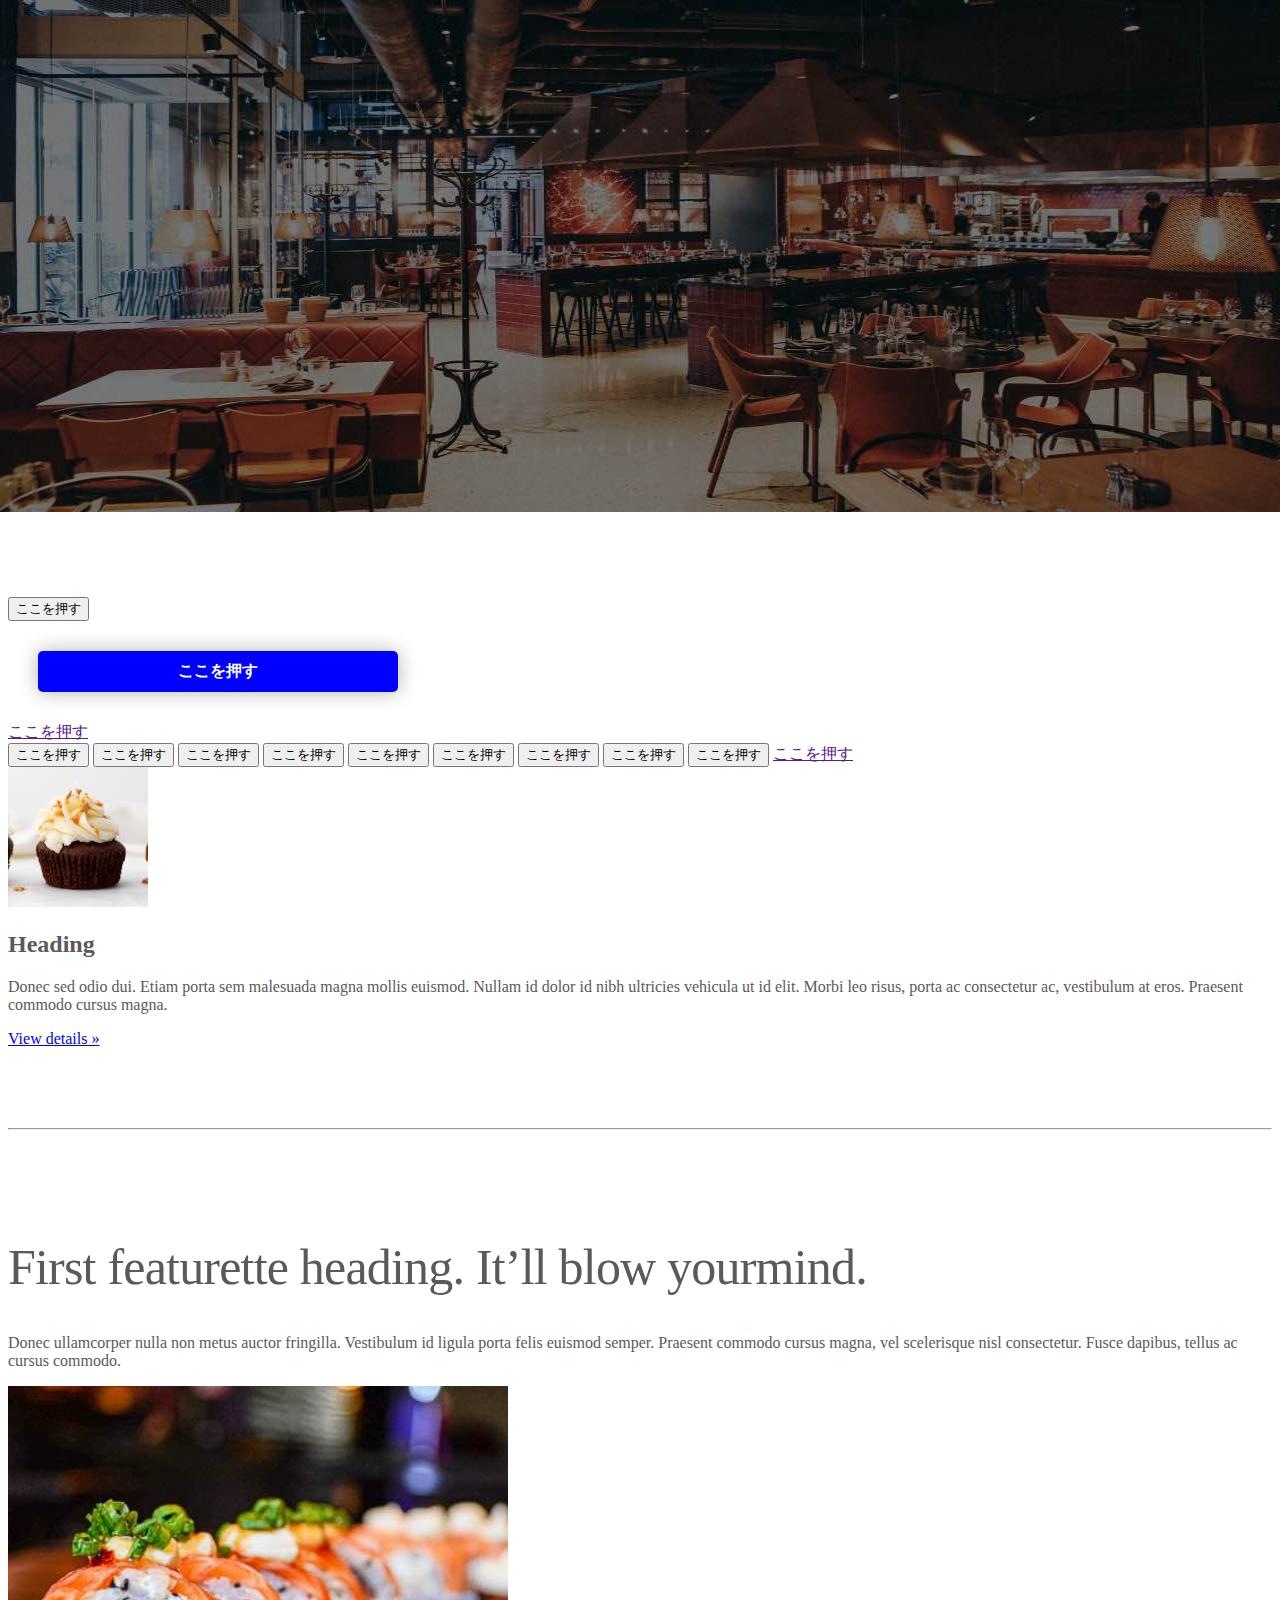
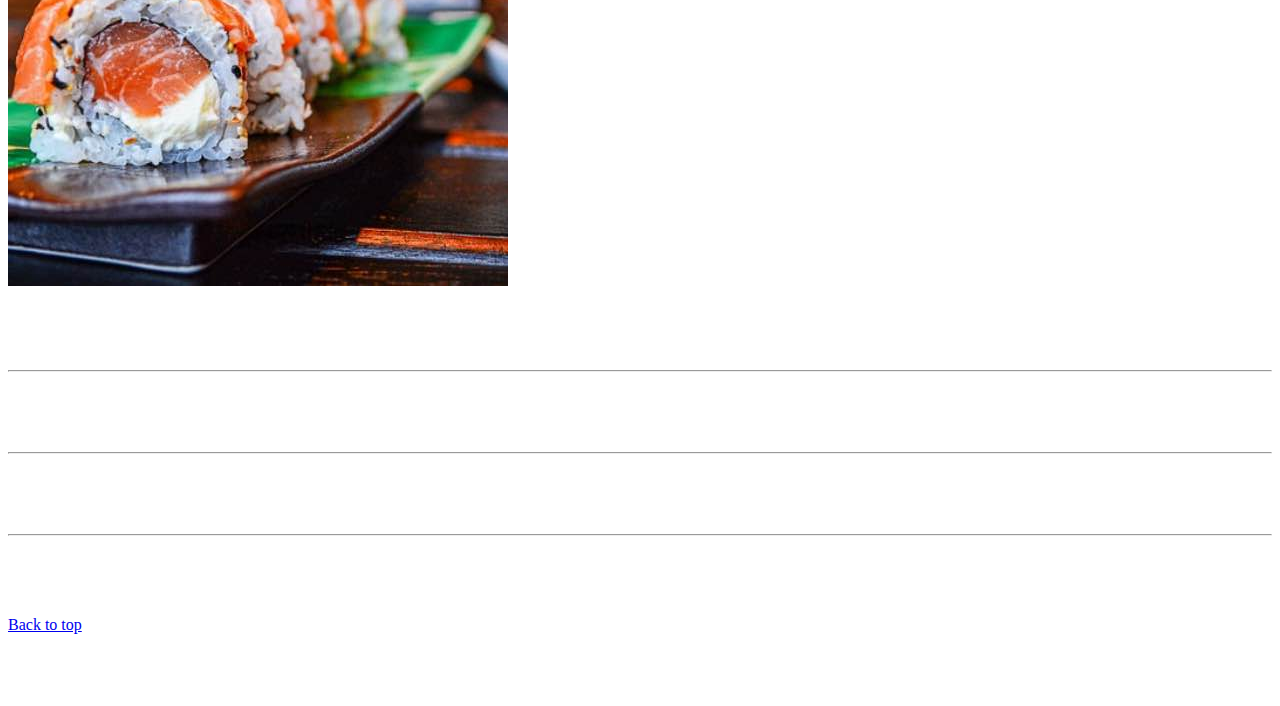
<file: kadai_004bs/index_for_student.html>
<!Doctype html>
<html lang="en">
  <head>
    <meta charset="utf-8">
    <meta name="viewport" content="width=device-width, initial-scale=1">
    <meta name="description" content="">
    <meta name="author" content="Mark Otto, Jacob Thornton, and Bootstrap contributors">
    <meta name="generator" content="Hugo 0.79.0">
    <title>Carousel Template · Bootstrap v5.0</title>
    <link rel="canonical" href="https://getbootstrap.com/docs/5.0/examples/carousel/">
    <!-- ************************************************ bootstrap.min.cssの読み込み -->
    <link href="https://cdn.jsdelivr.net/npm/bootstrap@5.0.0-beta1/dist/css/bootstrap.min.css" rel="stylesheet" integrity="sha384-giJF6kkoqNQ00vy+HMDP7azOuL0xtbfIcaT9wjKHr8RbDVddVHyTfAAsrekwKmP1" crossorigin="anonymous">
    <!-- ************************************************ carousel.cssの読み込み -->
    <link href="carousel.css" rel="stylesheet">
    <!-- ************************************************ bootstrap.bundle.min.jsの読み込み -->
    <script src="https://cdn.jsdelivr.net/npm/bootstrap@5.0.0-beta1/dist/js/bootstrap.bundle.min.js" integrity="sha384-ygbV9kiqUc6oa4msXn9868pTtWMgiQaeYH7/t7LECLbyPA2x65Kgf80OJFdroafW" crossorigin="anonymous" defer></script>
  </head>
  <body>
    <main>
      <!-- ************************************************ カールセル開始 -->
      <!-- <div id="myCarousel" class="carousel slide" data-bs-ride="carousel"> -->
        <div id="myCarousel" class="carousel slide" data-bs-ride="carousel">
          <!-- <div class="carousel-inner"> -->
          <div class="carousel-inner">
              <!-- <div class="carousel-item active"> -->
          <div class="carousel-item active">
            <img src="img/top_1.jpg" alt="サンプル画像1">
            <div class="container">
              <!-- <div class="carousel-caption"> -->
              <div class="carousel-caption">
                <h1>Example headline.</h1>
                <p>Cras justo odio, dapibus ac facilisis in, egestas eget quam. Donec id elit non mi porta gravida at eget
                  metus. Nullam id dolor id nibh ultricies vehicula ut id elit.</p>
                <!-- <p><a class="btn btn-lg btn-primary" href="#" role="button">Sign up today</a></p> -->
                <p><a class="btn btn-lg btn-primary" href="#" role="button">Sign up today</a></p>
              </div>
            </div>
          </div>
        </div>
      </div>
      <!-- ************************************************ カールセル終了 -->
      <div class="container">

        <style>
          .button-test {
           /* パディング(余白)上下方向10px 左右方向30px */
           padding: 10px 30px;
           /* ボタンの幅 300px */
           width: 300px;
           /* 背景色 青 */
           background-color: blue;
           /* フォント色 白 */
           color: white;
           /* テキスト中央揃え */
          text-align: center;
          /* フォントを太く */
          font-weight: bold;
          /* ボタンの角を丸める */
          border-radius: 5px;
          /* 上下左右方向の余白外側30px */
          margin: 30px;
          /* ボタンの影 */
          box-shadow: 0 0 20px 0 rgba(0, 0, 0, 30%);
          }
        </style> 
        
  
        <!-- buttonテスト -->
        <button class="btn btn-primary btn-lg shadow">ここを押す</button>
        <div class="button-test">ここを押す</div>      
        <a href="" class="btn btn-info btn-sm shadow">ここを押す</a><br>

        <!-- ここから追加部分 -->
       <button class="btn btn-primary">ここを押す</button>
       <button class="btn btn-secondary btn-lg">ここを押す</button>
       <button class="btn btn-success btn-sm">ここを押す</button>
       <button class="btn btn-outline-danger shadow-lg">ここを押す</button>
       <button class="btn btn-primary btn-lg shadow">ここを押す</button>
       <button class="btn btn-warning">ここを押す</button>
       <button class="btn btn-info btn-lg">ここを押す</button>
       <button class="btn btn-light btn-sm">ここを押す</button>
       <button class="btn btn-outline-warning shadow-lg">ここを押す</button>
       <a href="">ここを押す</a><br>

       <!-- ここまで -->
  
      </div>
  
      <div class="">
      <!-- <div class="container marketing"> -->
      <div class="">
        <!-- <div class="row"> -->
        <div class="">
          <!-- <div class="col-lg-4"> -->
          <div class="">
            <img src="img/cake.jpg" class="rounded-circle" alt="サンプル画像2">
            <h2>Heading</h2>
            <p>Donec sed odio dui. Etiam porta sem malesuada magna mollis euismod. Nullam id dolor id nibh ultricies
              vehicula ut id elit. Morbi leo risus, porta ac consectetur ac, vestibulum at eros. Praesent commodo cursus
              magna.</p>
            <!-- <p><a class="btn btn-secondary" href="#" role="button">View details &raquo;</a></p> -->
            <p><a class="" href="#" role="button">View details &raquo;</a></p>
          </div>
        </div>
        <hr class="featurette-divider">
        <!-- <div class="row"> -->
        <div class="">
          <!-- <div class="col-md-7"> -->
          <div class="">
            <!-- <h2 class="featurette-heading">First featurette heading. <span class="text-muted">It’ll blow yourmind.</span> -->
            <h2 class="featurette-heading">First featurette heading. <span class="">It’ll blow yourmind.</span></h2>
            <!-- <p class="lead">Donec ullamcorper nulla non metus auctor fringilla. Vestibulum id ligula porta felis
              euismod
              semper. Praesent commodo cursus magna, vel scelerisque nisl consectetur. Fusce dapibus, tellus ac cursus
              commodo.</p> -->
            <p class="">
              Donec ullamcorper nulla non metus auctor fringilla. Vestibulum id ligula porta felis
              euismod
              semper. Praesent commodo cursus magna, vel scelerisque nisl consectetur. Fusce dapibus, tellus ac cursus
              commodo.
            </p>
          </div>
          <!-- <div class="col-md-5"> -->
          <div class="">
            <!-- <img src="img/sushi.jpg" class="img-fluid" alt=""> -->
            <img src="img/sushi.jpg" class="" alt="サンプル画像3">
          </div>
        </div>
        <hr class="featurette-divider">
        <!-- ここにもう一つ左右を反転させたものを作ります。 -->
        <hr class="featurette-divider">
        <!-- ここにもう一つ左右を反転させたものを作ります。 -->
        <hr class="featurette-divider">
        <footer class="container">
          <!-- <p class="float-end"><a href="#">Back to top</a></p> -->
          <p class=""><a href="#">Back to top</a></p>
        </footer>
      </div>
    </main>
  </body>

</html>
</file>
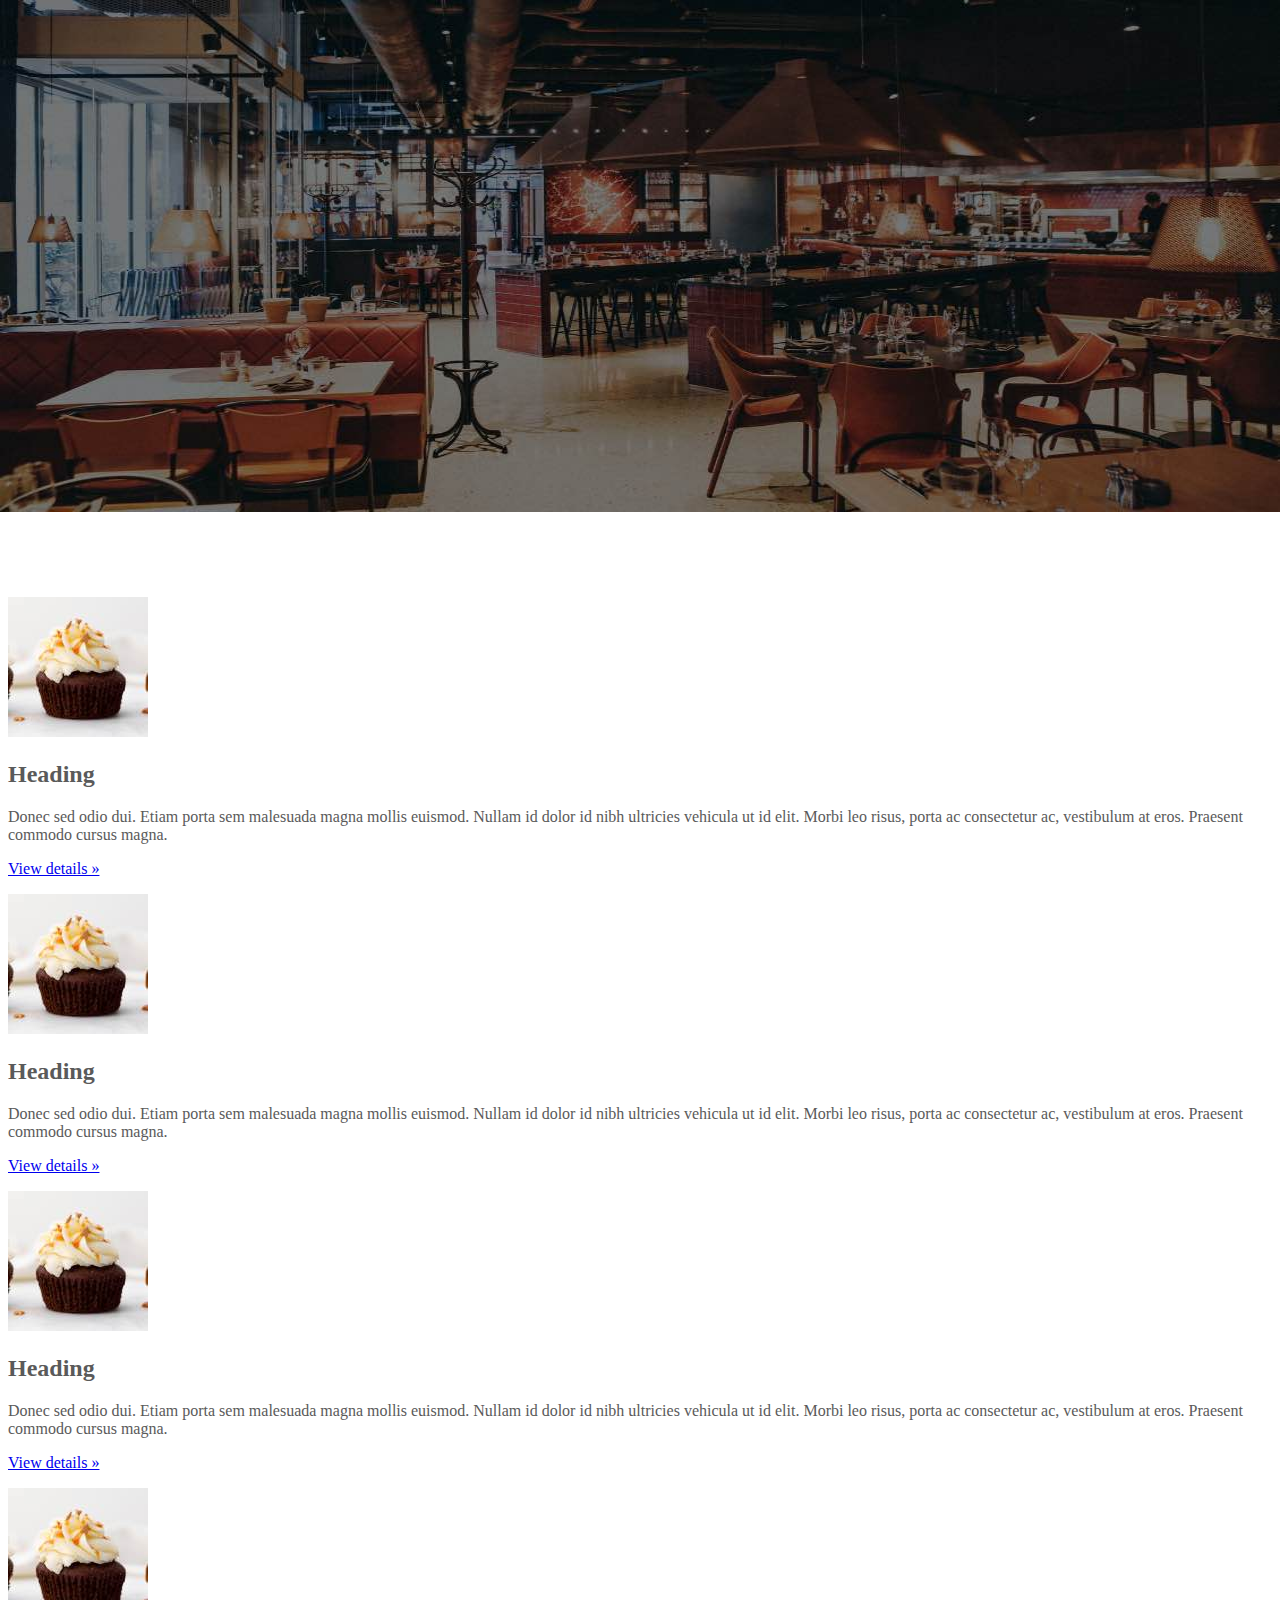
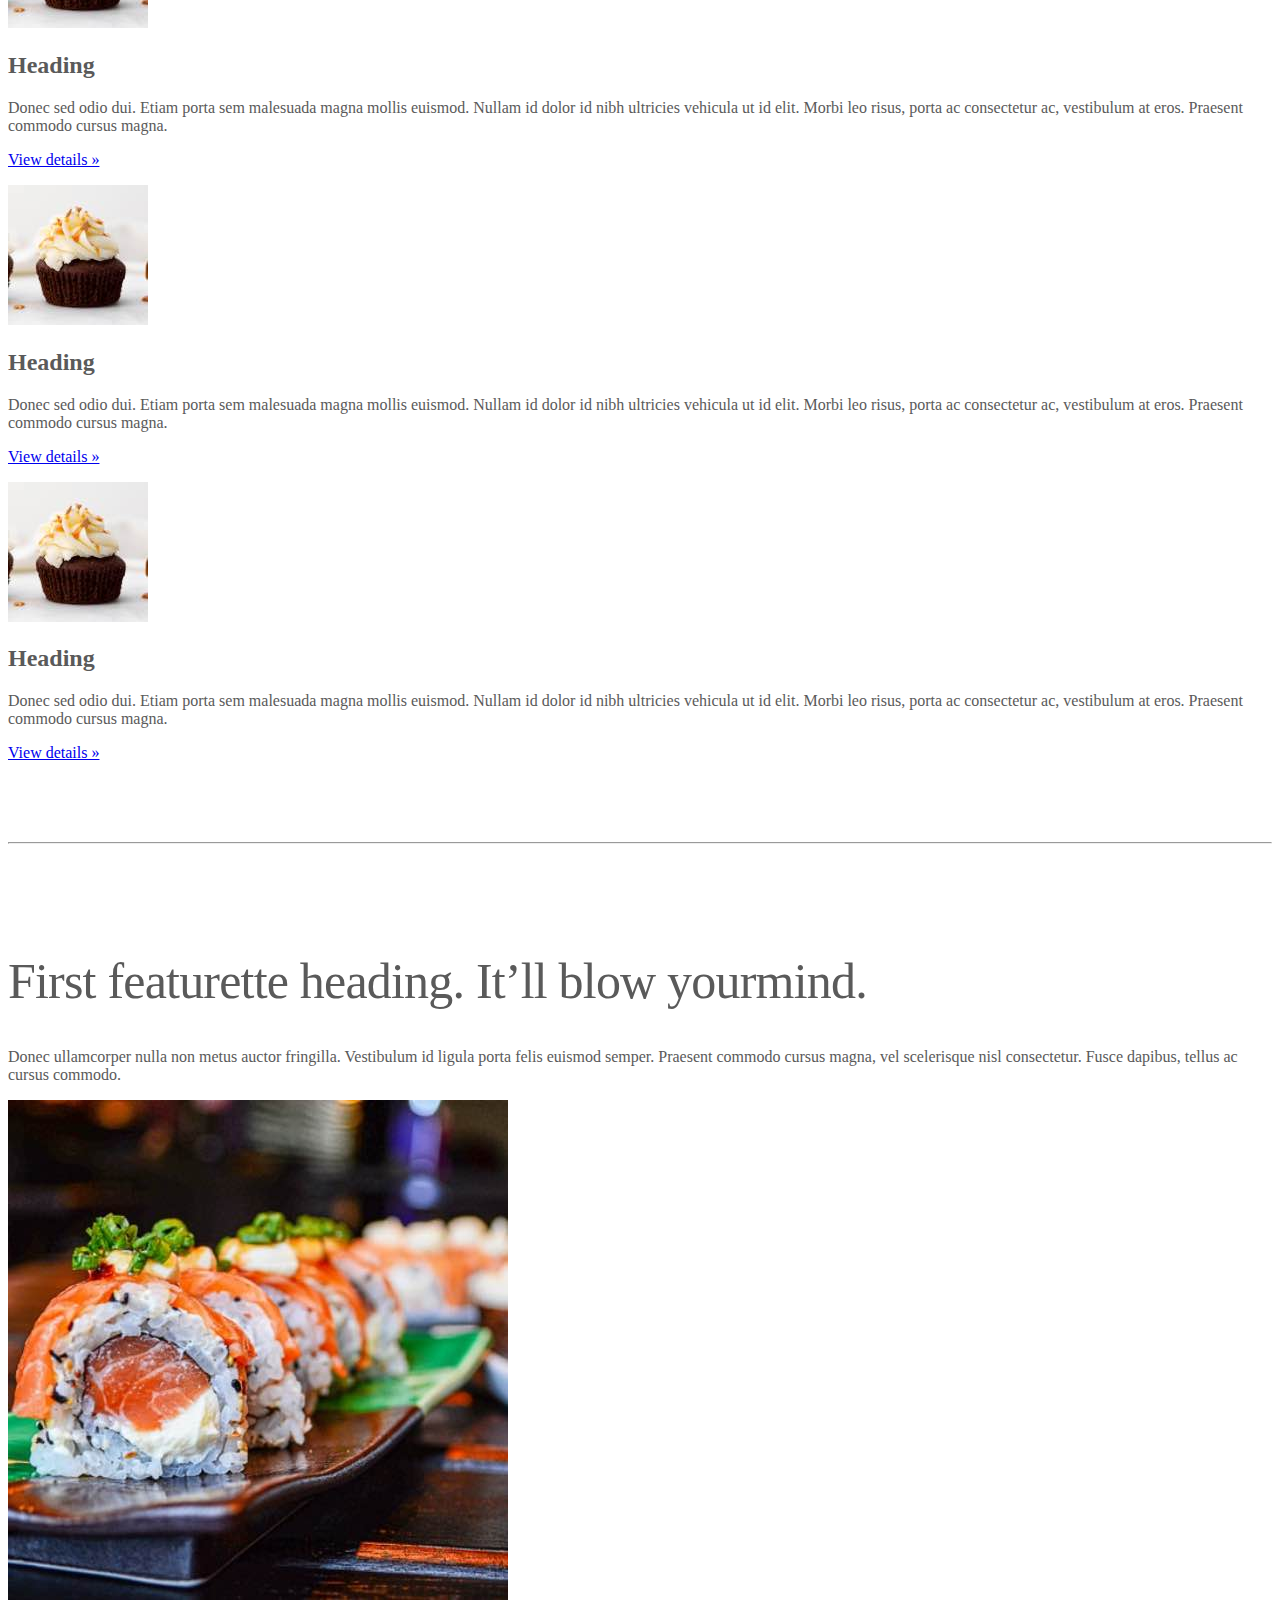
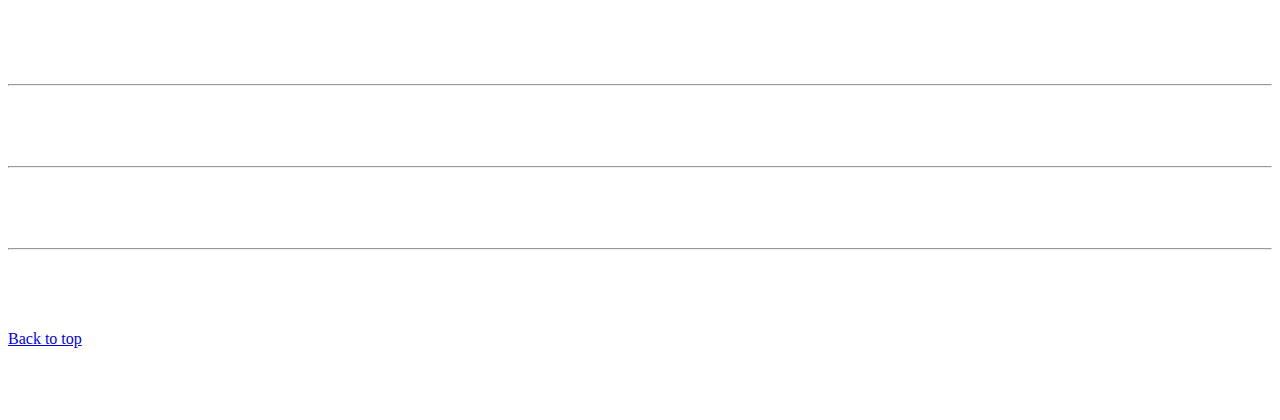
<file: kadai_005bs/index_for_student.html>
<!Doctype html>
<html lang="en">
  <head>
    <meta charset="utf-8">
    <meta name="viewport" content="width=device-width, initial-scale=1">
    <meta name="description" content="">
    <meta name="author" content="Mark Otto, Jacob Thornton, and Bootstrap contributors">
    <meta name="generator" content="Hugo 0.79.0">
    <title>Carousel Template · Bootstrap v5.0</title>
    <link rel="canonical" href="https://getbootstrap.com/docs/5.0/examples/carousel/">
    <!-- ************************************************ bootstrap.min.cssの読み込み -->
    <link href="https://cdn.jsdelivr.net/npm/bootstrap@5.0.0-beta1/dist/css/bootstrap.min.css" rel="stylesheet" integrity="sha384-giJF6kkoqNQ00vy+HMDP7azOuL0xtbfIcaT9wjKHr8RbDVddVHyTfAAsrekwKmP1" crossorigin="anonymous">
    <!-- ************************************************ carousel.cssの読み込み -->
    <link href="carousel.css" rel="stylesheet">
    <!-- ************************************************ bootstrap.bundle.min.jsの読み込み -->
    <script src="https://cdn.jsdelivr.net/npm/bootstrap@5.0.0-beta1/dist/js/bootstrap.bundle.min.js" integrity="sha384-ygbV9kiqUc6oa4msXn9868pTtWMgiQaeYH7/t7LECLbyPA2x65Kgf80OJFdroafW" crossorigin="anonymous" defer></script>
  </head>
  <body>
    <main>
      <!-- ************************************************ カールセル開始 -->
      <!-- <div id="myCarousel" class="carousel slide" data-bs-ride="carousel"> -->
        <div id="myCarousel" class="carousel slide" data-bs-ride="carousel">
          <!-- <div class="carousel-inner"> -->
          <div class="carousel-inner">
              <!-- <div class="carousel-item active"> -->
          <div class="carousel-item active">
            <img src="img/top_1.jpg" alt="サンプル画像1">
            <div class="container">
              <!-- <div class="carousel-caption"> -->
              <div class="carousel-caption">
                <h1>Example headline.</h1>
                <p>Cras justo odio, dapibus ac facilisis in, egestas eget quam. Donec id elit non mi porta gravida at eget
                  metus. Nullam id dolor id nibh ultricies vehicula ut id elit.</p>
                <!-- <p><a class="btn btn-lg btn-primary" href="#" role="button">Sign up today</a></p> -->
                <p><a class="btn btn-lg btn-primary" href="#" role="button">Sign up today</a></p>
              </div>
            </div>
          </div>
        </div>
      </div>
      <!-- ************************************************ カールセル終了 -->
      <!-- <div class="container">

        <style>
          .button-test {
           /* パディング(余白)上下方向10px 左右方向30px */
           padding: 10px 30px;
           /* ボタンの幅 300px */
           width: 300px;
           /* 背景色 青 */
           background-color: blue;
           /* フォント色 白 */
           color: white;
           /* テキスト中央揃え */
          text-align: center;
          /* フォントを太く */
          font-weight: bold;
          /* ボタンの角を丸める */
          border-radius: 5px;
          /* 上下左右方向の余白外側30px */
          margin: 30px;
          /* ボタンの影 */
          box-shadow: 0 0 20px 0 rgba(0, 0, 0, 30%);
          }
        </style> 
        
  
        
        <button class="btn btn-primary btn-lg shadow">ここを押す</button>
        <div class="button-test">ここを押す</div>      
        <a href="" class="btn btn-info btn-sm shadow">ここを押す</a>
  
      </div> -->
  
      <div class="container">
        <div class="row">
          <div class="col-md-2 col-6 text-center">
            <!-- start col-lg-4 -->
            <img src="img/cake.jpg" class="rounded-circle" alt="サンプル画像2">

            <h2>Heading</h2>
            <p>
              Donec sed odio dui. Etiam porta sem malesuada magna mollis 
              euismod. Nullam id dolor id nibh ultricies vehicula ut id elit. 
              Morbi leo risus, porta ac consectetur ac, vestibulum at eros. 
              Praesent commodo cursus magna.
            </p>
            <p><a class="btn btn-secondary" href="#" role="button">View details &raquo;</a></p>
          </div>
          
          <div class="col-md-2 col-6 text-center">
            <!-- start col-lg-4 -->
            <img src="img/cake.jpg" class="rounded-circle" alt="サンプル画像2">

            <h2>Heading</h2>
            <p>
              Donec sed odio dui. Etiam porta sem malesuada magna mollis 
              euismod. Nullam id dolor id nibh ultricies vehicula ut id elit. 
              Morbi leo risus, porta ac consectetur ac, vestibulum at eros. 
              Praesent commodo cursus magna.
            </p>
            <p><a class="btn btn-secondary" href="#" role="button">View details &raquo;</a></p>
          </div>

          <div class="col-md-2 col-6 text-center">
            <!-- start col-lg-4 -->
            <img src="img/cake.jpg" class="rounded-circle" alt="サンプル画像2">

            <h2>Heading</h2>
            <p>
              Donec sed odio dui. Etiam porta sem malesuada magna mollis 
              euismod. Nullam id dolor id nibh ultricies vehicula ut id elit. 
              Morbi leo risus, porta ac consectetur ac, vestibulum at eros. 
              Praesent commodo cursus magna.
            </p>
            <p><a class="btn btn-secondary" href="#" role="button">View details &raquo;</a></p>
          </div>

          <div class="col-md-2 col-6 text-center">
            <!-- start col-lg-4 -->
            <img src="img/cake.jpg" class="rounded-circle" alt="サンプル画像2">

            <h2>Heading</h2>
            <p>
              Donec sed odio dui. Etiam porta sem malesuada magna mollis 
              euismod. Nullam id dolor id nibh ultricies vehicula ut id elit. 
              Morbi leo risus, porta ac consectetur ac, vestibulum at eros. 
              Praesent commodo cursus magna.
            </p>
            <p><a class="btn btn-secondary" href="#" role="button">View details &raquo;</a></p>
          </div>
          
          <div class="col-md-2 col-6 text-center">
            <!-- start col-lg-4 -->
            <img src="img/cake.jpg" class="rounded-circle" alt="サンプル画像2">

            <h2>Heading</h2>
            <p>
              Donec sed odio dui. Etiam porta sem malesuada magna mollis 
              euismod. Nullam id dolor id nibh ultricies vehicula ut id elit. 
              Morbi leo risus, porta ac consectetur ac, vestibulum at eros. 
              Praesent commodo cursus magna.
            </p>
            <p><a class="btn btn-secondary" href="#" role="button">View details &raquo;</a></p>
          </div>

          <div class="col-md-2 col-6 text-center">
            <!-- start col-lg-4 -->
            <img src="img/cake.jpg" class="rounded-circle" alt="サンプル画像2">

            <h2>Heading</h2>
            <p>
              Donec sed odio dui. Etiam porta sem malesuada magna mollis 
              euismod. Nullam id dolor id nibh ultricies vehicula ut id elit. 
              Morbi leo risus, porta ac consectetur ac, vestibulum at eros. 
              Praesent commodo cursus magna.
            </p>
            <p><a class="btn btn-secondary" href="#" role="button">View details &raquo;</a></p>
          </div>

        </div>
      </div>

        <hr class="featurette-divider">
        <!-- <div class="row"> -->
        <div class="">
          <!-- <div class="col-md-7"> -->
          <div class="">
            <!-- <h2 class="featurette-heading">First featurette heading. <span class="text-muted">It’ll blow yourmind.</span> -->
            <h2 class="featurette-heading">First featurette heading. <span class="">It’ll blow yourmind.</span></h2>
            <!-- <p class="lead">Donec ullamcorper nulla non metus auctor fringilla. Vestibulum id ligula porta felis
              euismod
              semper. Praesent commodo cursus magna, vel scelerisque nisl consectetur. Fusce dapibus, tellus ac cursus
              commodo.</p> -->
            <p class="">
              Donec ullamcorper nulla non metus auctor fringilla. Vestibulum id ligula porta felis
              euismod
              semper. Praesent commodo cursus magna, vel scelerisque nisl consectetur. Fusce dapibus, tellus ac cursus
              commodo.
            </p>
          </div>
          <!-- <div class="col-md-5"> -->
          <div class="">
            <!-- <img src="img/sushi.jpg" class="img-fluid" alt=""> -->
            <img src="img/sushi.jpg" class="" alt="サンプル画像3">
          </div>
        </div>
        <hr class="featurette-divider">
        <!-- ここにもう一つ左右を反転させたものを作ります。 -->
        <hr class="featurette-divider">
        <!-- ここにもう一つ左右を反転させたものを作ります。 -->
        <hr class="featurette-divider">
        <footer class="container">
          <!-- <p class="float-end"><a href="#">Back to top</a></p> -->
          <p class=""><a href="#">Back to top</a></p>
        </footer>
      </div>
    </main>
  </body>

</html>
</file>
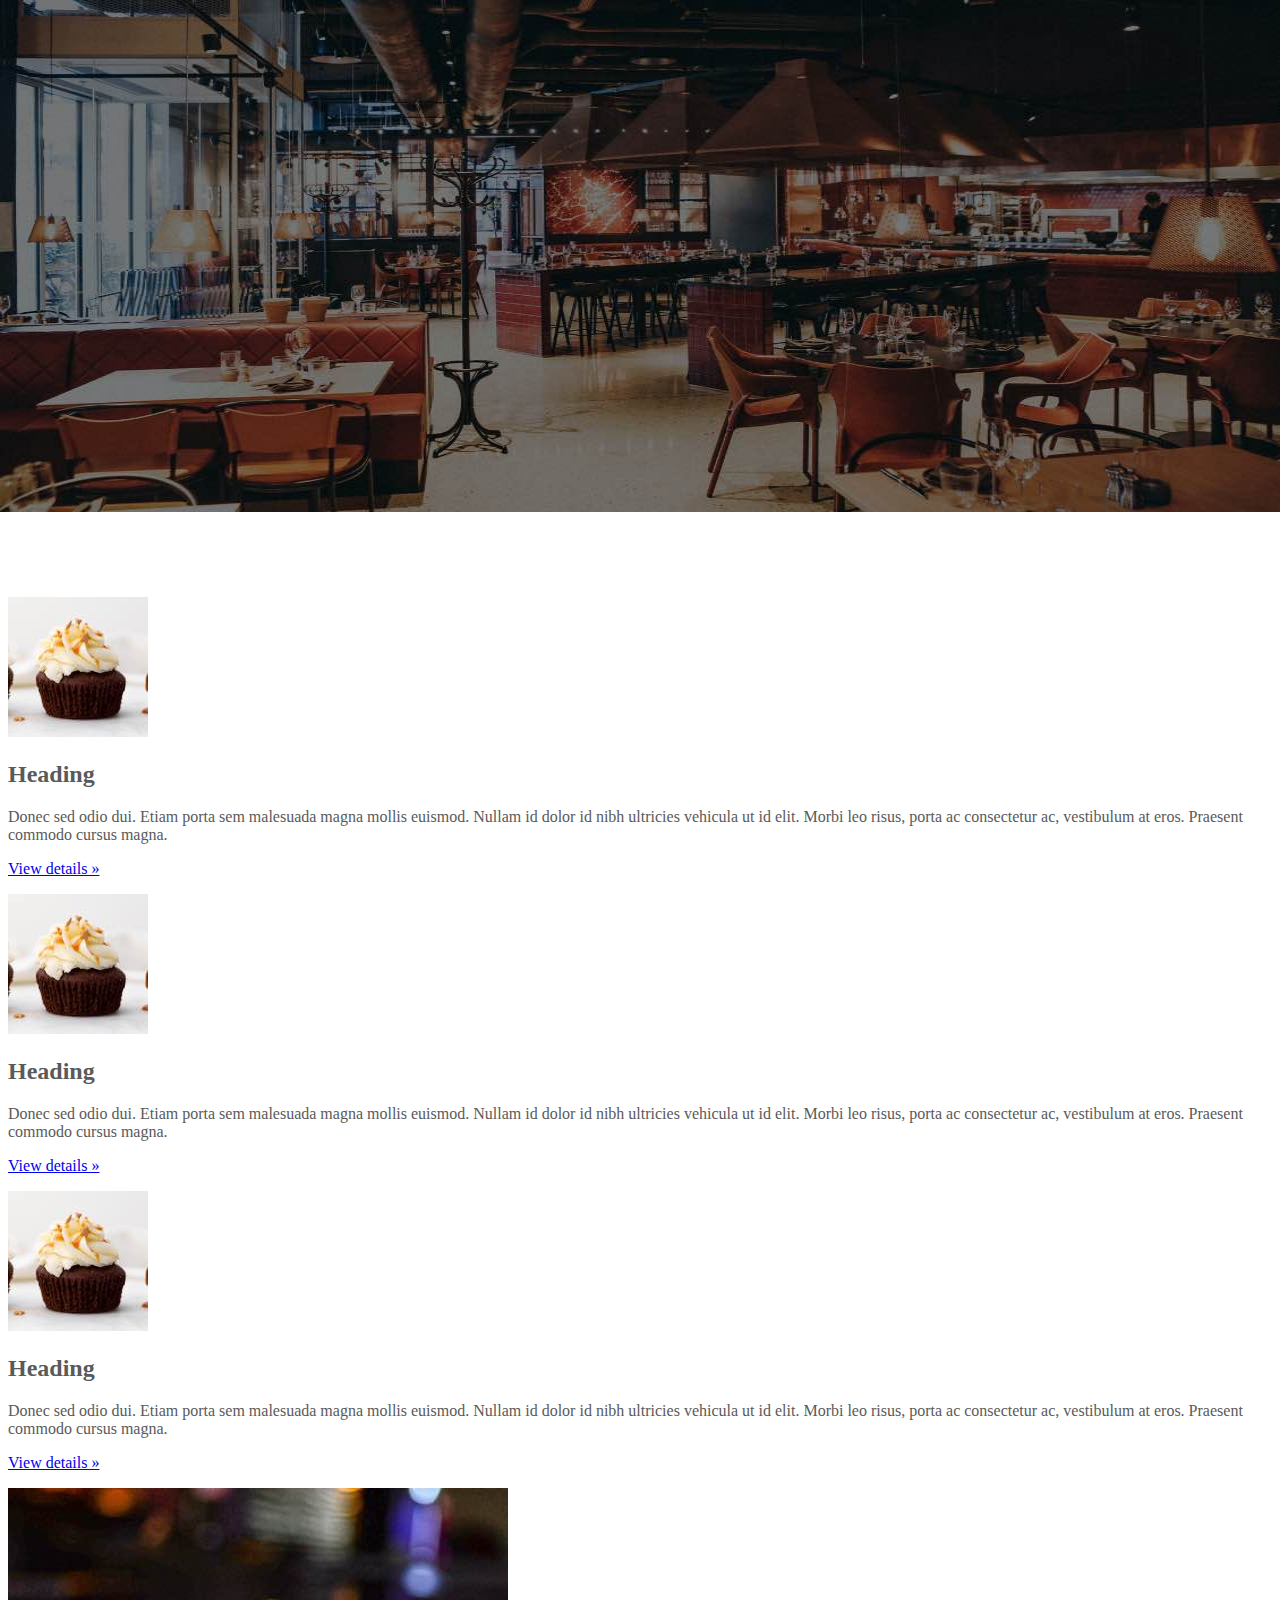
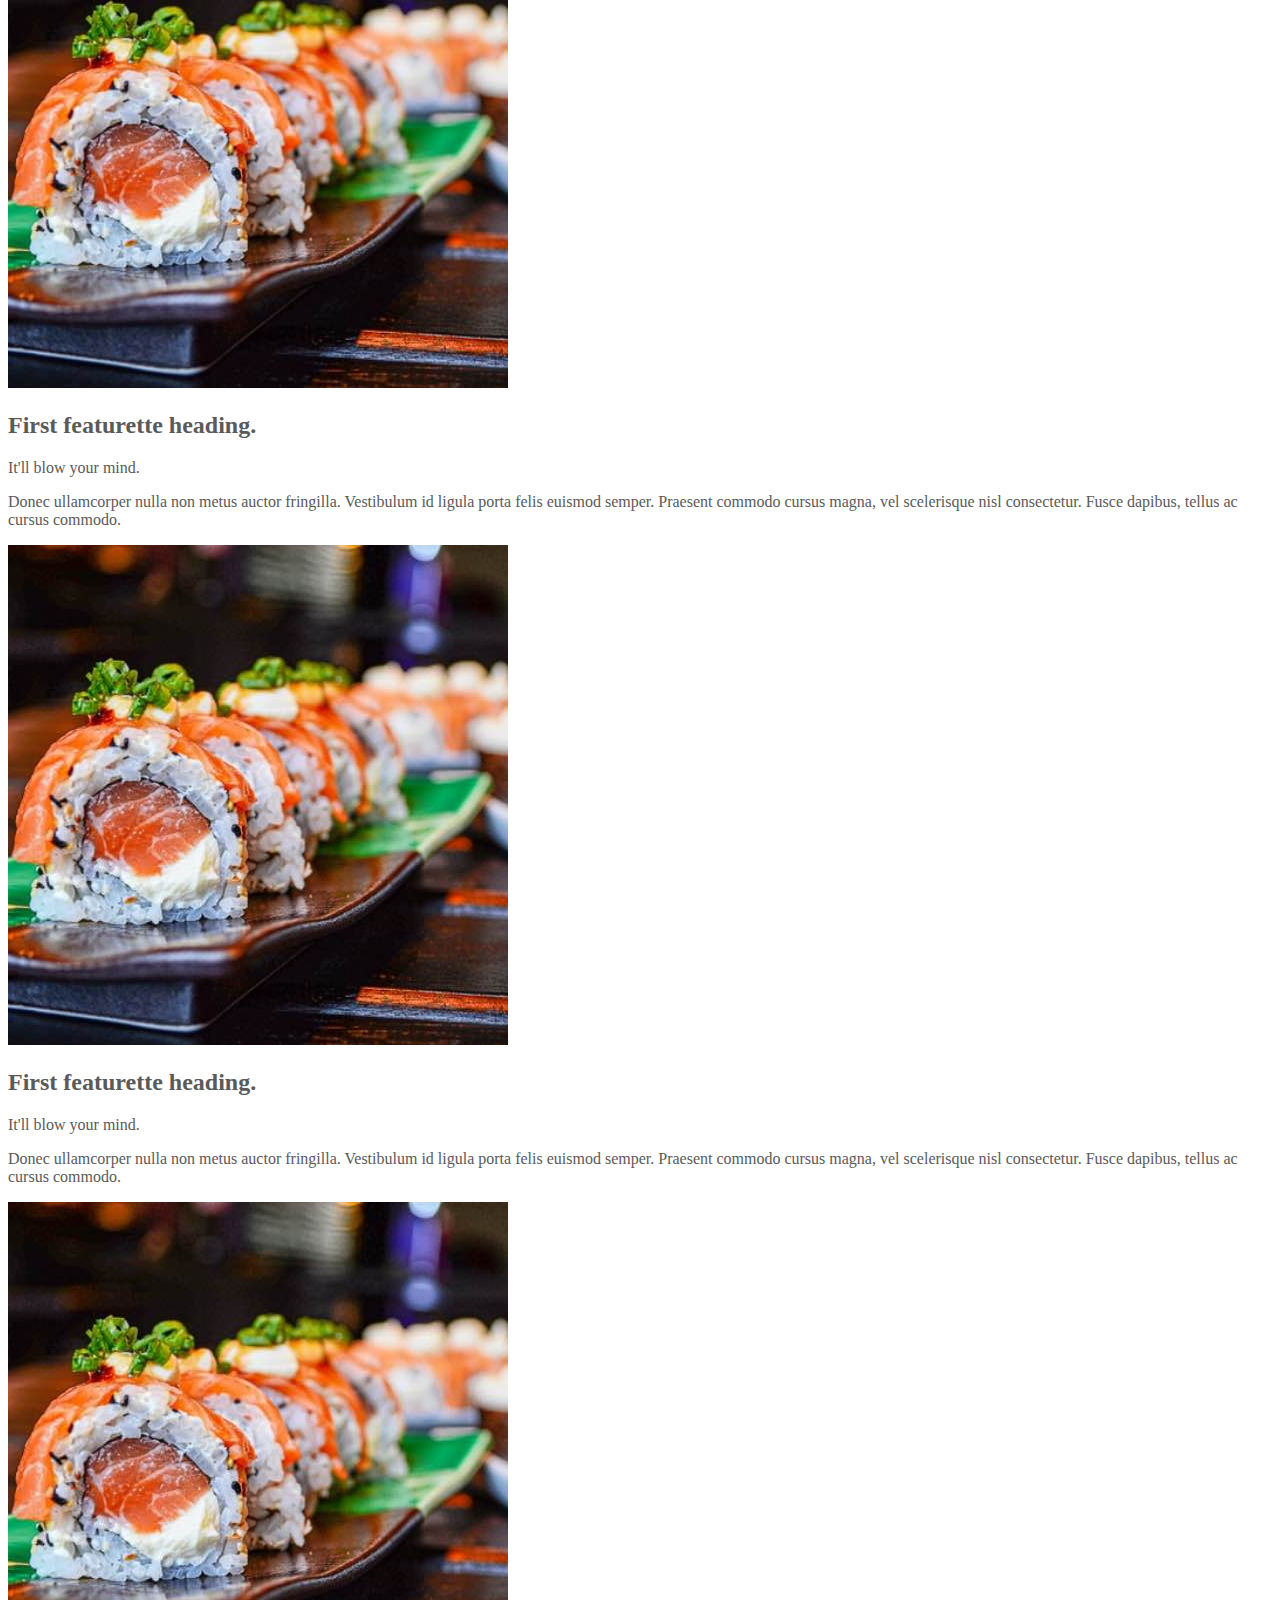
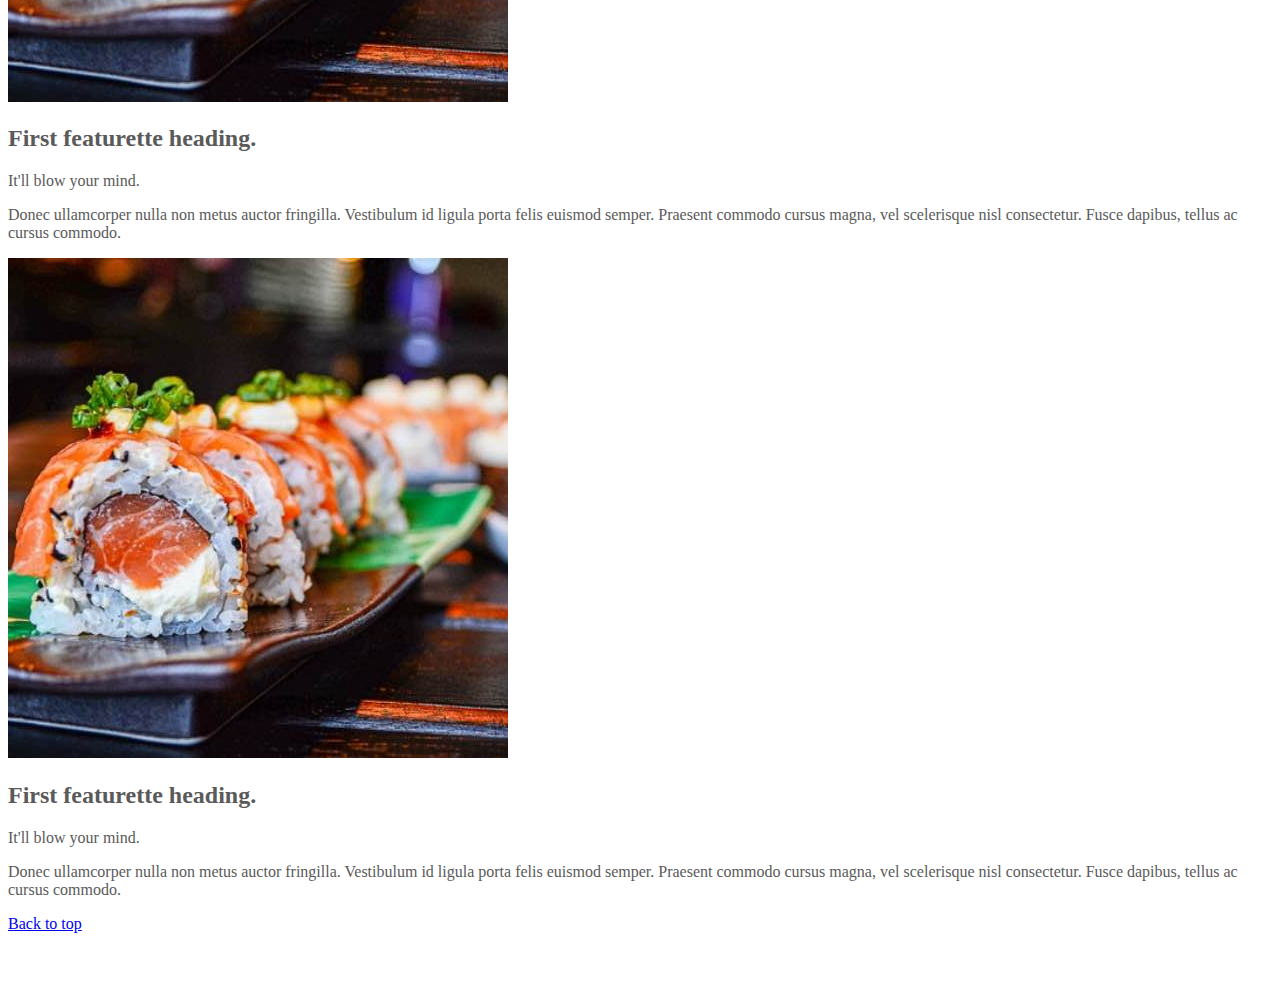
<file: kadai_006bs/index_for_student.html>
<!Doctype html>
<html lang="en">
  <head>
    <meta charset="utf-8">
    <meta name="viewport" content="width=device-width, initial-scale=1">
    <meta name="description" content="">
    <meta name="author" content="Mark Otto, Jacob Thornton, and Bootstrap contributors">
    <meta name="generator" content="Hugo 0.79.0">
    <title>Carousel Template · Bootstrap v5.0</title>
    <link rel="canonical" href="https://getbootstrap.com/docs/5.0/examples/carousel/">
    <!-- ************************************************ bootstrap.min.cssの読み込み -->
    <link href="https://cdn.jsdelivr.net/npm/bootstrap@5.0.0-beta1/dist/css/bootstrap.min.css" rel="stylesheet" integrity="sha384-giJF6kkoqNQ00vy+HMDP7azOuL0xtbfIcaT9wjKHr8RbDVddVHyTfAAsrekwKmP1" crossorigin="anonymous">
    <!-- ************************************************ carousel.cssの読み込み -->
    <link href="carousel.css" rel="stylesheet">
    <!-- ************************************************ bootstrap.bundle.min.jsの読み込み -->
    <script src="https://cdn.jsdelivr.net/npm/bootstrap@5.0.0-beta1/dist/js/bootstrap.bundle.min.js" integrity="sha384-ygbV9kiqUc6oa4msXn9868pTtWMgiQaeYH7/t7LECLbyPA2x65Kgf80OJFdroafW" crossorigin="anonymous" defer></script>
  </head>
  <body>
    <main>
      <!-- ************************************************ カールセル開始 -->
      <!-- <div id="myCarousel" class="carousel slide" data-bs-ride="carousel"> -->
        <div id="myCarousel" class="carousel slide" data-bs-ride="carousel">
          <!-- <div class="carousel-inner"> -->
          <div class="carousel-inner">
              <!-- <div class="carousel-item active"> -->
          <div class="carousel-item active">
            <img src="img/top_1.jpg" alt="サンプル画像1">
            <div class="container">
              <!-- <div class="carousel-caption"> -->
              <div class="carousel-caption">
                <h1>Example headline.</h1>
                <p>Cras justo odio, dapibus ac facilisis in, egestas eget quam. Donec id elit non mi porta gravida at eget
                  metus. Nullam id dolor id nibh ultricies vehicula ut id elit.</p>
                <!-- <p><a class="btn btn-lg btn-primary" href="#" role="button">Sign up today</a></p> -->
                <p><a class="btn btn-lg btn-primary" href="#" role="button">Sign up today</a></p>
              </div>
            </div>
          </div>
        </div>
      </div>
      <!-- ************************************************ カールセル終了 -->
      <!-- <div class="container">

        <style>
          .button-test {
           /* パディング(余白)上下方向10px 左右方向30px */
           padding: 10px 30px;
           /* ボタンの幅 300px */
           width: 300px;
           /* 背景色 青 */
           background-color: blue;
           /* フォント色 白 */
           color: white;
           /* テキスト中央揃え */
          text-align: center;
          /* フォントを太く */
          font-weight: bold;
          /* ボタンの角を丸める */
          border-radius: 5px;
          /* 上下左右方向の余白外側30px */
          margin: 30px;
          /* ボタンの影 */
          box-shadow: 0 0 20px 0 rgba(0, 0, 0, 30%);
          }
        </style> 
        
  
        
        <button class="btn btn-primary btn-lg shadow">ここを押す</button>
        <div class="button-test">ここを押す</div>      
        <a href="" class="btn btn-info btn-sm shadow">ここを押す</a>
  
      </div> -->
  
      <div class="container">
        <div class="row">
          <div class="col-md-4 text-center">
            <!-- start col-lg-4 -->
            <img src="img/cake.jpg" class="rounded-circle" alt="サンプル画像2">

            <h2>Heading</h2>
            <p>
              Donec sed odio dui. Etiam porta sem malesuada magna mollis 
              euismod. Nullam id dolor id nibh ultricies vehicula ut id elit. 
              Morbi leo risus, porta ac consectetur ac, vestibulum at eros. 
              Praesent commodo cursus magna.
            </p>
            <p><a class="btn btn-secondary" href="#" role="button">View details &raquo;</a></p>
          </div>
          
          <div class="col-md-4 text-center">
            <!-- start col-lg-4 -->
            <img src="img/cake.jpg" class="rounded-circle" alt="サンプル画像2">

            <h2>Heading</h2>
            <p>
              Donec sed odio dui. Etiam porta sem malesuada magna mollis 
              euismod. Nullam id dolor id nibh ultricies vehicula ut id elit. 
              Morbi leo risus, porta ac consectetur ac, vestibulum at eros. 
              Praesent commodo cursus magna.
            </p>
            <p><a class="btn btn-secondary" href="#" role="button">View details &raquo;</a></p>
          </div>

          <div class="col-md-4 text-center">
            <!-- start col-lg-4 -->
            <img src="img/cake.jpg" class="rounded-circle" alt="サンプル画像2">

            <h2>Heading</h2>
            <p>
              Donec sed odio dui. Etiam porta sem malesuada magna mollis 
              euismod. Nullam id dolor id nibh ultricies vehicula ut id elit. 
              Morbi leo risus, porta ac consectetur ac, vestibulum at eros. 
              Praesent commodo cursus magna.
            </p>
            <p><a class="btn btn-secondary" href="#" role="button">View details &raquo;</a></p>
          </div>

        </div>
      </div>

      <div class="row row-cols-1 row-cols-md-4">
        <!-- <div class="row"> -->
        <div class="col">
          <!-- <div class="col-md-7"> -->
          <!-- 左側7/12の部分 -->
          <div class="card">
            <!-- <img src="img/sushi.jpg" class="img-fluid" alt=""> -->
            <img src="img/sushi.jpg" class="img-fluid" alt="サンプル画像3">
            <!-- <h2 class="featurette-heading">First featurette heading. <span class="text-muted">It’ll blow yourmind.</span> -->
            <h2 class="fs-1 mt-5">First featurette heading. </h2>
            <p class="fs-2"> It'll blow your mind. </p>
            <!-- <p class="lead">Donec ullamcorper nulla non metus auctor fringilla. Vestibulum id ligula porta felis
              euismod
              semper. Praesent commodo cursus magna, vel scelerisque nisl consectetur. Fusce dapibus, tellus ac cursus
              commodo.</p> -->
            <p class="lead">
              Donec ullamcorper nulla non metus auctor fringilla. Vestibulum id ligula porta felis
              euismod
              semper. Praesent commodo cursus magna, vel scelerisque nisl consectetur. Fusce dapibus, tellus ac cursus
              commodo.
            </p>
          </div>
          <!-- <div class="col-md-5"> -->
          <!-- 右側5/12の部分 -->

        </div>
        
        <div class="col">
          <!-- <div class="col-md-7"> -->
          <!-- 左側7/12の部分 -->
          <div class="card">
            <!-- <img src="img/sushi.jpg" class="img-fluid" alt=""> -->
            <img src="img/sushi.jpg" class="img-fluid" alt="サンプル画像3">
            <!-- <h2 class="featurette-heading">First featurette heading. <span class="text-muted">It’ll blow yourmind.</span> -->
            <h2 class="fs-1 mt-5">First featurette heading. </h2>
            <p class="fs-2"> It'll blow your mind. </p>
            <!-- <p class="lead">Donec ullamcorper nulla non metus auctor fringilla. Vestibulum id ligula porta felis
              euismod
              semper. Praesent commodo cursus magna, vel scelerisque nisl consectetur. Fusce dapibus, tellus ac cursus
              commodo.</p> -->
            <p class="lead">
              Donec ullamcorper nulla non metus auctor fringilla. Vestibulum id ligula porta felis
              euismod
              semper. Praesent commodo cursus magna, vel scelerisque nisl consectetur. Fusce dapibus, tellus ac cursus
              commodo.
            </p>
          </div>
          <!-- <div class="col-md-5"> -->
          <!-- 右側5/12の部分 -->

        </div>
      
        <div class="col">
          <!-- <div class="col-md-7"> -->
          <!-- 左側7/12の部分 -->
          <div class="card">
            <!-- <img src="img/sushi.jpg" class="img-fluid" alt=""> -->
            <img src="img/sushi.jpg" class="img-fluid" alt="サンプル画像3">
            <!-- <h2 class="featurette-heading">First featurette heading. <span class="text-muted">It’ll blow yourmind.</span> -->
            <h2 class="fs-1 mt-5">First featurette heading. </h2>
            <p class="fs-2"> It'll blow your mind. </p>
            <!-- <p class="lead">Donec ullamcorper nulla non metus auctor fringilla. Vestibulum id ligula porta felis
              euismod
              semper. Praesent commodo cursus magna, vel scelerisque nisl consectetur. Fusce dapibus, tellus ac cursus
              commodo.</p> -->
            <p class="lead">
              Donec ullamcorper nulla non metus auctor fringilla. Vestibulum id ligula porta felis
              euismod
              semper. Praesent commodo cursus magna, vel scelerisque nisl consectetur. Fusce dapibus, tellus ac cursus
              commodo.
            </p>
          </div>
          <!-- <div class="col-md-5"> -->
          <!-- 右側5/12の部分 -->

        </div>

        <div class="col">
          <!-- <div class="col-md-7"> -->
          <!-- 左側7/12の部分 -->
          <div class="card">
            <!-- <img src="img/sushi.jpg" class="img-fluid" alt=""> -->
            <img src="img/sushi.jpg" class="img-fluid" alt="サンプル画像3">
            <!-- <h2 class="featurette-heading">First featurette heading. <span class="text-muted">It’ll blow yourmind.</span> -->
            <h2 class="fs-1 mt-5">First featurette heading. </h2>
            <p class="fs-2"> It'll blow your mind. </p>
            <!-- <p class="lead">Donec ullamcorper nulla non metus auctor fringilla. Vestibulum id ligula porta felis
              euismod
              semper. Praesent commodo cursus magna, vel scelerisque nisl consectetur. Fusce dapibus, tellus ac cursus
              commodo.</p> -->
            <p class="lead">
              Donec ullamcorper nulla non metus auctor fringilla. Vestibulum id ligula porta felis
              euismod
              semper. Praesent commodo cursus magna, vel scelerisque nisl consectetur. Fusce dapibus, tellus ac cursus
              commodo.
            </p>
          </div>
          <!-- <div class="col-md-5"> -->
          <!-- 右側5/12の部分 -->

        </div>

        <footer class="container">
          <!-- <p class="float-end"><a href="#">Back to top</a></p> -->
          <p class=""><a href="#">Back to top</a></p>
        </footer>
      </div>
    </main>
  </body>

</html>
</file>
<file: kadai_015/stylesheet/style.css>
/* ----------------------------------------------- 共通 */
html,
body {
  overflow-x: hidden;
}

body {
  color: #000000;
  font-family: 'Noto Sans JP', sans-serif;
  padding-bottom: 0;

}

p {
  line-height: 2.0em;
  font-weight: 100;
  font-style: normal;
  font-size: 14px;

}

.section_title {
  /* フォントサイズ36px */
  font-size: 36px;

  /* フォントの太さ600 標準は400です */
  font-weight: 600;

}

/* section_titleに擬似要素を追加 */
.section_title::after {
    
  /* 疑似要素はデフォルトでインライン要素のためブロック要素に変更 */
  display: block;

  /* サブタイトル文字の大きさや余白を設定 */
  font-size: 14px;
  font-weight: 400;
  padding: 16px 0 16px;

  /* 下線の幅を100pに設定 */
  width: 100px;

  /* 下線を直線・1px・黒色に設定 */
  border-bottom: solid 1px #000000;

} 

/* ----------------------------------------------- ナビゲーションバー */
.navbar_brand_logo {
 
  /* サイズを32pxの正方形へ変更 */
  width: 32px;
  height: 32px;

  /* imgはインライン要素なのでインラインブロックに設定 */
  display: inline-block;

  /* "SAMURAI KITCHEN" 文字との空白を15pxに設定 */
  margin-right: 15px;

}

.my_navbar_brand,
.my_nav_link {

  /* フォントサイズを16pxに設定 */
  font-size: 16px;
 
  /* フォントをserif体に設定 */
  font-family: 'Lora', serif;

  /* フォント色を黒色に設定 */
  color: #000000 !important;

}

/* Bootstrapのボタンに初期設定されている周囲のborder（枠線）を消す */
.navbar-toggler {
  padding: 0 !important;
  border: none;
}

/* ハンバーガーボタンがチェック状態である（押されている）とき、閉じるボタン（×）を表示する */
#hamburger_btn_check:checked~.hamburger_btn .btn_close {
  display: block;
}

/* ハンバーガーボタンがチェック状態である（押されている）とき、ハンバーガーボタンを表示しない */
#hamburger_btn_check:checked~.hamburger_btn .btn_open {
  display: none;
}

/* 最初に表示した時は、閉じるボタン（×）は表示しない */
.btn_close {
  display: none;
}

/* ハンバーガーボタンが押されているかを判断するためのチェックボックスは隠す */
#hamburger_btn_check {
  display: none;
}



/* ----------------------------------------------- カールセル */
.my_carousel_caption {
   
  /* フォントサイズ52px */
  font-size: 52px;

  /* 上下に余白追加 */
  padding-top: 1.25rem;
  padding-bottom: 1.25rem;

  /* フォント色は白色 */
  color: #fff;

  /* テキスト中央揃え */
  text-align: center;
  font-family: 'Lora', serif;
  line-height: 1.5em;
} 

  /* 疑似要素でアイコンを配置。前に配置しています */
  .my_carousel_caption::before {
    content: url(../img/logoSymbol_White.png);
    display: block;
  }

/* スマートフォン画面幅（画面幅が最大375pxまで）の場合、以下のスタイルを適用。 */
@media screen and (max-width:375px) {
  .my_carousel_caption {

    /* フォントサイズを27pxにする */
    font-size: 27px;
  }
}

/* carousel-itemの高さを32remに指定 */
.carousel-item {
  height: 32rem;
}

/*carousel-item直下の子要素imgタグに設定 */
.carousel-item>img {
  
  /* 絶対位置を指定 */
  position: absolute;
  top: 0;
  left: 0;
  min-width: 100%;

  /* 高さはcarousel-itemに揃える */
  height: 32em;
}

/* ----------------------------------------------- アバウト */
/* aboutクラスのあとに"私たちについて"の文字を追加  */

.about::after {
  content: "私たちについて";
}

.about_us_bg {
  background-color: #FFE6A5;
}

/* ----------------------------------------------- ギャラリー */

.gallery::after {
  content: "ギャラリー";
  margin: 0 auto;
}



/* ----------------------------------------------- メニュー */

.menu::after {
  content: "メニュー";
  margin: 0 auto;
}

.menu_title {
  font-size: 18px;
  font-weight: 600;
  font-style: normal;
}

.menu_price {
  font-size: 20px;
  font-weight: 400;
  font-family: 'Lora', serif;
}


/* ----------------------------------------------- レビュー */

/* 背景画像を設定 */
.review_wrapper {
  background-image: url(../img/background-reviews.jpg);
  background-repeat: no-repeat;
  background-size: cover;
}

/* サブタイトルを擬似要素で表示 */
.review::after {
  content: "お客様の声";
  margin: 0 auto 0;
  border-bottom: solid 1px #FFFFFF;
}

/* 白い背景色の高さを固定 */
.h_420 {
  height: 420px;
  /* 絶対位置の配置のために、positionプロパティを設定 */
  position: relative;
}

/* レビューの画像を修正 */
.reviewer_img {
  /* サイズを48px  */
  width: 48px;
  height: 48px;

  /* 円形にします */
  border-radius: 50%;
  margin-right: 16px;
}

/* 星のアイコン画像です */
.star_img {
  /* サイズを25pxにします */
  width: 25px;
  height: 25px;
}

/* 詳細ボタンを下部に固定 */
.fix_bottom {
  /* positionプロパティで絶対配置 */
    position: absolute;
  /* ボタンのサイズ変更 */
    width: 80px;
    height: 44px;
  /* 左から24px、下から24pxの位置に配置 */
    left: 24px;
    bottom: 24px;
  }

/* ----------------------------------------------- シェフ */

.chef::after {
  content: "シェフ"
}

.chef_bg {
  background-color: #fdf5e6;
}

.name {
  font-size: 2em;
}

/* ----------------------------------------------- アクセス */

.access::after {
  content: "アクセス";
  margin: 0 auto;
}



/* ----------------------------------------------- フッター */

/* 背景色を画像の背景と同じ色に設定 */
#footer {
  background-color: #FAFAFA;
}

/* position:　absoluteで下からの距離で固定 */
.copy_right {
  font-size: 14px;

  /* 先祖要素のdivタグの左下の角を基準に絶対配置します */
  position: absolute;

  /* 下から1rem 左から12px */
  bottom: 1rem;
  left: 12px;
  display: flex;
}

/* copy_rightのクラスを適用したdivタグの子要素のpタグに適用される */
.copy_right>p {
  margin-right: 5rem;
  margin-bottom: 0;
}

/* copy_rightのクラスを適用したdivタグの子要素で、sns_imgクラスを適用しているimgタグに適用される */
.copy_right>img.sns_img {

  /* SNSアイコンのサイズ24px */
  height: 24px;
  width: 24px;

  /* 右方向へ余白10px */
  margin-right: 10px;
  margin-top: 0;
}

/* restaurant_info直下の子要素pタグ全てに適用される */
.restaurant_info p {
  font-weight: 400;
  line-height: 1.5;
  font-size: 16px;
}

/* restaurant_info直下の子要素imgタグ全てに適用される */
.restaurant_info img {
  width: 20px;
  height: 20px;
  margin-right: 10px;
  line-height: 1.5;
  margin-top: auto;
}

/* サイトアイコンを64pxに設定 */
.footer_brand_logo {
  width: 64px;
  height: 64px;
  display: inline-block;
  /* 右側余白15px */
  margin-right: 15px;
}

/* サイトタイトルのフォントをserif体（明朝体）に設定 */
.footer_text {
  font-size: 24px;
  font-family: 'Lora', serif;
}

/* スマートフォン画面幅（最大991pxまで）でスタイルを適用 */
@media screen and (max-width: 991px) {
  .footer_text,
  .copy_right {
    margin-top: 2rem;
    text-align: center;
    position: relative;
  }
  
  .copy_right>p,img {
    margin-right: 1rem;
    font-size: 14px;
    margin: 0;
    line-height: 35px;
  }
}
</file>
<file: kadai_tutorial_output/stylesheet/style.css>
/* ----------------------------------------------- 共通 */
html,
body {
  overflow-x: hidden;
}

body {
  color: #000000;
  font-family: 'Noto Sans JP', sans-serif;
  padding-bottom: 0;

}

p {
  line-height: 2.0em;
  font-weight: 100;
  font-style: normal;
  font-size: 14px;

}

.section_title {
  /* フォントサイズ36px */
  font-size: 36px;

  /* フォントの太さ600 標準は400です */
  font-weight: 600;

}

/* section_titleに擬似要素を追加 */
.section_title::after {
    
  /* 疑似要素はデフォルトでインライン要素のためブロック要素に変更 */
  display: block;

  /* サブタイトル文字の大きさや余白を設定 */
  font-size: 14px;
  font-weight: 400;
  padding: 16px 0 16px;

  /* 下線の幅を100pに設定 */
  width: 100px;

  /* 下線を直線・1px・黒色に設定 */
  border-bottom: solid 1px #000000;

} 

/* ----------------------------------------------- ナビゲーションバー */
.navbar_brand_logo {
 
  /* サイズを32pxの正方形へ変更 */
  width: 32px;
  height: 32px;

  /* imgはインライン要素なのでインラインブロックに設定 */
  display: inline-block;

  /* "SAMURAI KITCHEN" 文字との空白を15pxに設定 */
  margin-right: 15px;

}

.my_navbar_brand,
.my_nav_link {

  /* フォントサイズを16pxに設定 */
  font-size: 16px;
 
  /* フォントをserif体に設定 */
  font-family: 'Lora', serif;

  /* フォント色を黒色に設定 */
  color: #000000 !important;

}

/* Bootstrapのボタンに初期設定されている周囲のborder（枠線）を消す */
.navbar-toggler {
  padding: 0 !important;
  border: none;
}

/* ハンバーガーボタンがチェック状態である（押されている）とき、閉じるボタン（×）を表示する */
#hamburger_btn_check:checked~.hamburger_btn .btn_close {
  display: block;
}

/* ハンバーガーボタンがチェック状態である（押されている）とき、ハンバーガーボタンを表示しない */
#hamburger_btn_check:checked~.hamburger_btn .btn_open {
  display: none;
}

/* 最初に表示した時は、閉じるボタン（×）は表示しない */
.btn_close {
  display: none;
}

/* ハンバーガーボタンが押されているかを判断するためのチェックボックスは隠す */
#hamburger_btn_check {
  display: none;
}



/* ----------------------------------------------- カールセル */
.my_carousel_caption {
   
  /* フォントサイズ52px */
  font-size: 52px;

  /* 上下に余白追加 */
  padding-top: 1.25rem;
  padding-bottom: 1.25rem;

  /* フォント色は白色 */
  color: #fff;

  /* テキスト中央揃え */
  text-align: center;
  font-family: 'Lora', serif;
  line-height: 1.5em;
} 

  /* 疑似要素でアイコンを配置。前に配置しています */
  .my_carousel_caption::before {
    content: url(../img/logoSymbol_White.png);
    display: block;
  }

/* スマートフォン画面幅（画面幅が最大375pxまで）の場合、以下のスタイルを適用。 */
@media screen and (max-width:375px) {
  .my_carousel_caption {

    /* フォントサイズを27pxにする */
    font-size: 27px;
  }
}

/* carousel-itemの高さを32remに指定 */
.carousel-item {
  height: 32rem;
}

/*carousel-item直下の子要素imgタグに設定 */
.carousel-item>img {
  
  /* 絶対位置を指定 */
  position: absolute;
  top: 0;
  left: 0;
  min-width: 100%;

  /* 高さはcarousel-itemに揃える */
  height: 32em;
}

/* ----------------------------------------------- アバウト */
/* aboutクラスのあとに"私たちについて"の文字を追加  */

.about::after {
  content: "私たちについて";
}

.about_us_bg {
  background-color: #FFE6A5;
}

/* ----------------------------------------------- ギャラリー */

.gallery::after {
  content: "ギャラリー";
  margin: 0 auto;
}



/* ----------------------------------------------- メニュー */

.menu::after {
  content: "メニュー";
  margin: 0 auto;
}

.menu_title {
  font-size: 18px;
  font-weight: 600;
  font-style: normal;
}

.menu_price {
  font-size: 20px;
  font-weight: 400;
  font-family: 'Lora', serif;
}


/* ----------------------------------------------- レビュー */

/* 背景画像を設定 */
.review_wrapper {
  background-image: url(../img/background-reviews.jpg);
  background-repeat: no-repeat;
  background-size: cover;
}

/* サブタイトルを擬似要素で表示 */
.review::after {
  content: "お客様の声";
  margin: 0 auto 0;
  border-bottom: solid 1px #FFFFFF;
}

/* 白い背景色の高さを固定 */
.h_420 {
  height: 420px;
  /* 絶対位置の配置のために、positionプロパティを設定 */
  position: relative;
}

/* レビューの画像を修正 */
.reviewer_img {
  /* サイズを48px  */
  width: 48px;
  height: 48px;

  /* 円形にします */
  border-radius: 50%;
  margin-right: 16px;
}

/* 星のアイコン画像です */
.star_img {
  /* サイズを25pxにします */
  width: 25px;
  height: 25px;
}

/* 詳細ボタンを下部に固定 */
.fix_bottom {
  /* positionプロパティで絶対配置 */
    position: absolute;
  /* ボタンのサイズ変更 */
    width: 80px;
    height: 44px;
  /* 左から24px、下から24pxの位置に配置 */
    left: 24px;
    bottom: 24px;
  }

/* ----------------------------------------------- アクセス */

.access::after {
  content: "アクセス";
  margin: 0 auto;
}



/* ----------------------------------------------- フッター */

/* 背景色を画像の背景と同じ色に設定 */
#footer {
  background-color: #FAFAFA;
}

/* position:　absoluteで下からの距離で固定 */
.copy_right {
  font-size: 14px;

  /* 先祖要素のdivタグの左下の角を基準に絶対配置します */
  position: absolute;

  /* 下から1rem 左から12px */
  bottom: 1rem;
  left: 12px;
  display: flex;
}

/* copy_rightのクラスを適用したdivタグの子要素のpタグに適用される */
.copy_right>p {
  margin-right: 5rem;
  margin-bottom: 0;
}

/* copy_rightのクラスを適用したdivタグの子要素で、sns_imgクラスを適用しているimgタグに適用される */
.copy_right>img.sns_img {

  /* SNSアイコンのサイズ24px */
  height: 24px;
  width: 24px;

  /* 右方向へ余白10px */
  margin-right: 10px;
  margin-top: 0;
}

/* restaurant_info直下の子要素pタグ全てに適用される */
.restaurant_info p {
  font-weight: 400;
  line-height: 1.5;
  font-size: 16px;
}

/* restaurant_info直下の子要素imgタグ全てに適用される */
.restaurant_info img {
  width: 20px;
  height: 20px;
  margin-right: 10px;
  line-height: 1.5;
  margin-top: auto;
}

/* サイトアイコンを64pxに設定 */
.footer_brand_logo {
  width: 64px;
  height: 64px;
  display: inline-block;
  /* 右側余白15px */
  margin-right: 15px;
}

/* サイトタイトルのフォントをserif体（明朝体）に設定 */
.footer_text {
  font-size: 24px;
  font-family: 'Lora', serif;
}

/* スマートフォン画面幅（最大991pxまで）でスタイルを適用 */
@media screen and (max-width: 991px) {
  .footer_text,
  .copy_right {
    margin-top: 2rem;
    text-align: center;
    position: relative;
  }
  
  .copy_right>p,img {
    margin-right: 1rem;
    font-size: 14px;
    margin: 0;
    line-height: 35px;
  }
}
</file>
<file: kadai_003bs/carousel.css>
/* ----------------------------------------------- 全体の文字色修正と下部の余白の調整 */
body {
  /* padding-top: 3rem; */
  padding-bottom: 3rem;
  color: #5a5a5a;
}

/* ----------------------------------------------- カルーセルのカスタマイズ */
.carousel {
  margin-bottom: 4rem;
}

.carousel-caption {
  bottom: 3rem;
  z-index: 10;
}

.carousel-item {
  height: 32rem;
}

.carousel-item > img {
  position: absolute;
  top: 0;
  left: 0;
  min-width: 100%;
  height: 32rem;
}

/* ----------------------------------------------- マーケティングコンテンツ */
.marketing .col-lg-4 {
  margin-bottom: 1.5rem;
  text-align: center;
}

.marketing h2 {
  font-weight: 400;
}

/* rtl:begin:ignore */
.marketing .col-lg-4 p {
  margin-right: .75rem;
  margin-left: .75rem;
}

/* rtl:end:ignore */

/* ----------------------------------------------- フィーチャーレット */
.featurette-divider {
  margin: 5rem 0;
  /* Space out the Bootstrap <hr> more */
}

.featurette-heading {
  font-weight: 300;
  line-height: 1;
  /* rtl:remove */
  letter-spacing: -.05rem;
}

/* ----------------------------------------------- レスポンシブデザイン */
@media (min-width: 40em) {
  .carousel-caption p {
    margin-bottom: 1.25rem;
    font-size: 1.25rem;
    line-height: 1.4;
  }

  .featurette-heading {
    font-size: 50px;
  }
}

@media (min-width: 62em) {
  .featurette-heading {
    margin-top: 7rem;
  }
}
</file>
<file: kadai_004bs/carousel.css>
/* ----------------------------------------------- 全体の文字色修正と下部の余白の調整 */
body {
  /* padding-top: 3rem; */
  padding-bottom: 3rem;
  color: #5a5a5a;
}

/* ----------------------------------------------- カルーセルのカスタマイズ */
.carousel {
  margin-bottom: 4rem;
}

.carousel-caption {
  bottom: 3rem;
  z-index: 10;
}

.carousel-item {
  height: 32rem;
}

.carousel-item > img {
  position: absolute;
  top: 0;
  left: 0;
  min-width: 100%;
  height: 32rem;
}

/* ----------------------------------------------- マーケティングコンテンツ */
.marketing .col-lg-4 {
  margin-bottom: 1.5rem;
  text-align: center;
}

.marketing h2 {
  font-weight: 400;
}

/* rtl:begin:ignore */
.marketing .col-lg-4 p {
  margin-right: .75rem;
  margin-left: .75rem;
}

/* rtl:end:ignore */

/* ----------------------------------------------- フィーチャーレット */
.featurette-divider {
  margin: 5rem 0;
  /* Space out the Bootstrap <hr> more */
}

.featurette-heading {
  font-weight: 300;
  line-height: 1;
  /* rtl:remove */
  letter-spacing: -.05rem;
}

/* ----------------------------------------------- レスポンシブデザイン */
@media (min-width: 40em) {
  .carousel-caption p {
    margin-bottom: 1.25rem;
    font-size: 1.25rem;
    line-height: 1.4;
  }

  .featurette-heading {
    font-size: 50px;
  }
}

@media (min-width: 62em) {
  .featurette-heading {
    margin-top: 7rem;
  }
}
</file>
<file: kadai_005bs/carousel.css>
/* ----------------------------------------------- 全体の文字色修正と下部の余白の調整 */
body {
  /* padding-top: 3rem; */
  padding-bottom: 3rem;
  color: #5a5a5a;
}

/* ----------------------------------------------- カルーセルのカスタマイズ */
.carousel {
  margin-bottom: 4rem;
}

.carousel-caption {
  bottom: 3rem;
  z-index: 10;
}

.carousel-item {
  height: 32rem;
}

.carousel-item > img {
  position: absolute;
  top: 0;
  left: 0;
  min-width: 100%;
  height: 32rem;
}

/* ----------------------------------------------- マーケティングコンテンツ */
.marketing .col-lg-4 {
  margin-bottom: 1.5rem;
  text-align: center;
}

.marketing h2 {
  font-weight: 400;
}

/* rtl:begin:ignore */
.marketing .col-lg-4 p {
  margin-right: .75rem;
  margin-left: .75rem;
}

/* rtl:end:ignore */

/* ----------------------------------------------- フィーチャーレット */
.featurette-divider {
  margin: 5rem 0;
  /* Space out the Bootstrap <hr> more */
}

.featurette-heading {
  font-weight: 300;
  line-height: 1;
  /* rtl:remove */
  letter-spacing: -.05rem;
}

/* ----------------------------------------------- レスポンシブデザイン */
@media (min-width: 40em) {
  .carousel-caption p {
    margin-bottom: 1.25rem;
    font-size: 1.25rem;
    line-height: 1.4;
  }

  .featurette-heading {
    font-size: 50px;
  }
}

@media (min-width: 62em) {
  .featurette-heading {
    margin-top: 7rem;
  }
}
</file>
<file: kadai_006bs/carousel.css>
/* ----------------------------------------------- 全体の文字色修正と下部の余白の調整 */
body {
  /* padding-top: 3rem; */
  padding-bottom: 3rem;
  color: #5a5a5a;
}

/* ----------------------------------------------- カルーセルのカスタマイズ */
.carousel {
  margin-bottom: 4rem;
}

.carousel-caption {
  bottom: 3rem;
  z-index: 10;
}

.carousel-item {
  height: 32rem;
}

.carousel-item > img {
  position: absolute;
  top: 0;
  left: 0;
  min-width: 100%;
  height: 32rem;
}

/* ----------------------------------------------- マーケティングコンテンツ */
.marketing .col-lg-4 {
  margin-bottom: 1.5rem;
  text-align: center;
}

.marketing h2 {
  font-weight: 400;
}

/* rtl:begin:ignore */
.marketing .col-lg-4 p {
  margin-right: .75rem;
  margin-left: .75rem;
}

/* rtl:end:ignore */

/* ----------------------------------------------- フィーチャーレット */
.featurette-divider {
  margin: 5rem 0;
  /* Space out the Bootstrap <hr> more */
}

.featurette-heading {
  font-weight: 300;
  line-height: 1;
  /* rtl:remove */
  letter-spacing: -.05rem;
}

/* ----------------------------------------------- レスポンシブデザイン */
@media (min-width: 40em) {
  .carousel-caption p {
    margin-bottom: 1.25rem;
    font-size: 1.25rem;
    line-height: 1.4;
  }

  .featurette-heading {
    font-size: 50px;
  }
}

@media (min-width: 62em) {
  .featurette-heading {
    margin-top: 7rem;
  }
}
</file>
